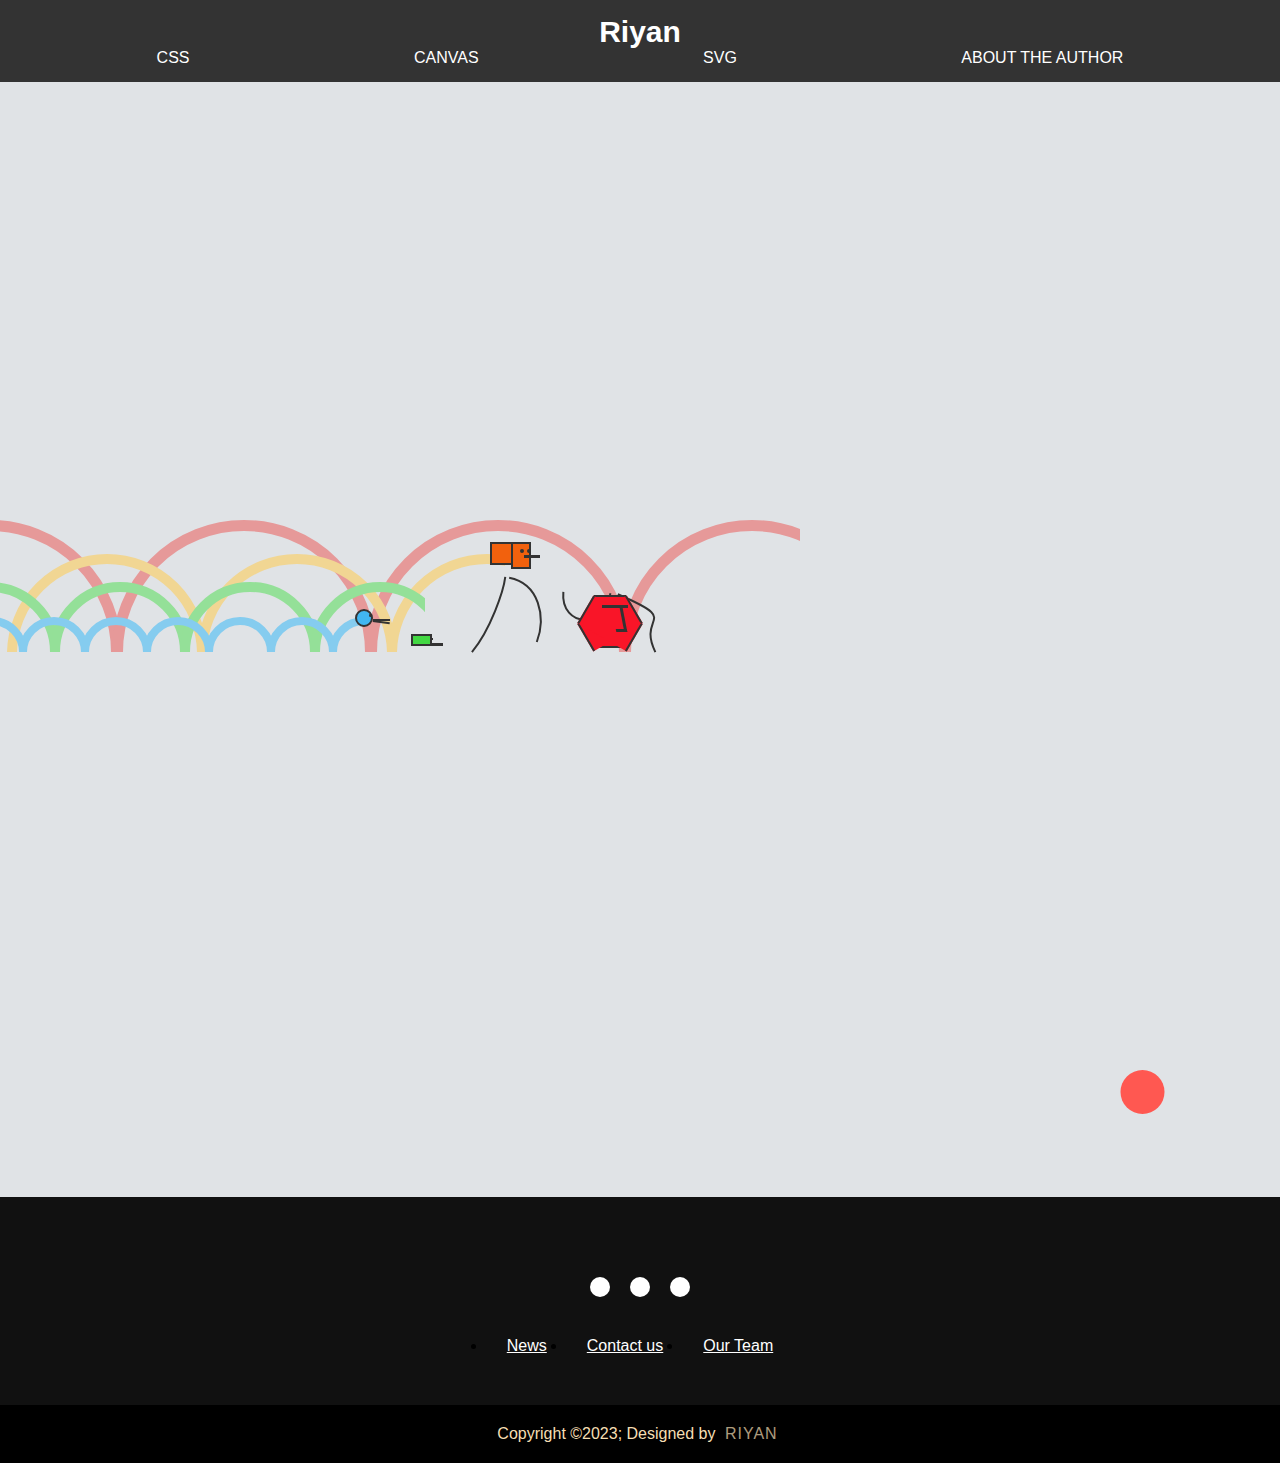
<file: index.html>
<html lang="en">
    <head>
        <meta charset="UTF-8">
        <meta name="viewport" content = "width=device-width, initial-scale=1.0">
        <link rel="stylesheet" href="style.css">
        <link rel="stylesheet" href="https://cdnjs.cloudflare.com/ajax/libs/font-awesome/6.4.2/css/all.min.css" integrity="sha512-z3gLpd7yknf1YoNbCzqRKc4qyor8gaKU1qmn+CShxbuBusANI9QpRohGBreCFkKxLhei6S9CQXFEbbKuqLg0DA==" crossorigin="anonymous" referrerpolicy="no-referrer" />
        <title>Jose Rianne Gaston</title>
    </head>

    <body class = "back-row-toggle splat-toggle">
        <nav>
            <div class ="logo">
                <a href="index.html"> Riyan</a>
            </div>
            <a href="css.html">CSS</a>
            <a href="canvas.html">CANVAS</a>
            <a href="svg.html">SVG</a>
            <a href="author.html">ABOUT THE AUTHOR</a>
        </nav>

        <svg viewBox="0 0 160 160" width="3400" height="250">
            <circle cx="80" cy="80" r="50" />
            <g transform=" matrix(0.866, -0.5, 0.25, 0.433, 80, 80)">
              <path d="M 0,70 A 65,70 0 0,0 65,0 5,5 0 0,1 75,0 75,70 0 0,1 0,70Z" fill="#FFF">
                <animateTransform attributeName="transform" type="rotate" from="360 0 0" to="0 0 0" dur="1s" repeatCount="indefinite" />
              </path>
            </g>
            <path d="M 50,0 A 50,50 0 0,0 -50,0Z" transform="matrix(0.866, -0.5, 0.5, 0.866, 80, 80)" />
          </svg>
          
    
        <div id="holder">
            <div id="viewport">
                <div class="subviewport expl">
                    <div id="explosion">
                        <div id="explosion-circle"></div>
                    </div>
                </div>
                <div class="subviewport red">
                    <div class="circles">
                        <div class="circle-top"> </div><div class="circle-top"> </div><div class="circle-top"></div><div class="circle-top"> </div>
                    </div>
                </div>

                <svg version="1.1" id="red-legs" xmlns="http://www.w3.org/2000/svg" xmlns:xlink="http://www.w3.org/1999/xlink" x="0px" y="0px"
                     width="239.189px" height="213.698px" viewBox="0 0 239.189 213.698"  enable-background="new 0 0 150 150" xml:space="preserve">
                <path fill="none" stroke="#333333" stroke-width="2" d="M148.126,179.477c64-17.334,4.667-27.333,2,16">
                <animate attributeName = "d" 
                         begin = "0s"
                         dur = "0.96s"
                         repeatCount  = "indefinite"
                         values = "M148.126,179.477c64-17.334,4.667-27.333,2,16;
                         M137.493,179.477c61.5-13.898,15.681-24.738,8,16;
                         M125.493,162.989c60.25,16.182,11.25-11.5,18,32.487;
                         M125.493,146.489c38.75,24.494,14.75,13.5,14.75,48.987;
                         M125.493,133.239c12.932,16.25,18.5,26.75,4,62.237;
                         M125.493,120.739c46,17.25,17.25,48.5-9,48.5;
                         M122.743,113.489c52.25,8,21.25,54.75,6.461,54.75;
                         M122.743,106.849c63.25,5.39,28,61.39,16.929,61.39;
                         M122.743,106.849c49.25,0,41.665,42.391,26.587,56.412;
                         M124.743,103.739c44.75,0,41.747,36.359,33.055,54.055;
                         M124.743,100.739c48.25,0,41.93,28.484,41.93,50.18;
                         M124.743,100.739c48.25,0,50.108,24.09,54.25,48.18;
                         M124.743,100.739c60,0,46.5,13.75,67.25,44;
                         M124.743,99.739c31.5,31.5,63.25,7.11,72.25,45;
                         M124.743,99.739c21.602,37.11,25.852,49.86,65.352,49.86;
                         M124.743,99.739c14.602,36.86,38.852,53.36,65.352,71.36;
                         M126.664,106.849c4.632,12.079,41.931,58.5,63.431,84;
                         M125.505,112.099c11.84,11.5,46.84,46.75,57.84,80;
                         M133.094,117.099c11.84,11.5,39.5,34.25,42.5,75;
                         M133.094,124.349c12.951,9.631,38,16,38,69.75;
                         M130.344,135.099c64,29.5,18.875,20.5,37.75,59;
                         M124.844,147.365c78.5,15.734,16.375,8.234,35.25,46.734;
                         M141.844,159.599c52,6,10.25-5.978,14.069,34.5;
                         M147.094,168.349c59.25-6.143,2.5-14.5,7,25.75
                         "
                         />
                </path>
                <path fill="none" stroke="#333333" stroke-width="2" d="M78.559,134c64-17.334,4.667-27.333,2,16">
                <animate attributeName = "d" 
                         begin = "0s"
                         dur = "0.96s"
                         repeatCount   = "indefinite"
                         values = "M80.126,156.81c-20.667,28.667-8.667,37.999,22,29.333;
                         M66.993,195.477c46,0,42.292-11.696,46-15.403;
                         M74.753,195.354c46,0,47.031-28.657,50.739-32.364;
                         M81.243,195.477c46,0,52-24.556,44.25-48.987;
                         M103.517,186.74c53.726-3.75,30.745-34.627,18.976-53.5;
                         M116.493,195.477c21.592-34.487,17.096-50.688,9-74.737;
                         M106.993,195.477c29.5-36.237,26.149-55.987,15.75-81.987;
                         M94.493,195.477c34.711-27.237,38.649-62.627,28.25-88.627;
                         M85.993,195.477c22.75-30.487,38.75-60.386,38.75-88.627;
                         M76.993,195.477c22.75-30.487,36-68.487,47.75-94.737;
                         M69.243,177.99c32-23,55.5-55.75,55.5-77.25;
                         M68.243,158.74c39-4.5,56.5-36.5,56.5-58;
                         M69.243,146.24c32,9,55.5-24,55.5-45.5;
                         M69.243,143.24c33.75,11.5,59-20.5,55.5-42.5;
                         M69.243,138.849c30.852,19.25,59-16.109,55.5-38.11;
                         M71.094,135.419c29.5,23.68,58.5-9.82,53.648-34.68;
                         M72.594,133.349c27.034,23.625,52.375,4.75,54.067-27.5;
                         M72.594,128.696c17,33.653,52.908,14.153,52.91-16.597;
                         M72.594,124.849c14,37.25,51.908,24,51.91-6.75;
                         M74.344,127.599c0,35.5,46.75,34.75,49.16-1.5;
                         M75.344,133.599c-2.5,36.5,44.75,36.75,47.16,0.5;
                         M75.259,137.373c-9.915,37.477,42.675,45.242,45.085,8.992;
                         M78.094,142.599c-12.75,31.5,19.75,45.25,35,19.5;
                         M78.094,151.349c-11.25,21-1.25,41.25,27.5,24.218;"
                         />
                </path>
                </svg>

                <div class="hexagon dude" style="
                     ">
                    <div class="face"> </div>

                </div>

                <div class="subviewport orange"> 
                    <div class="circles">
                        <div class="circle-top"> </div><div class="circle-top"> </div><div class="circle-top"></div><div class="circle-top"> </div>
                    </div>
                </div>

                <svg version="1.1" id="orange-legs" xmlns="http://www.w3.org/2000/svg" xmlns:xlink="http://www.w3.org/1999/xlink" x="0px" y="0px"
                     width="239.189px" height="213.698px" viewBox="-30 0 239.189 213.698"  enable-background="new 0 0 150 150" xml:space="preserve">
                <path fill="none" stroke="#333333" stroke-width="2" d="M-17.904,195.477c41.333-36.127,36-59.46,45.333-80.127">
                <animate attributeName = "d" 
                         begin = "0.12s"
                         dur = "1.44s"
                         repeatCount  = "indefinite"
                         values = "M-17.904,195.477c41.333-36.127,36-59.46,45.333-80.127;
                         M-21.906,195.477c42.25-32.377,41.687-57.056,49.335-80.127;
                         M-24.906,194.1c42.75-27.75,45.546-53.48,52.335-76.75;
                         M-24.906,194.1c42.75-27.75,43.068-44.52,49.857-67.789;
                         M-28.906,195.35c42.25-25,44.25-33.25,52.5-58;
                         M-35.906,194.35c30.065-8.45,47.75-16.5,58.029-42.744;
                         M-44.656,194.35c30,0,46.5,3,65.5-16.5;
                         M-34.656,186.35c30,0,36.263,1.735,49.49-8.916;
                         M-26.406,177.1c30,0,28.25,3,38.75-5.25;
                         M-16.156,169.35c30,0,27.536,0.544,37.792-5.166;
                         M-7.694,161.773c30,0,54.289-7.674,46.289-26.924;
                         M1.973,154.062c32.622,0,50.622-8.674,42.622-27.924;
                         M10.204,158.273c32.89,1.076,50.64-19.337,30.14-38.674;
                         M18.844,162.85c32.89,1.076,43-30.5,20.25-45.25;
                         M26.094,166.85c33.75-4.25,35.75-37.75,12-51.25;
                         M28.844,168.1c30.25-4.75,32.5-42,9.25-52.5;
                         M34.094,169.6c27-5.25,27.5-47.5-2-55;
                         M43.594,175.35c20-18,16.75-55.25-14.75-59.25;
                         M53.344,182.1c13.25-25.25,6.542-58.25-24.5-63.875;
                         M58.594,186.183c5.093-25-2.5-58.333-31.167-64.5;
                         M62.928,188.35c0.969-25.167-10.613-49.714-30-60.333;
                         M70.928,194.85c-15.667-26.833-30.333-41.5-42.5-60.333;
                         M61.261,194.85c-4-30.167-8.333-31.667-21.833-48.667;
                         M53.761,194.85c0.667-43.833-3-5.833-28.333-37.5;
                         M47.219,193.975c-8.125-48.75,28.25-1-15.125-21.125;
                         M45.25,193.975c-7.655-42.625,21.97-10.875-7.655-21.375;
                         M39.344,193.975c-7.125-30.375,17-22.875-1.75-30.375;
                         M30.719,193.975c-4.125-23.625,15.875-32.5,4.5-42.5;
                         M-4.656,165.1c44.25,7.375,52-19.25,39.113-27.375;
                         M5.844,153.975c44.25,7.375,52-17.75,31-27.25;
                         M12.344,156.475c43.25,5.25,45.5-28.625,20.875-35;
                         M18.719,159.225c42.75-3.125,37.375-37,13-40.5;
                         M24.469,162.475c35.75-6.625,31.875-42.375,9.5-46.875;
                         M30.928,165.017c31-9.792,26.167-44.334,6.84-51.167;
                         M39.928,170.683c18.251-11.833,19.167-44.333-4.16-57.833;
                         M49.094,177.017c9.803-18.454,8.5-50.334-13.326-64.167;
                         M58.094,182.85c3.129-25.685-1.833-57-25.167-70.333;
                         M67.428,190.183c-2.167-25.833-21.424-66.333-41.833-77.666;"
                         />
                </path>

                <path fill="none" stroke="#333333" stroke-width="2" d="M27.429,113.85c25.415,25.25,32.665,37,40.165,77.25">
                <animate attributeName = "d" 
                         begin = "0.12s"
                         dur = "1.44s"
                         repeatCount   = "indefinite"
                         values = "M27.429,113.85c25.415,25.25,32.665,37,40.165,77.25;
                         M27.429,113.85c17.415,28.25,31.165,39.5,42.915,79;
                         M29.429,118.1c18.024,31.027,22.165,39.25,42.665,74.75;
                         M30.594,128.1c13.25,33.5,15.25,32.375,41.5,64.75;
                         M27.594,135.6c11.5,29.25,41.5,41.75,35.5,58.5;
                         M32.594,158.85c13.122,28.5,34.25,3.75,21.25,35.25;
                         M29.844,172.978c34.5,40.722,31.25-28.628,15.224,20.122;
                         M37.094,170.35c27.75,21.334,11.5-14.75,1.964,21.334;
                         M38.844,163.85c10.5,15.125,0,0-7.5,30.25;
                         M34.344,152.6c8,14.22-1.75,14.22-10,41.5;
                         M31.097,139.6c1.891,15.283-4.503,27.22-12.753,54.5;
                         M28.094,130.35c-4.472,15.25-8.043,36.47-16.293,63.75;
                         M28.094,122.6c-1.126,3.839-8.691,32.453-20.5,71.5;
                         M25.844,117.6c-1.126,3.839-11.119,37.418-22.927,76.465;
                         M24.094,115.1C22.969,118.938,11.547,155.6-1,194.064;
                         M24.094,115.1C22.969,118.938,10.547,154.6-2,193.064;
                         M24.094,115.1C22.969,118.938,10.547,154.6-2,193.064;
                         M24.094,115.1c-1.126,3.839-11,43-28,79;
                         M23.261,118.225C21.838,130.457,9.928,171.017-8.072,194.1;
                         M25.428,119.85c-1.833,15.333-15.833,51.833-35.667,74.25;
                         M24.116,126.688c-1.833,15.333-16.355,50.829-39.021,67.412;
                         M23.428,132.517c-1.833,15.333-19.167,44.75-41.833,61.333;
                         M22.761,141.183c-7.833,27.834-24.833,42-47.667,53.667;
                         M22.761,152.85c-13.5,28.333-33.333,40.5-53.667,42;
                         M22.761,176.475c-24.667,21-38.167,18.756-57.417,18.756;
                         M13.566,182.473C0,192.162-11.156,193.6-31.656,192.35;
                         M14.094,178.225c-11.75,9.5-18.5,7.625-39,6.375;
                         M34.457,152.85c0,8.375-12.613,30.375-49.863,21.875;
                         M30.344,140.35c0.75,9.875-5.625,29.875-9.5,53.375;
                         M21.469,138.1c0.75,9.875-4.875,32.125-8.75,55.625;
                         M22.594,127.85c0.039,9.625-9.625,42.375-13.5,65.875;
                         M23.344,121.475c0.039,9.625-13.625,48.75-17.5,72.25;
                         M23.344,116.725c0.037,9.146-16.417,52.792-21.25,77;
                         M23.344,114.517c-0.75,9-18.583,56.307-24.917,79.208;
                         M24.594,112.517c-0.75,9-16.833,60-29.833,81.208;
                         M24.594,112.517c-2.167,23.5-17.583,65.833-35.167,81.208;
                         M25.594,112.517c-1.167,23-15.5,64.5-40.333,81.208;
                         M25.594,112.517c-1.167,23-16,65.333-43.5,81.166;"
                         />
                </path>
                </svg>

                <div class="box dude" style="
                     "> <div class="face" style="
                        "></div></div>

                <div class="subviewport green" style="
                     ">
                    <div class="circles">
                        <div class="circle-top"> </div><div class="circle-top"> </div><div class="circle-top"></div><div class="circle-top"> </div><div class="circle-top"> </div>
                    </div>
                </div>

                <div class="rectangle dude">
                    <div class="face"> </div>
                </div>

                <div class="subviewport blue" style="
                     ">
                    <div class="circles">
                        <div class="circle-top"> </div><div class="circle-top"> </div><div class="circle-top"> </div><div class="circle-top"> </div><div class="circle-top"> </div><div class="circle-top"></div><div class="circle-top"></div><div class="circle-top"> </div>
                    </div>
                </div>

                <div class="circle dude">
                    <div class="face"> </div>
                </div>
            </div>
        </div>

        <div class="hello-parent">
  
            <svg class="hello-word" width="2000" height="365" viewBox="0 0 365 365">
              
              
              <g id="H-letter">
              <line class="H-left-stroke" x1="17" y1="0" x2="17" y2="124" stroke="#000" fill="none" stroke-width="34" />
              <line class="H-mid-stroke" x1="33" y1="62" x2="68" y2="62" stroke="#000" fill="none" stroke-width="34" />
              <line class="H-right-stroke" x1="84" y1="0" x2="84" y2="124" stroke="#000" fill="none" stroke-width="34" />
              </g>
              
              <g id="E-letter">
                <line class="E-left-stroke" x1="138" y1="0" x2="138" y2="124" stroke="#000" fill="none" stroke-width="34" />
                <line class="E-top-stroke" x1="154" y1="17" x2="201" y2="17" stroke="#000" fill="none" stroke-width="34" />
                <line class="E-mid-stroke" x1="154" y1="62" x2="196" y2="62" stroke="#000" fill="none" stroke-width="34" />
                <line class="E-bottom-stroke" x1="154" y1="107" x2="201" y2="107" stroke="#000" fill="none" stroke-width="34" />
              </g>
              
              <g id="L-one-letter">
                <line class="L-one-long-stroke" x1="17" y1="153" x2="17" y2="277" stroke="#000" fill="none" stroke-width="34" />
                <line class="L-one-short-stroke" x1="33" y1="260" x2="77" y2="260" stroke="#000" fill="none" stroke-width="34" />
              </g>
              
              <g id="L-two-letter">
                <line class="L-two-long-stroke" x1="104" y1="153" x2="104" y2="277" stroke="#000" fill="none" stroke-width="34" />
                <line class="L-two-short-stroke" x1="120" y1="260" x2="164" y2="260" stroke="#000" fill="none" stroke-width="34" />
              </g>
              
              <g id="O-letter">
                <circle class="O-stroke" cx="231" cy="215" r="48" stroke="#000" fill="none" stroke-width="31" />
              </g>
              
              <g id="red-dot">
                <!-- Initially I tried creating a circle but it was harder to manipulate it how I wanted to in CSS so I resorted to using a line trick to make it look like a circle ....
                
                <circle class="red-dot" cx="325" cy="260" r="20" fill="#FF5851" stroke="none" />
            
                -->
                
                <line x1="325" y1="260" x2="325" y2="260" stroke="#FF5851" class="red-dot" />
              </g>
            </svg>
            </div>

            <footer>
                <div class="footerContainer">
                  <div class="socialIcons">
                    <a href=""><i class="fa-brands fa-facebook"></i></a>
                    <a href=""><i class="fa-brands fa-instagram"></i></a>
                    <a href=""><i class="fa-brands fa-twitter"></i></a>
                  </div>
                  <div class="footerNav">
                  <ul>
                    <li><a href="">News</a></li>
                    <li><a href="">Contact us</a></li>
                    <li><a href="">Our Team</a></li>
                  </ul>
                  </div>
                </div>
                
                <div class="footerBottom">
                  <p>Copyright &copy;2023; Designed by <span class="designer">Riyan</span></p>
                </div>
                </footer>

                
            
    </body>
</html>
</file>
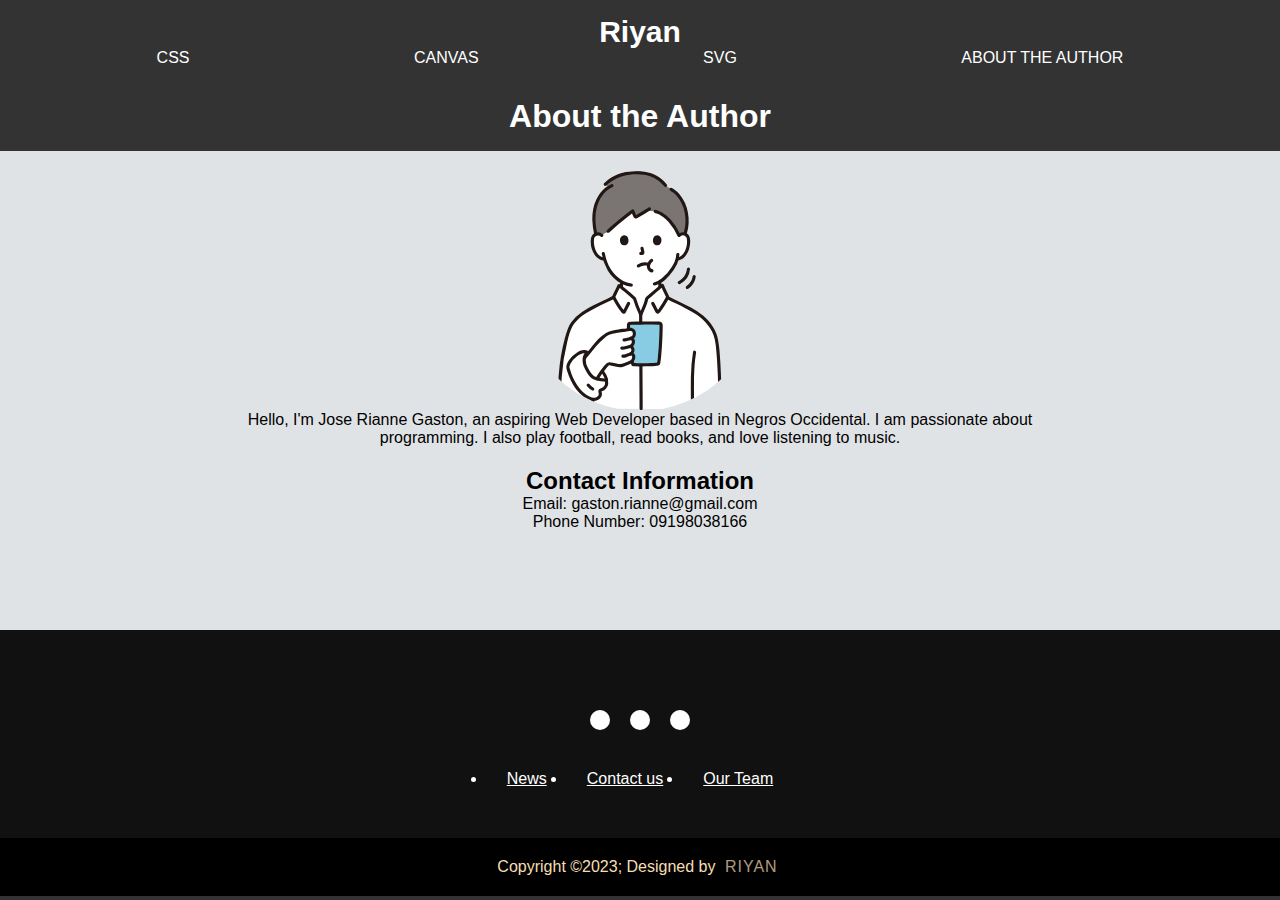
<file: author.html>
<html lang="en">
    <head>
        <meta charset="UTF-8">
        <meta name="viewport" content = "width=device-width, initial-scale=1.0">
        <link rel="stylesheet" href="style.css">
        <link rel="stylesheet" href="https://cdnjs.cloudflare.com/ajax/libs/font-awesome/6.4.2/css/all.min.css" integrity="sha512-z3gLpd7yknf1YoNbCzqRKc4qyor8gaKU1qmn+CShxbuBusANI9QpRohGBreCFkKxLhei6S9CQXFEbbKuqLg0DA==" crossorigin="anonymous" referrerpolicy="no-referrer" />
        <title>Jose Rianne Gaston</title>
    </head>

    <body class = "back-row-toggle splat-toggle">
        <nav>
            <div class ="logo">
                <a href="index.html"> Riyan</a>
            </div>
            <a href="css.html">CSS</a>
            <a href="canvas.html">CANVAS</a>
            <a href="svg.html">SVG</a>
            <a href="author.html">ABOUT THE AUTHOR</a>
        </nav>

        <link rel="stylesheet" href="stylea.css">
        <header>
            <h1>About the Author</h1>
        </header>
    
        <section class="author-info">
            <img src="me.svg" alt="Your Profile Picture">
            <p>
                Hello, I'm Jose Rianne Gaston, an aspiring Web Developer based in Negros Occidental. I am passionate about programming. I also play football, read books, and love listening to music.
            </p>
        </section>
    
        <section class="contact-info">
            <h2>Contact Information</h2>
            <p>Email: gaston.rianne@gmail.com</p>
            <p>Phone Number: 09198038166</p>
        </section>
    

        
        <footer>
            <div class="footerContainer">
              <div class="socialIcons">
                <a href=""><i class="fa-brands fa-facebook"></i></a>
                <a href=""><i class="fa-brands fa-instagram"></i></a>
                <a href=""><i class="fa-brands fa-twitter"></i></a>
              </div>
              <div class="footerNav">
              <ul>
                <li><a href="">News</a></li>
                <li><a href="">Contact us</a></li>
                <li><a href="">Our Team</a></li>
              </ul>
              </div>
            </div>
            
            <div class="footerBottom">
              <p>Copyright &copy;2023; Designed by <span class="designer">Riyan</span></p>
            </div>
            </footer>
    </body>
</html>
</file>
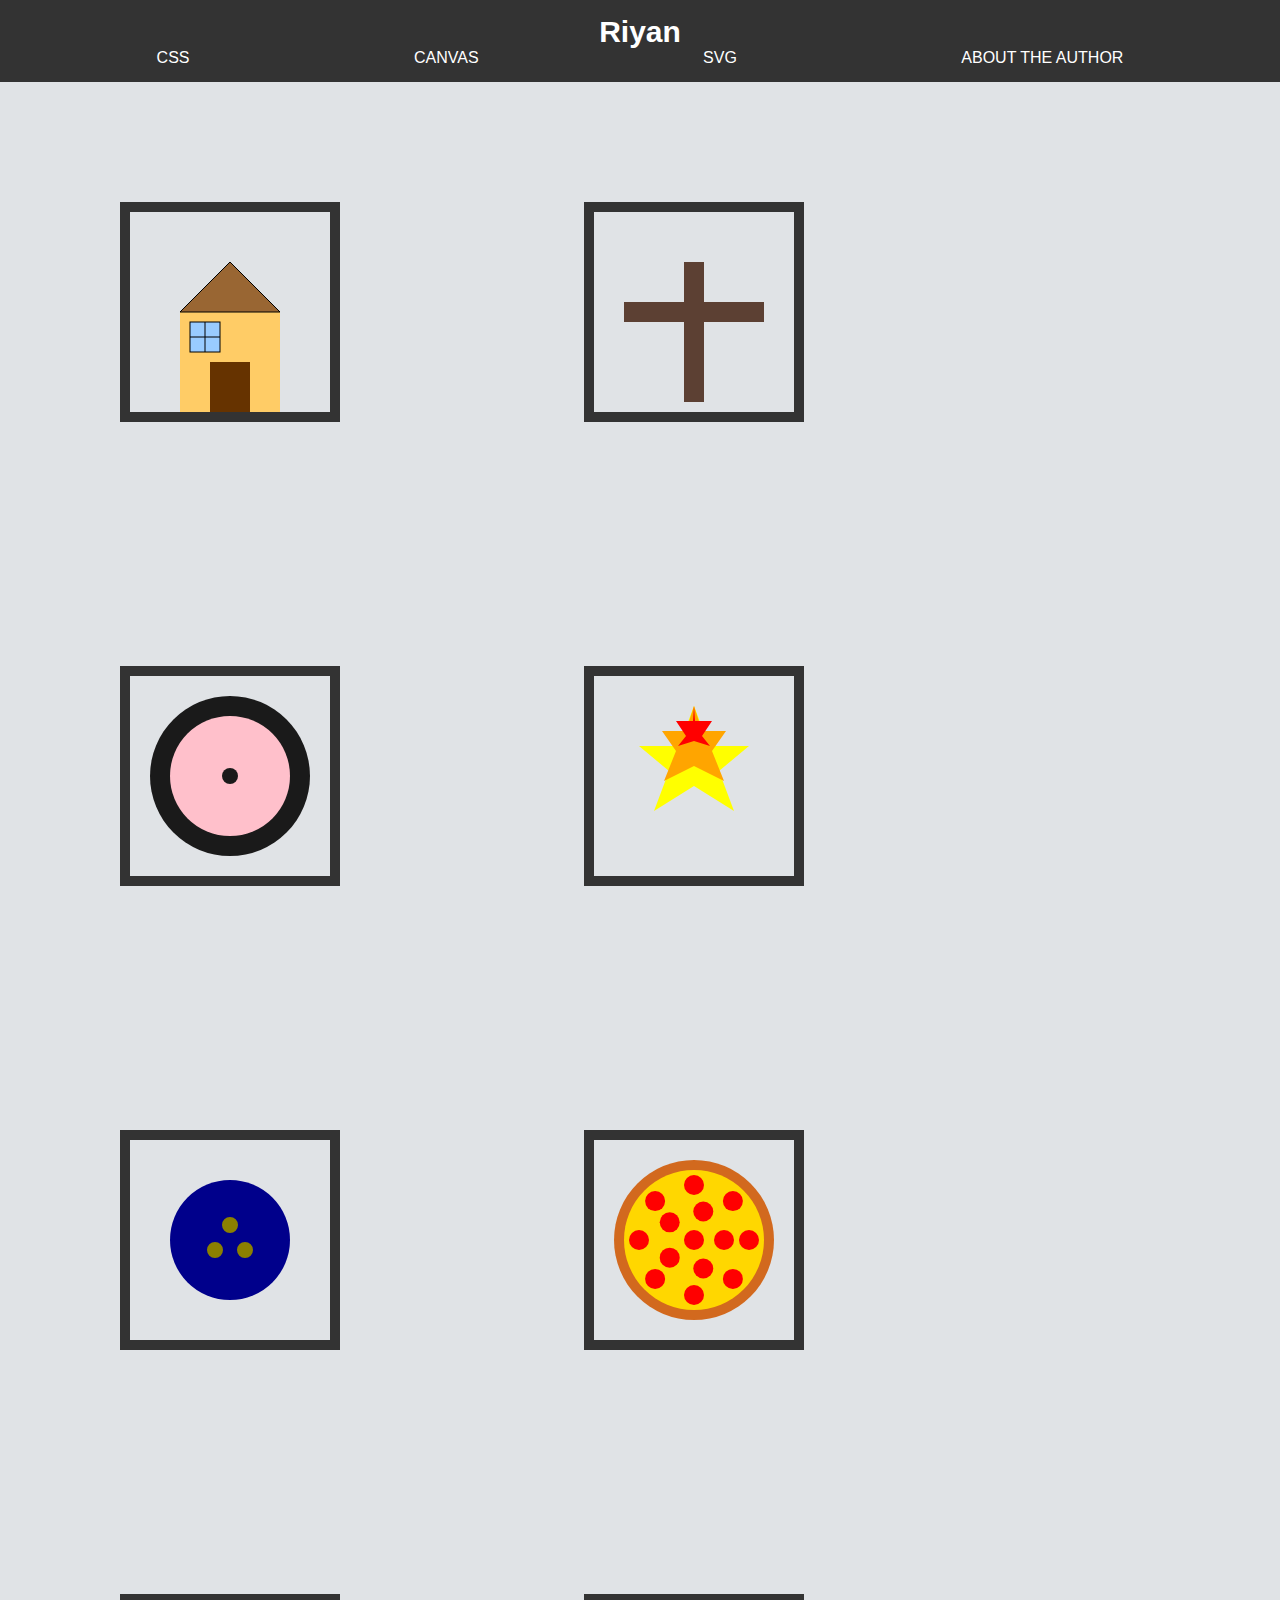
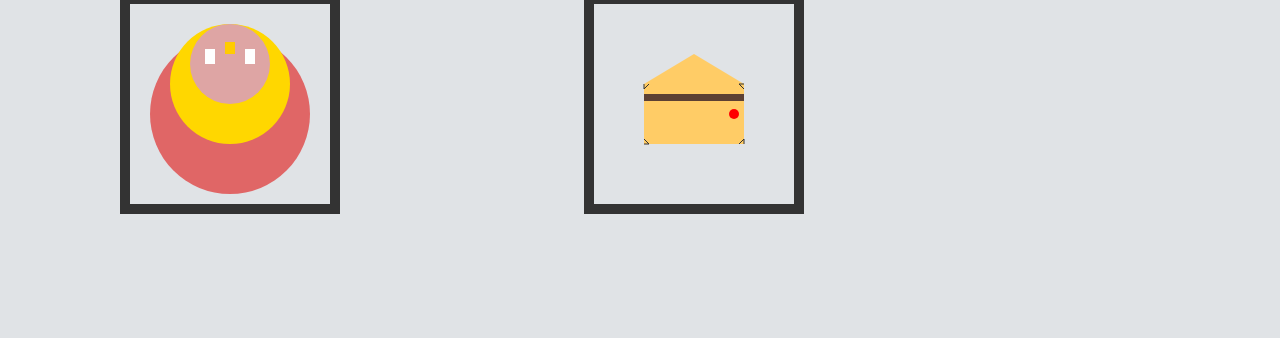
<file: canvas.html>
<!DOCTYPE html>
<html lang="en">
<head>
    <meta charset="UTF-8">
    <meta name="viewport" content="width=device-width, initial-scale=1.0">
    <link rel="stylesheet" href="style.css">
    <title>Learning Task 7.1</title>
    <style>
        canvas {
            border: 10px solid #333;
            margin: 120px;
            display: inline-block;
        }
    </style>
</head>


<body class = "back-row-toggle splat-toggle">
    
    <nav>
        <div class ="logo">
            <a href="index.html"> Riyan</a>
        </div>
        <a href="css.html">CSS</a>
        <a href="canvas.html">CANVAS</a>
        <a href="svg.html">SVG</a>
        <a href="author.html">ABOUT THE AUTHOR</a>
    </nav>


    <canvas id="canvas1" width="200" height="200"></canvas>
    <canvas id="canvas2" width="200" height="200"></canvas>
    <canvas id="canvas3" width="200" height="200"></canvas>
    <canvas id="canvas4" width="200" height="200"></canvas>
    <canvas id="canvas5" width="200" height="200"></canvas>
    <canvas id="canvas6" width="200" height="200"></canvas>
    <canvas id="canvas7" width="200" height="200"></canvas>
    <canvas id="canvas8" width="200" height="200"></canvas>

    <script>
        const canvas = document.getElementById('canvas1');
        const ctx = canvas.getContext('2d');

        House();

        function House() {
            ctx.fillStyle = '#ffcc66'; 
            ctx.fillRect(50, 100, 100, 100);

            ctx.fillStyle = '#996633';
            ctx.beginPath();
            ctx.moveTo(50, 100);
            ctx.lineTo(100, 50);
            ctx.lineTo(150, 100);
            ctx.closePath();
            ctx.fill();

            ctx.fillStyle = '#663300'; 
            ctx.fillRect(80, 150, 40, 50);

            ctx.fillStyle = '#99ccff';
            ctx.fillRect(60, 110, 30, 30);
            ctx.fillStyle = '#000'; 
            ctx.strokeRect(60, 110, 30, 30);
            ctx.moveTo(75, 110);
            ctx.lineTo(75, 140);
            ctx.moveTo(60, 125);
            ctx.lineTo(90, 125);
            ctx.stroke();
        }

        const canvas2 = document.getElementById('canvas2');
        const ctx2 = canvas2.getContext('2d');

        Cross();

        function Cross() {
            ctx2.fillStyle = '#5C4033'; 
            ctx2.fillRect(90, 50, 20, 140);

            ctx2.fillRect(30, 90, 140, 20);
        }
        
        const canvas3 = document.getElementById('canvas3');
        const ctx3 = canvas3.getContext('2d');
        VinylDisc();

        function VinylDisc() {
            ctx3.fillStyle = '#1a1a1a'; 
            ctx3.beginPath();
            ctx3.arc(100, 100, 80, 0, 2 * Math.PI);
            ctx3.fill();

            ctx3.fillStyle = '#FFC0CB'; 
            ctx3.beginPath();
            ctx3.arc(100, 100, 60, 0, 2 * Math.PI);
            ctx3.fill();

            ctx3.fillStyle = '#1a1a1a'; 
            ctx3.beginPath();
            ctx3.arc(100, 100, 8, 0, 2 * Math.PI);
            ctx3.fill();
        }

        const canvas4 = document.getElementById('canvas4');
        const ctx4 = canvas4.getContext('2d');

        YellowStar();

        function YellowStar() {
            ctx4.fillStyle = '#ffff00'; 
            ctx4.beginPath();
            ctx4.moveTo(100, 30);
            ctx4.lineTo(115, 70);
            ctx4.lineTo(155, 70);
            ctx4.lineTo(125, 95);
            ctx4.lineTo(140, 135);
            ctx4.lineTo(100, 110);
            ctx4.lineTo(60, 135);
            ctx4.lineTo(75, 95);
            ctx4.lineTo(45, 70);
            ctx4.lineTo(85, 70);
            ctx4.closePath();
            ctx4.fill();

            ctx4.fillStyle = '#ffa500'; 
            ctx4.beginPath();
            ctx4.moveTo(100, 30);
            ctx4.lineTo(108, 55);
            ctx4.lineTo(132, 55);
            ctx4.lineTo(118, 75);
            ctx4.lineTo(130, 105);
            ctx4.lineTo(100, 90);
            ctx4.lineTo(70, 105);
            ctx4.lineTo(82, 75);
            ctx4.lineTo(68, 55);
            ctx4.lineTo(92, 55);
            ctx4.closePath();
            ctx4.fill();

            ctx4.fillStyle = '#ff0000'; 
            ctx4.beginPath();
            ctx4.moveTo(100, 30);
            ctx4.lineTo(101, 45);
            ctx4.lineTo(118, 45);
            ctx4.lineTo(108, 60);
            ctx4.lineTo(116, 70);
            ctx4.lineTo(100, 65);
            ctx4.lineTo(84, 70);
            ctx4.lineTo(92, 60);
            ctx4.lineTo(82, 45);
            ctx4.lineTo(99, 45);
            ctx4.closePath();
            ctx4.fill();
        }

        const canvas5 = document.getElementById('canvas5');
        const ctx5 = canvas5.getContext('2d');

        BowlingBall();

        function BowlingBall() {
            ctx5.fillStyle = '#00008B'; 
            ctx5.beginPath();
            ctx5.arc(100, 100, 60, 0, 2 * Math.PI);
            ctx5.fill();

            ctx5.fillStyle = '#8B8000'; 
            ctx5.beginPath();
            ctx5.arc(85, 110, 8, 0, 2 * Math.PI); 
            ctx5.moveTo(100, 80);
            ctx5.arc(100, 85, 8, 0, 2 * Math.PI);
            ctx5.moveTo(125, 90);
            ctx5.arc(115, 110, 8, 0, 2 * Math.PI);
            
            ctx5.fill();
        }
        const canvas6 = document.getElementById('canvas6');
    const ctx6 = canvas6.getContext('2d');

   
    Pizza();

    function Pizza() {
        ctx6.fillStyle = '#d2691e'; 
        ctx6.beginPath();
        ctx6.arc(100, 100, 80, 0, 2 * Math.PI);
        ctx6.fill();

        ctx6.fillStyle = '#ffd700'; 
        ctx6.beginPath();
        ctx6.arc(100, 100, 70, 0, 2 * Math.PI);
        ctx6.fill();

        drawPepperoni(100, 100, 55, 8, '#ff0000'); 
        
        drawPepperoni(100, 100, 30, 5, '#ff0000'); 
        drawPepperoni(90, 100, 10, 1, '#ff0000'); 
        
    }

    function drawPepperoni(x, y, radius, slices, color) {
        ctx6.fillStyle = color;
        const sliceAngle = (2 * Math.PI) / slices;

        for (let i = 0; i < slices; i++) {
            const angle = i * sliceAngle;
            const pepperoniX = x + radius * Math.cos(angle);
            const pepperoniY = y + radius * Math.sin(angle);

            ctx6.beginPath();
            ctx6.arc(pepperoniX, pepperoniY, 10, 0, 2 * Math.PI);
            ctx6.fill();
        }
    }
    
    const canvas7 = document.getElementById('canvas7');
    const ctx7 = canvas7.getContext('2d');

    
    Cake();

    function Cake() {
        drawCakeLayer(100, 110, 80, '#e06666'); 
        drawCakeLayer(100, 80, 60, '#ffd700'); 
        drawCakeLayer(100, 60, 40, '#dea5a4'); 

        
        drawCandle(80, 60, 15, '#ffffff'); 
        drawCandle(100, 50, 12, '#ffcc00'); 
        drawCandle(120, 60, 15, '#ffffff'); 
    }

    function drawCakeLayer(x, y, radius, color) {
        ctx7.fillStyle = color;
        ctx7.beginPath();
        ctx7.arc(x, y, radius, 0, 2 * Math.PI);
        ctx7.fill();
    }

    function drawCandle(x, y, height, color) {
        ctx7.fillStyle = color;
        ctx7.fillRect(x - 5, y - height, 10, height);
    }

    const canvas8 = document.getElementById('canvas8');
    const ctx8 = canvas8.getContext('2d');

    
    MailEnvelope();

    function MailEnvelope() {
        
        const envelopeX = 50;
        const envelopeY = 80;
        const envelopeWidth = 100;
        const envelopeHeight = 60;
        const flapHeight = 30;
        const cornerSize = 5; 

        
        ctx8.fillStyle = '#ffcc66'; 
        ctx8.fillRect(envelopeX, envelopeY, envelopeWidth, envelopeHeight);

        ctx8.beginPath();
        ctx8.moveTo(envelopeX, envelopeY);
        ctx8.lineTo(envelopeX + envelopeWidth / 2, envelopeY - flapHeight);
        ctx8.lineTo(envelopeX + envelopeWidth, envelopeY);
        ctx8.closePath();
        ctx8.fillStyle = '#ffcc66'; 
        ctx8.fill();
        ctx8.fillStyle = '#5C4033'; 
            ctx8.fillRect(50, 90, 100, 7);

    
        const sealRadius = 5;
        const sealX = envelopeX + envelopeWidth - 2 * sealRadius;
        const sealY = envelopeY + envelopeHeight / 2;

        ctx8.fillStyle = '#ff0000';
        ctx8.beginPath();
        ctx8.arc(sealX, sealY, sealRadius, 0, 2 * Math.PI);
        ctx8.fill();

        ctx8.strokeStyle = '#333'; 
        ctx8.lineWidth = 1;

        ctx8.beginPath();
        ctx8.moveTo(envelopeX, envelopeY);
        ctx8.lineTo(envelopeX, envelopeY + cornerSize);
        ctx8.lineTo(envelopeX + cornerSize, envelopeY);
        ctx8.stroke();

        ctx8.beginPath();
        ctx8.moveTo(envelopeX + envelopeWidth, envelopeY);
        ctx8.lineTo(envelopeX + envelopeWidth - cornerSize, envelopeY);
        ctx8.lineTo(envelopeX + envelopeWidth, envelopeY + cornerSize);
        ctx8.stroke();

        ctx8.beginPath();
        ctx8.moveTo(envelopeX, envelopeY + envelopeHeight);
        ctx8.lineTo(envelopeX + cornerSize, envelopeY + envelopeHeight);
        ctx8.lineTo(envelopeX, envelopeY + envelopeHeight - cornerSize);
        ctx8.stroke();

        ctx8.beginPath();
        ctx8.moveTo(envelopeX + envelopeWidth, envelopeY + envelopeHeight);
        ctx8.lineTo(envelopeX + envelopeWidth, envelopeY + envelopeHeight - cornerSize);
        ctx8.lineTo(envelopeX + envelopeWidth - cornerSize, envelopeY + envelopeHeight);
        ctx8.stroke();
    }
    </script>
</body>
</html>
</file>
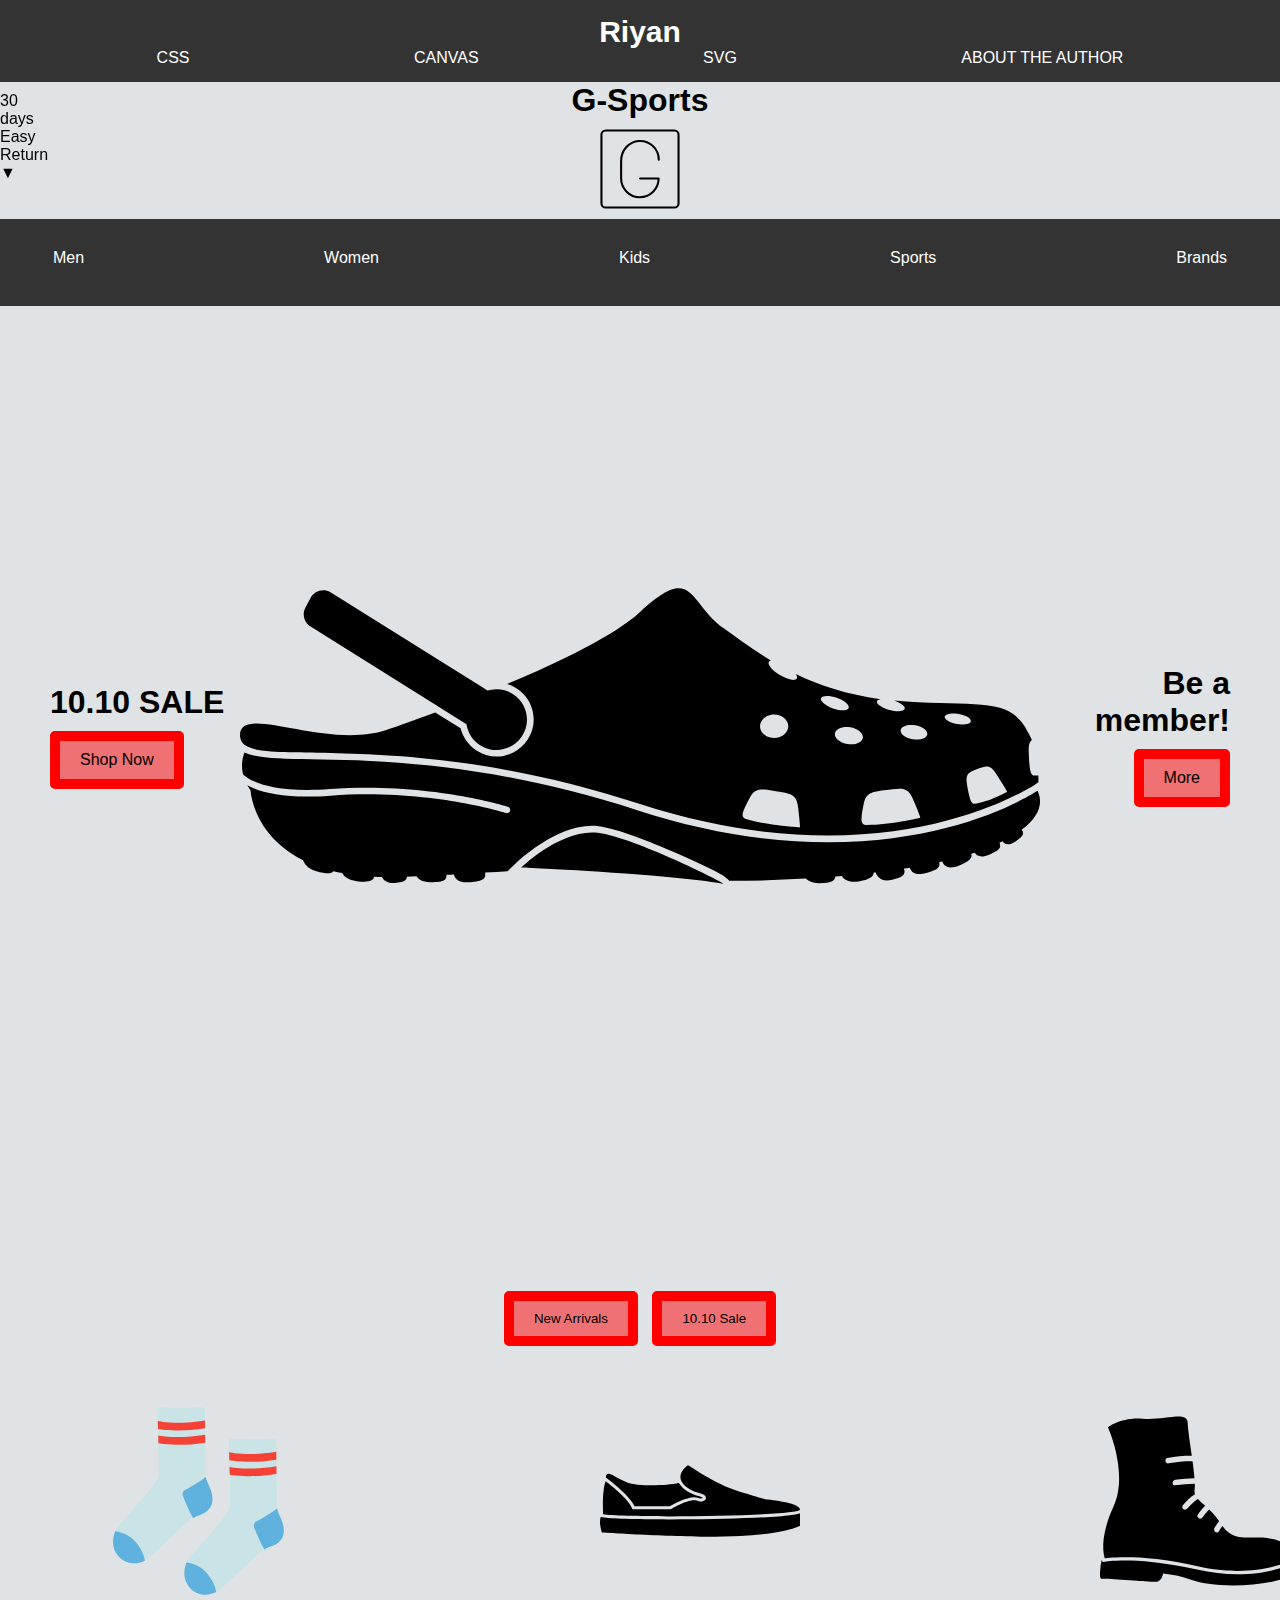
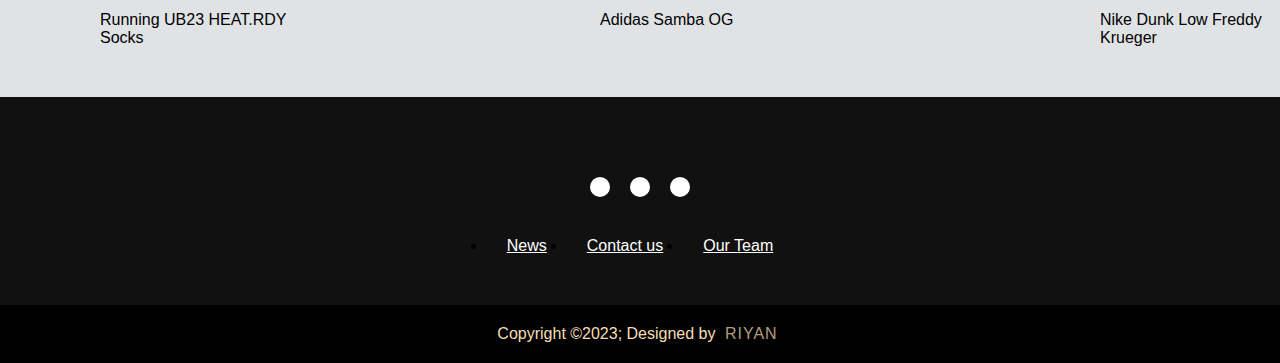
<file: css.html>
<html lang="en">
    <head>
        <meta charset="UTF-8">
        <meta name="viewport" content = "width=device-width, initial-scale=1.0">
        <link rel="stylesheet" href="style.css">
        <title>Jose Rianne Gaston</title>
    </head>
    <link rel="stylesheet" href="stylec.css">
    <body class = "back-row-toggle splat-toggle">
        <nav>
            <div class ="logo">
                <a href="index.html"> Riyan</a>
            </div>
            <a href="css.html">CSS</a>
            <a href="canvas.html">CANVAS</a>
            <a href="svg.html">SVG</a>
            <a href="author.html">ABOUT THE AUTHOR</a>
        </nav>

        <head>
            <link rel="stylesheet" href="https://cdnjs.cloudflare.com/ajax/libs/font-awesome/6.4.2/css/all.min.css" integrity="sha512-z3gLpd7yknf1YoNbCzqRKc4qyor8gaKU1qmn+CShxbuBusANI9QpRohGBreCFkKxLhei6S9CQXFEbbKuqLg0DA==" crossorigin="anonymous" referrerpolicy="no-referrer" />
            <link rel="stylesheet" href="style.css">
          </head>
        <div class="top-bar">
            <div class="return-dropdown">
              <span>30 days Easy Return</span>
              <div class="dropdown-icon">&#9660;</div>
              <div class="dropdown-content">
                <p>We're confident you'll love what you order, but if you're unhappy for any reason - whether it is an issue with the product or just a change of heart - just send the product back to us and we'll make it right.
        
                  <p>Return instructions:</p>
                  <p>1) Email us at support@G-Sports.com</p>
                  <p>2) Provide your order number and items you want to return.</p>
                <p>3) We will reply with a link with your Return Merchandise Authorization (RMA) and shipping label.</p>
              <p>4) Ship the items back.</p>
              </div>
            </div>
            <div class="top-right">
              <a href="#">Help</a>
              <a href="#">Order Tracker</a>
              <a href="#">About us</a>
              <a href="#">Support</a>
            </div>
          </div>
        
          <div class="header">
            <h1>G-Sports</h1>
            <img src="g.svg" alt="G-Sports Logo">
          </div>
        
          <nav class="navigation-bar">
            <ul>
              <li><a href="#">Men</a></li>
              <li><a href="#">Women</a></li>
              <li><a href="#">Kids</a></li>
              <li><a href="#">Sports</a></li>
              <li class="mega-menu">
                <a href="#">Brands</a>
              </li>
            </ul>
            <div class="search-bar">
              <input type="text" placeholder="">
              <button type="submit">Search</button>
            </div>
          </nav>
        
          <div class="big-image-container">
            <div class="text-left">
              <h1>10.10 SALE</h1>
              <button class="shop-now-button">Shop Now</button>
            </div>
            <img src="shoes.svg" alt="Big Image" class="big-image">
            <div class="text-right">
              <h1>Be a member!</h1>
              <button class="more-button">More</button>
            </div>
          </div>
        
        
        
        <div class="call-to-action">
          <button class="pulse">New Arrivals</button>
          <button class="pulse">10.10 Sale</button>
        </div>
        
        <div class="product-grid">
          <div class="product">
            <img src="socks.svg" alt="Product 6">
            <p>Running UB23 HEAT.RDY Socks</p>
          </div>
          <div class="product">
            <img src="shoes1.svg" alt="Product 1">
            <p>Adidas Samba OG</p>
          </div>
          <div class="product">
            <img src="shoes 2.svg" alt="Product 2">
            <p>Nike Dunk Low Freddy Krueger</p>
          </div>
          <div class="product">
            <img src="cap.svg" alt="Product 3">
            <p>BAPE x Adidas Golf Cap</p>
          </div>
          <div class="product">
            <img src="shoes3.svg" alt="Product 4">
            <p>Ultraboost 1.0</p>
          </div>
          <div class="product">
            <img src="shoes4.svg" alt="Product 5">
            <p>Boston Soft Footbed</p>
          </div>
        
        </div>
        
        <footer>
        <div class="footerContainer">
          <div class="socialIcons">
            <a href=""><i class="fa-brands fa-facebook"></i></a>
            <a href=""><i class="fa-brands fa-instagram"></i></a>
            <a href=""><i class="fa-brands fa-twitter"></i></a>
          </div>
          <div class="footerNav">
          <ul>
            <li><a href="">News</a></li>
            <li><a href="">Contact us</a></li>
            <li><a href="">Our Team</a></li>
          </ul>
          </div>
        </div>
        
        <div class="footerBottom">
          <p>Copyright &copy;2023; Designed by <span class="designer">Riyan</span></p>
        </div>
        </footer>
         </body>
</html>
</file>
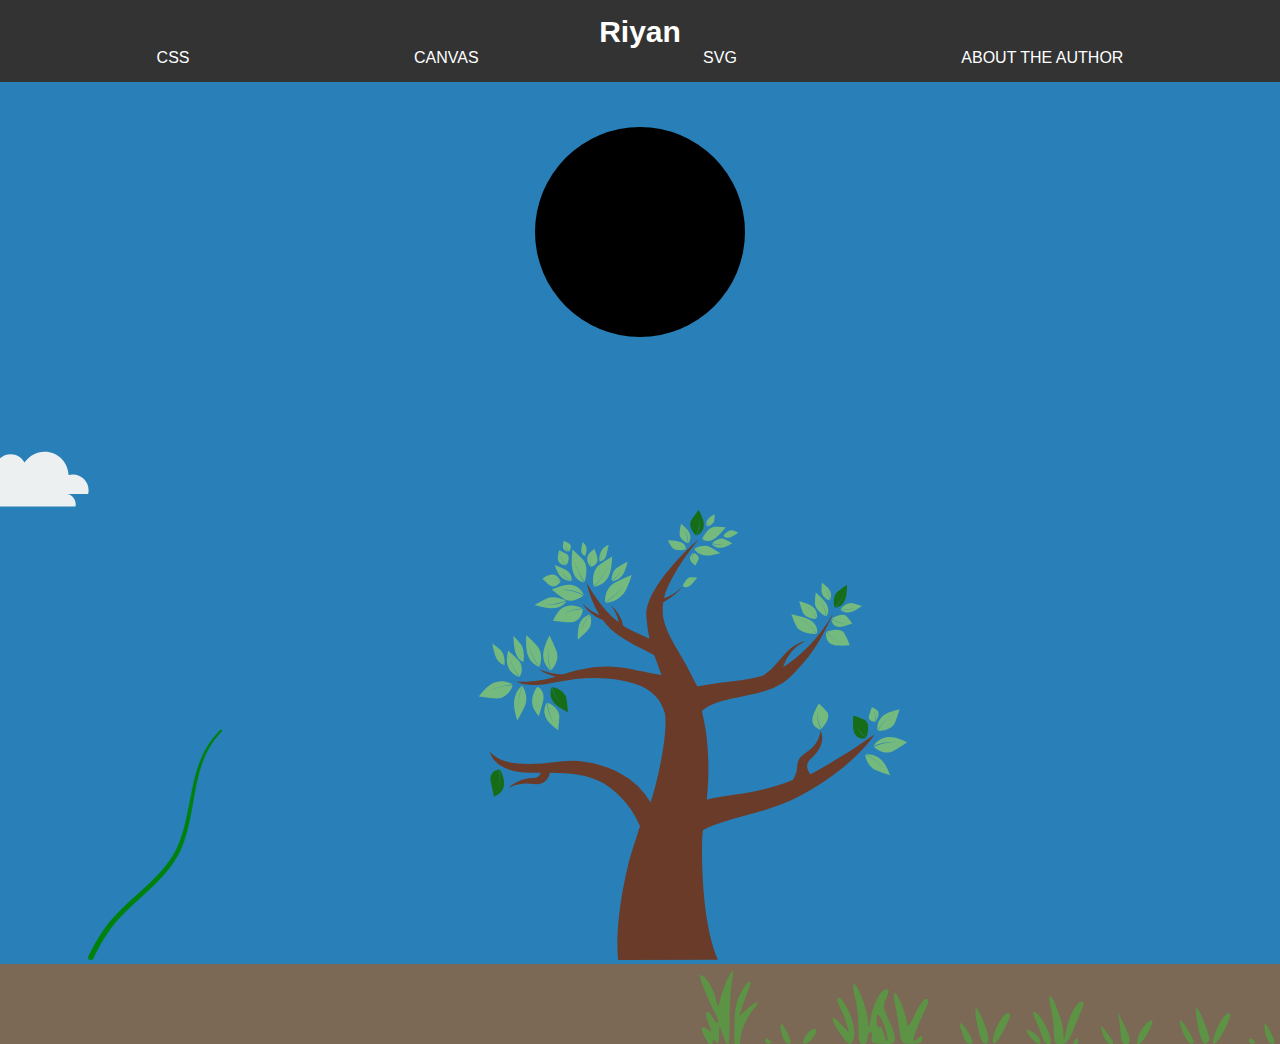
<file: svg.html>
<html lang="en">
    <head>
        <meta charset="UTF-8">
        <meta name="viewport" content = "width=device-width, initial-scale=1.0">
        <title>Jose Rianne Gaston</title>
    </head>
    <link rel="stylesheet" href="style.css">
    <body class = "back-row-toggle splat-toggle">
        <nav>
            <div class ="logo">
                <a href="index.html"> Riyan</a>
            </div>
            <a href="css.html">CSS</a>
            <a href="canvas.html">CANVAS</a>
            <a href="svg.html">SVG</a>
            <a href="author.html">ABOUT THE AUTHOR</a>
        </nav>

        <link rel="stylesheet" href="styles.css">
        
    
    <div class="container-sun">
        <svg class="svg-sun" version="1.1" viewBox="0 0 100 100" preserveAspectRatio="xMinYMin meet">
        <circle cx="50" cy="50" r="35" id="sun"></circle>
        </svg>
        </div>

     <!-- ICONS CLOUDS-->
<div class="container-cloud">
    <!-- First cloud -->
    <svg version="1.1" class="svg-cloud01" viewBox="0 0 100 100" preserveAspectRatio="xMinYMin meet">
    <g>
    <path d="M642.02-364.11c-0.772,0-1.519,0.114-2.229,0.313c-0.17-6.744-5.679-12.162-12.464-12.162   c-4.368,0-8.201,2.251-10.428,5.65c-1.38-2.61-4.117-4.393-7.275-4.393c-2.621,0-4.95,1.229-6.456,3.139   c-2.865-6.496-9.357-11.031-16.913-11.031c-8.99,0-16.479,6.42-18.138,14.926c-0.937-0.248-1.911-0.393-2.925-0.393   c-6.312,0-11.427,5.116-11.427,11.427c0,0.907,0.117,1.787,0.317,2.634h95.921c0.146-0.609,0.229-1.243,0.229-1.896   C650.233-360.433,646.556-364.11,642.02-364.11z"/>
    </g>
    <g>
    <path d="M90.02,48.188c-0.771,0-1.518,0.113-2.229,0.312c-0.17-6.744-5.678-12.162-12.463-12.162   c-4.369,0-8.201,2.251-10.428,5.65c-1.381-2.61-4.117-4.393-7.275-4.393c-2.621,0-4.951,1.229-6.457,3.139   c-2.865-6.496-9.357-11.031-16.913-11.031c-8.99,0-16.479,6.42-18.138,14.926c-0.937-0.248-1.911-0.393-2.925-0.393   c-6.312,0-11.427,5.116-11.427,11.427c0,0.907,0.117,1.786,0.317,2.634h95.92c0.146-0.609,0.23-1.243,0.23-1.896   C98.234,51.863,94.557,48.188,90.02,48.188z"/>
    </g>
    </svg>

    <!-- Second cloud -->
    <svg version="1.1" class="svg-cloud02" viewBox="0 0 100 100" preserveAspectRatio="xMinYMin meet">
    <g>
    <path d="M642.02-364.11c-0.772,0-1.519,0.114-2.229,0.313c-0.17-6.744-5.679-12.162-12.464-12.162   c-4.368,0-8.201,2.251-10.428,5.65c-1.38-2.61-4.117-4.393-7.275-4.393c-2.621,0-4.95,1.229-6.456,3.139   c-2.865-6.496-9.357-11.031-16.913-11.031c-8.99,0-16.479,6.42-18.138,14.926c-0.937-0.248-1.911-0.393-2.925-0.393   c-6.312,0-11.427,5.116-11.427,11.427c0,0.907,0.117,1.787,0.317,2.634h95.921c0.146-0.609,0.229-1.243,0.229-1.896   C650.233-360.433,646.556-364.11,642.02-364.11z"/>
    </g>
    <g>
    <path d="M90.02,48.188c-0.771,0-1.518,0.113-2.229,0.312c-0.17-6.744-5.678-12.162-12.463-12.162   c-4.369,0-8.201,2.251-10.428,5.65c-1.381-2.61-4.117-4.393-7.275-4.393c-2.621,0-4.951,1.229-6.457,3.139   c-2.865-6.496-9.357-11.031-16.913-11.031c-8.99,0-16.479,6.42-18.138,14.926c-0.937-0.248-1.911-0.393-2.925-0.393   c-6.312,0-11.427,5.116-11.427,11.427c0,0.907,0.117,1.786,0.317,2.634h95.92c0.146-0.609,0.23-1.243,0.23-1.896   C98.234,51.863,94.557,48.188,90.02,48.188z"/>
    </g>
    </svg>
    </div>  
    <div class="container">
  
        
        <div class="bird-container bird-container--one">
          <div class="bird bird--one"></div>
        </div>
        
        <div class="bird-container bird-container--two">
          <div class="bird bird--two"></div>
        </div>
        
        <div class="bird-container bird-container--three">
          <div class="bird bird--three"></div>
        </div>
        
        <div class="bird-container bird-container--four">
          <div class="bird bird--four"></div>
        </div>
      </div>
      
    <svg
   xmlns:dc="http://purl.org/dc/elements/1.1/"
   xmlns:cc="http://creativecommons.org/ns#"
   xmlns:rdf="http://www.w3.org/1999/02/22-rdf-syntax-ns#"
   xmlns:svg="http://www.w3.org/2000/svg"
   xmlns="http://www.w3.org/2000/svg"
   xmlns:sodipodi="http://sodipodi.sourceforge.net/DTD/sodipodi-0.dtd"
   xmlns:inkscape="http://www.inkscape.org/namespaces/inkscape"
   width="368.48474"
   height="300"
   viewBox="0 0 368.48475 605.69154"
   id="svg2"
   version="1.1"
   inkscape:version="0.91 r13725"
   sodipodi:docname="flower.svg">
  <defs
     id="defs4" />
  <sodipodi:namedview
     id="base"
     pagecolor="#ffffff"
     bordercolor="#666666"
     borderopacity="1.0"
     inkscape:pageopacity="0.0"
     inkscape:pageshadow="2"
     inkscape:zoom="1.979899"
     inkscape:cx="271.61047"
     inkscape:cy="441.21893"
     inkscape:document-units="px"
     inkscape:current-layer="layer1"
     showgrid="false"
     units="px"
     inkscape:window-width="2560"
     inkscape:window-height="1017"
     inkscape:window-x="-8"
     inkscape:window-y="-8"
     inkscape:window-maximized="1"
     fit-margin-top="0"
     fit-margin-left="-10"
     fit-margin-right="0"
     fit-margin-bottom="0" />
  <metadata
     id="metadata7">
    <rdf:RDF>
      <cc:Work
         rdf:about="">
        <dc:format>image/svg+xml</dc:format>
        <dc:type
           rdf:resource="http://purl.org/dc/dcmitype/StillImage" />
        <dc:title></dc:title>
      </cc:Work>
    </rdf:RDF>
  </metadata>
  <g
     inkscape:label="Layer 1"
     inkscape:groupmode="layer"
     id="layer1"
     transform="translate(12.880377,-469.54497)"
     class="SVGFlower">
    <path
       style="color:#000000;font-style:normal;font-variant:normal;font-weight:normal;font-stretch:normal;font-size:medium;line-height:normal;font-family:sans-serif;text-indent:0;text-align:start;text-decoration:none;text-decoration-line:none;text-decoration-style:solid;text-decoration-color:#000000;letter-spacing:normal;word-spacing:normal;text-transform:none;direction:ltr;block-progression:tb;writing-mode:lr-tb;baseline-shift:baseline;text-anchor:start;white-space:normal;clip-rule:nonzero;display:inline;overflow:visible;visibility:visible;opacity:1;isolation:auto;mix-blend-mode:normal;color-interpolation:sRGB;color-interpolation-filters:linearRGB;solid-color:#000000;solid-opacity:1;fill:#00810b;fill-rule:nonzero;stroke:#00810b;stroke-width:1;stroke-linecap:round;stroke-linejoin:round;stroke-miterlimit:4;stroke-dashoffset:0;stroke-opacity:1;color-rendering:auto;image-rendering:auto;shape-rendering:auto;text-rendering:auto;enable-background:accumulate"
       d="m 244.40663,610.87485 c -32.74919,32.24532 -45.82166,70.70354 -54.78266,110.98655 -9.00856,40.4968 -13.73751,81.73332 -29.83986,120.86604 -12.00716,29.46002 -33.62572,53.93453 -57.81914,77.05034 -23.961354,22.89409 -51.010403,44.91283 -72.419036,68.56443 -10.632699,11.67529 -20.4263623,25.07939 -29.13470734,38.98689 -8.47704596,13.538 -15.97819966,27.571 -22.28686266,40.9957 -1.222167,2.6008 -0.152344,5.5796 2.248407,6.2604 0.324885,0.092 0.672106,0.1368 1.035841,0.1465 2.873846,0.076 5.222726,-0.7676 5.843016,-2.0985 12.41690266,-26.641 29.499519,-55.6338 49.318249,-77.96919 20.945443,-23.43109 46.967165,-44.78273 71.470143,-68.5818 24.2996,-23.60152 46.64856,-49.2342 59.0029,-80.45207 15.82282,-40.2177 20.04069,-82.86799 28.14253,-122.59914 8.14085,-39.92249 20.26307,-77.69866 51.80311,-109.57422 0.85371,-0.86278 0.85371,-2.19256 0,-2.33558 -0.40372,-0.0676 -0.79618,-0.14653 -1.16771,-0.24635 z"
       id="path4694"
       inkscape:connector-curvature="0"
       class="stem-big"
       sodipodi:nodetypes="cscscssccscscssccc" />
    <path
       style="color:#000000;font-style:normal;font-variant:normal;font-weight:normal;font-stretch:normal;font-size:medium;line-height:normal;font-family:sans-serif;text-indent:0;text-align:start;text-decoration:none;text-decoration-line:none;text-decoration-style:solid;text-decoration-color:#000000;letter-spacing:normal;word-spacing:normal;text-transform:none;direction:ltr;block-progression:tb;writing-mode:lr-tb;baseline-shift:baseline;text-anchor:start;white-space:normal;clip-rule:nonzero;display:inline;overflow:visible;visibility:visible;opacity:1;isolation:auto;mix-blend-mode:normal;color-interpolation:sRGB;color-interpolation-filters:linearRGB;solid-color:#000000;solid-opacity:1;fill:#00810b;fill-rule:nonzero;stroke:#00810b;stroke-width:1px;stroke-linecap:butt;stroke-linejoin:round;stroke-miterlimit:4;stroke-dashoffset:0;color-rendering:auto;image-rendering:auto;shape-rendering:auto;text-rendering:auto;enable-background:accumulate"
       d="m 195.80124,481.05266 c -15.82778,0.75176 -31.01445,7.65763 -40.65234,22.01367 -5.41324,8.06324 -8.02587,19.2076 -6.61133,29.31836 1.41453,10.11076 6.92409,19.22033 17.72265,22.94922 4.14882,1.43264 10.99605,0.50478 15.86329,-2.18359 2.43362,-1.34419 4.38599,-3.15245 5.14648,-5.42774 0.76049,-2.27529 -0.23951,-4.46639 -2.51255,-7.32729 l -0.29018,0.13003 c 2.13328,2.68499 2.50171,4.94543 1.85546,6.8789 -0.64624,1.93348 -2.38381,3.59996 -4.68164,4.86914 -4.59565,2.53838 -11.37188,3.38696 -15.05468,2.11524 -10.42467,-3.59978 -15.68163,-12.30032 -17.0586,-22.14258 -1.37697,-9.84226 1.19347,-20.79148 6.45118,-28.62305 9.44992,-14.07605 24.3003,-20.8328 39.86914,-21.57226 15.56884,-0.73946 31.83692,4.56425 43.99804,14.60742 35.74981,29.52368 34.33515,81.66697 4.46009,114.28237 l 2.94616,2.23632 c 30.23222,-33.00531 29.46715,-87.36246 -6.76953,-117.28822 -12.36511,-10.21163 -28.85385,-15.5877 -44.68164,-14.83594 z"
       id="path4700"
       inkscape:connector-curvature="0"
       sodipodi:nodetypes="ssssssccsssssssccss"
       class="stem-small" />
    <path
       style="color:#000000;font-style:normal;font-variant:normal;font-weight:normal;font-stretch:normal;font-size:medium;line-height:normal;font-family:sans-serif;text-indent:0;text-align:start;text-decoration:none;text-decoration-line:none;text-decoration-style:solid;text-decoration-color:#000000;letter-spacing:normal;word-spacing:normal;text-transform:none;direction:ltr;block-progression:tb;writing-mode:lr-tb;baseline-shift:baseline;text-anchor:start;white-space:normal;clip-rule:nonzero;display:inline;overflow:visible;visibility:visible;opacity:1;isolation:auto;mix-blend-mode:normal;color-interpolation:sRGB;color-interpolation-filters:linearRGB;solid-color:#000000;solid-opacity:1;fill:#00810b;fill-rule:evenodd;stroke:#00810b;stroke-width:1px;stroke-linecap:butt;stroke-linejoin:round;stroke-miterlimit:4;stroke-dashoffset:0;color-rendering:auto;image-rendering:auto;shape-rendering:auto;text-rendering:auto;enable-background:accumulate"
       d="m 276.44382,625.21086 c 4.25407,0.13319 8.47717,0.65148 12.58789,1.56446 16.44288,3.65188 31.09923,13.63407 38.5957,30.41406 4.20932,9.42208 4.92765,21.56699 1.61719,31.89844 -3.31046,10.33144 -10.72379,18.8698 -22.70312,20.82031 -4.59179,0.74764 -11.59687,-1.46184 -16.20313,-5.1543 -2.30313,-1.84623 -4.01712,-4.09074 -4.40039,-6.60156 -0.38327,-2.51082 0.8467,-4.98861 3.74147,-7.57043 l 0.0462,0.0286 c -2.7271,2.43228 -3.12827,5.23691 -2.79938,7.39146 0.32889,2.15454 1.85502,4.2215 4.03711,5.9707 4.36418,3.49841 11.31279,5.61764 15.41797,4.94922 11.58891,-1.88694 18.68242,-10.06541 21.91016,-20.13867 3.22773,-10.07326 2.51738,-22.02018 -1.57813,-31.1875 -7.35892,-16.47209 -21.70863,-26.24807 -37.89844,-29.84375 -16.1898,-3.59568 -34.20515,-0.98144 -48.77539,7.3457 -15.64208,8.93972 -26.38931,25.87372 -32.81802,42.65239 l -2.95585,-4.52626 c 6.50745,-16.98421 19.41913,-29.92983 35.27778,-38.99332 11.09995,-6.34381 24.13817,-9.4191 36.90039,-9.01953 z"
       id="path4702"
       inkscape:connector-curvature="0"
       sodipodi:nodetypes="cssssssccsssssssccssc"
       class="stem-small" />
    <g
       id="g5781"
       class="flower">
      <path
         inkscape:connector-curvature="0"
         id="path4734"
         d="m 303.40278,700.46724 c -3.53224,5.1313 -0.16621,12.59016 -5.93984,14.85187 -5.77402,2.2617 -8.77873,-5.1803 -14.74901,-6.71952 -5.97028,-1.53923 -10.71016,2.76401 -14.63336,-2.0816 -3.92321,-4.84561 2.1659,-9.22291 2.05707,-15.38164 -0.10884,-6.15872 -7.00797,-9.87432 -3.59947,-14.9967 3.4085,-5.12238 9.76524,-1.0184 15.53196,-3.134 5.76671,-2.1156 6.9188,-9.69654 12.8842,-7.97968 5.96539,1.71687 4.49519,9.60819 8.20569,14.59199 3.7105,4.98381 10.31763,3.89079 10.61351,10.00956 0.29587,6.11877 -6.83852,5.70842 -10.37075,10.83972 z"
         inkscape:transform-center-y="2.0661456"
         inkscape:transform-center-x="-0.33246363"
         style="fill:#ffd870;fill-opacity:1;fill-rule:nonzero;stroke:#fff5a2;stroke-width:7.72264194;stroke-linecap:butt;stroke-linejoin:round;stroke-miterlimit:4;stroke-dasharray:none;stroke-dashoffset:90;stroke-opacity:1" />
      <path
         inkscape:connector-curvature="0"
         id="path4738"
         d="m 297.8363,690.01812 a 9.5769472,8.080225 0.77906211 0 1 -9.68593,7.94925 9.5769472,8.080225 0.77906211 0 1 -9.46619,-8.20969 9.5769472,8.080225 0.77906211 0 1 9.68592,-7.94926 9.5769472,8.080225 0.77906211 0 1 9.4662,8.2097 z"
         style="fill:#a16c3f;fill-opacity:1;fill-rule:nonzero;stroke:#bd901f;stroke-width:2.24567938;stroke-linecap:butt;stroke-linejoin:round;stroke-miterlimit:4;stroke-dasharray:none;stroke-dashoffset:90;stroke-opacity:1" />
    </g>
    <g
       id="g5793"
       class="leaf">
      <path
         sodipodi:nodetypes="cscsc"
         inkscape:connector-curvature="0"
         id="path4811-5-8"
         d="m 188.89562,771.01244 c 0,0 5.67345,-28.05845 26.64143,-47.73756 20.968,-19.67911 41.94919,-16.63686 41.94919,-16.63686 0,0 1.70689,21.13179 -19.26111,40.81091 -20.96798,19.67909 -49.32951,23.56351 -49.32951,23.56351 z"
         style="fill:#2da537;fill-opacity:1;fill-rule:evenodd;stroke:none;stroke-width:1px;stroke-linecap:butt;stroke-linejoin:miter;stroke-opacity:1" />
      <path
         sodipodi:nodetypes="ccccccccccccccccccccccccccccccccccccccc"
         inkscape:connector-curvature="0"
         id="path4820-3-1"
         d="m 204.81964,763.10664 -6.45442,-0.98169 -0.81302,-6.76172 m 11.35478,3.9073 -6.45442,-0.98169 -0.81302,-6.76173 m 11.35479,3.9073 -6.45443,-0.98169 -0.81302,-6.76172 m 15.44628,5.06044 -10.54591,-2.13483 -1.54025,-11.36348 m 12.08205,8.50907 -6.45444,-0.98171 -0.81301,-6.76171 m 11.3548,3.9073 -6.45444,-0.98171 -0.81302,-6.76171 m 11.35479,3.90731 -6.45443,-0.98169 -0.81302,-6.76173 m 11.35481,3.9073 -6.45443,-0.98169 -0.81302,-6.76173 m 15.44626,5.06044 -10.54589,-2.13482 -1.54025,-11.36349 m 12.08205,8.50907 -6.45444,-0.9817 -0.81301,-6.76171 m 11.35479,3.9073 -6.45443,-0.98171 -0.81302,-6.76171 m 11.35479,3.9073 -6.45443,-0.98169 -0.81302,-6.76172 m 11.35481,3.90731 -6.45443,-0.98171 -0.81302,-6.76172"
         style="fill:none;fill-rule:evenodd;stroke:#00810b;stroke-width:1.12111151px;stroke-linecap:round;stroke-linejoin:round;stroke-opacity:1" />
      <path
         inkscape:connector-curvature="0"
         id="path4851-1"
         d="m 183.89932,778.11772 34.79362,-33.61585 34.86212,-33.54286 a 0.52051605,0.52051605 0 0 0 -0.71242,-0.75908 l -35.68415,32.667 -35.75265,32.59401 a 1.821807,1.821807 0 1 0 2.49348,2.65678 z"
         style="fill:#00810b;fill-opacity:1;fill-rule:evenodd;stroke:none;stroke-width:1px;stroke-linecap:butt;stroke-linejoin:miter;stroke-opacity:1" />
    </g>
    <g
       id="g5798"
       class="leaf">
      <path
         sodipodi:nodetypes="cscsc"
         inkscape:connector-curvature="0"
         id="path4811-5-8-6"
         d="m 185.891,730.59468 c 0,0 -20.28002,-15.51446 -27.86424,-40.01734 -7.58423,-24.5029 3.05467,-40.13667 3.05467,-40.13667 0,0 17.61053,6.8899 25.19475,31.3928 7.58423,24.50288 -0.38518,48.76121 -0.38518,48.76121 z"
         style="fill:#2da537;fill-opacity:1;fill-rule:evenodd;stroke:none;stroke-width:1px;stroke-linecap:butt;stroke-linejoin:miter;stroke-opacity:1" />
      <path
         sodipodi:nodetypes="ccccccccccccccccccccccccccccccccccccccc"
         inkscape:connector-curvature="0"
         id="path4820-3-1-8"
         d="m 185.77538,714.73715 -3.30957,4.7915 -5.73927,-1.99068 m 7.57043,-7.57726 -3.30957,4.7915 -5.73927,-1.99068 m 7.57042,-7.57726 -3.30957,4.7915 -5.73927,-1.99069 m 10.094,-10.40715 -5.83314,7.62139 -9.71317,-3.20597 m 11.54433,-6.36196 -3.30958,4.7915 -5.73927,-1.99069 m 7.57044,-7.57727 -3.30959,4.79152 -5.73926,-1.99069 m 7.57043,-7.57726 -3.30957,4.79151 -5.73928,-1.99069 m 7.57044,-7.57727 -3.30958,4.79151 -5.73927,-1.99069 m 10.09399,-10.40715 -5.83313,7.62139 -9.71317,-3.20598 m 11.54433,-6.36196 -3.30958,4.7915 -5.73926,-1.99068 m 7.57042,-7.57726 -3.30957,4.7915 -5.73927,-1.99068 m 7.57042,-7.57726 -3.30957,4.7915 -5.73926,-1.99069 m 7.57043,-7.57726 -3.30958,4.7915 -5.73927,-1.99069"
         style="fill:none;fill-rule:evenodd;stroke:#00810b;stroke-width:1px;stroke-linecap:round;stroke-linejoin:round;stroke-opacity:1" />
      <path
         inkscape:connector-curvature="0"
         id="path4851-1-2"
         d="M 189.63542,737.37752 176.2799,696.34265 163.00967,655.28137 a 0.46428941,0.46428941 0 0 0 -0.88706,0.27456 l 12.24671,41.37808 12.16142,41.40449 a 1.6250016,1.6250016 0 0 0 3.10468,-0.96098 z"
         style="fill:#00810b;fill-opacity:1;fill-rule:evenodd;stroke:none;stroke-width:1px;stroke-linecap:butt;stroke-linejoin:miter;stroke-opacity:1" />
    </g>
    <g
       id="g5808"
       class="leaf">
      <path
         sodipodi:nodetypes="cscsc"
         inkscape:connector-curvature="0"
         id="path4811-5-8-1"
         d="m 248.55893,613.29183 c 0,0 9.58676,-12.88213 24.93162,-17.85576 15.34488,-4.97363 25.26464,1.58601 25.26464,1.58601 0,0 -4.18565,11.13151 -19.53053,16.10513 -15.34488,4.97363 -30.66573,0.16462 -30.66573,0.16462 z"
         style="fill:#2da537;fill-opacity:1;fill-rule:evenodd;stroke:none;stroke-width:1px;stroke-linecap:butt;stroke-linejoin:miter;stroke-opacity:1" />
      <path
         sodipodi:nodetypes="ccccccccccccccccccccccccccccccccccccccc"
         inkscape:connector-curvature="0"
         id="path4820-3-1-7"
         d="m 258.52965,613.08683 -3.04065,-2.04119 1.20395,-3.62562 m 4.82797,4.69729 -3.04066,-2.04119 1.20395,-3.62562 m 4.82797,4.69729 -3.04065,-2.04117 1.20395,-3.62563 m 6.62854,6.26057 -4.84122,-3.60446 1.93497,-6.13468 m 4.09691,7.20634 -3.04066,-2.04119 1.20395,-3.62562 m 4.82798,4.6973 -3.04066,-2.04119 1.20395,-3.62562 m 4.82797,4.6973 -3.04066,-2.04119 1.20395,-3.62563 m 4.82798,4.6973 -3.04066,-2.04118 1.20395,-3.62563 m 6.62854,6.26058 -4.84122,-3.60446 1.93497,-6.13469 m 4.09691,7.20634 -3.04065,-2.04118 1.20395,-3.62562 m 4.82797,4.69729 -3.04066,-2.04118 1.20395,-3.62562 m 4.82797,4.69729 -3.04066,-2.04119 1.20395,-3.62562 m 4.82798,4.6973 -3.04066,-2.04119 1.20395,-3.62563"
         style="fill:none;fill-rule:evenodd;stroke:#00810b;stroke-width:0.62888545px;stroke-linecap:round;stroke-linejoin:round;stroke-opacity:1" />
      <path
         inkscape:connector-curvature="0"
         id="path4851-1-3"
         d="m 244.32492,615.70303 25.69253,-8.74073 25.70984,-8.68731 a 0.29198633,0.29198633 0 0 0 -0.18006,-0.55552 l -25.9176,8.04634 -25.93491,7.99292 a 1.0219411,1.0219411 0 1 0 0.6302,1.9443 z"
         style="fill:#00810b;fill-opacity:1;fill-rule:evenodd;stroke:none;stroke-width:1px;stroke-linecap:butt;stroke-linejoin:miter;stroke-opacity:1" />
    </g>
    <g
       id="g5818"
       class="leaf">
      <path
         sodipodi:nodetypes="cscsc"
         inkscape:connector-curvature="0"
         id="path4811-5-8-3"
         d="m 319.26446,642.30107 c 0,0 11.69365,-2.63392 22.80265,2.0111 11.10902,4.64503 13.53724,13.18375 13.53724,13.18375 0,0 -7.78348,4.26888 -18.8925,-0.37614 -11.109,-4.64503 -17.44739,-14.81871 -17.44739,-14.81871 z"
         style="fill:#2da537;fill-opacity:1;fill-rule:evenodd;stroke:none;stroke-width:1px;stroke-linecap:butt;stroke-linejoin:miter;stroke-opacity:1" />
      <path
         sodipodi:nodetypes="ccccccccccccccccccccccccccccccccccccccc"
         inkscape:connector-curvature="0"
         id="path4820-3-1-87"
         d="m 325.01102,647.03348 -0.72948,-2.63462 2.44488,-1.46791 m 0.45012,5.008 -0.72948,-2.63461 2.44489,-1.46792 m 0.45011,5.00799 -0.72946,-2.63459 2.44487,-1.46793 m 0.70968,6.76893 -0.98903,-4.39552 4.07899,-2.53342 m -1.184,6.07348 -0.72947,-2.63459 2.44487,-1.46793 m 0.45013,5.008 -0.72949,-2.6346 2.44488,-1.46792 m 0.45012,5.008 -0.72947,-2.6346 2.44488,-1.46793 m 0.45013,5.008 -0.72948,-2.63459 2.44489,-1.46793 m 0.70967,6.76893 -0.98903,-4.39553 4.07899,-2.53342 m -1.18399,6.0735 -0.72947,-2.63462 2.44488,-1.46791 m 0.45012,5.008 -0.72947,-2.63461 2.44488,-1.46792 m 0.45012,5.008 -0.72947,-2.63461 2.44488,-1.46792 m 0.45011,5.00801 -0.72947,-2.63461 2.44488,-1.46792"
         style="fill:none;fill-rule:evenodd;stroke:#00810b;stroke-width:0.4694398px;stroke-linecap:round;stroke-linejoin:round;stroke-opacity:1" />
      <path
         inkscape:connector-curvature="0"
         id="path4851-1-5"
         d="m 315.69405,641.60775 18.80119,7.54335 18.78502,7.58201 a 0.21795419,0.21795419 0 0 0 0.16816,-0.40216 l -18.59099,-8.04606 -18.57482,-8.08472 a 0.76283969,0.76283969 0 0 0 -0.58856,1.40758 z"
         style="fill:#00810b;fill-opacity:1;fill-rule:evenodd;stroke:none;stroke-width:1px;stroke-linecap:butt;stroke-linejoin:miter;stroke-opacity:1" />
    </g>
    <g
       id="g5813"
       class="leaf">
      <path
         sodipodi:nodetypes="cscsc"
         inkscape:connector-curvature="0"
         id="path4811-5-8-3-9"
         d="m 252.63271,597.33553 c 0,0 -6.75094,-9.90474 -6.51827,-21.94352 0.23267,-12.03878 7.27937,-17.43786 7.27937,-17.43786 0,0 6.83284,5.66731 6.60017,17.7061 -0.23267,12.03878 -7.36127,21.67528 -7.36127,21.67528 z"
         style="fill:#2da537;fill-opacity:1;fill-rule:evenodd;stroke:none;stroke-width:1px;stroke-linecap:butt;stroke-linejoin:miter;stroke-opacity:1" />
      <path
         sodipodi:nodetypes="ccccccccccccccccccccccccccccccccccccccc"
         inkscape:connector-curvature="0"
         id="path4820-3-1-87-7"
         d="m 254.91931,590.25102 -2.18152,1.64752 -2.26438,-1.73345 m 4.49124,-2.26083 -2.18151,1.64751 -2.26438,-1.73344 m 4.49124,-2.26083 -2.18151,1.64749 -2.26437,-1.73344 m 6.0332,-3.14997 -3.72346,2.53664 -3.8563,-2.861 m 6.08315,-1.13326 -2.1815,1.6475 -2.26437,-1.73343 m 4.49124,-2.26085 -2.18151,1.64753 -2.26437,-1.73345 m 4.49124,-2.26083 -2.18151,1.6475 -2.26439,-1.73344 m 4.49125,-2.26085 -2.18151,1.64752 -2.26439,-1.73345 m 6.03322,-3.14998 -3.72348,2.53665 -3.85629,-2.861 m 6.08316,-1.13327 -2.18152,1.6475 -2.26437,-1.73343 m 4.49124,-2.26085 -2.18151,1.64751 -2.26438,-1.73345 m 4.49124,-2.26083 -2.18152,1.64751 -2.26437,-1.73345 m 4.49126,-2.26083 -2.18152,1.64751 -2.26437,-1.73345"
         style="fill:none;fill-rule:evenodd;stroke:#00810b;stroke-width:0.4694398px;stroke-linecap:round;stroke-linejoin:round;stroke-opacity:1" />
      <path
         inkscape:connector-curvature="0"
         id="path4851-1-5-3"
         d="m 253.30144,600.91061 0.0981,-20.25776 0.13996,-20.25696 a 0.21795419,0.21795419 0 0 0 -0.43582,-0.008 l -0.64284,20.24723 -0.68475,20.24643 a 0.76284261,0.76284261 0 0 0 1.5254,0.0295 z"
         style="fill:#00810b;fill-opacity:1;fill-rule:evenodd;stroke:none;stroke-width:1px;stroke-linecap:butt;stroke-linejoin:miter;stroke-opacity:1" />
    </g>
    <g
       id="g5833"
       class="leaf">
      <path
         sodipodi:nodetypes="cscsc"
         inkscape:connector-curvature="0"
         id="path4811-5-8-3-0"
         d="m 181.15888,483.20822 c 0,0 -6.98706,3.10533 -14.51567,1.58418 -7.52861,-1.52115 -10.11199,-6.56016 -10.11199,-6.56016 0,0 4.33711,-3.64073 11.86573,-2.11959 7.52861,1.52115 12.76193,7.09557 12.76193,7.09557 z"
         style="fill:#2da537;fill-opacity:1;fill-rule:evenodd;stroke:none;stroke-width:1px;stroke-linecap:butt;stroke-linejoin:miter;stroke-opacity:1" />
      <path
         sodipodi:nodetypes="ccccccccccccccccccccccccccccccccccccccc"
         inkscape:connector-curvature="0"
         id="path4820-3-1-87-6"
         d="m 176.97404,480.964 0.78474,1.55725 -1.3465,1.22305 m -0.90582,-3.07682 0.78474,1.55724 -1.34651,1.22306 m -0.90582,-3.07681 0.78474,1.55723 -1.3465,1.22305 m -1.28769,-4.14608 1.16661,2.62649 -2.23597,2.0933 m -0.0163,-3.94704 0.78474,1.55723 -1.3465,1.22306 m -0.90582,-3.07682 0.78475,1.55723 -1.3465,1.22305 m -0.90583,-3.07681 0.78474,1.55724 -1.3465,1.22305 m -0.90583,-3.07682 0.78475,1.55724 -1.34652,1.22306 m -1.28768,-4.14606 1.16661,2.62648 -2.23597,2.0933 m -0.0164,-3.94706 0.78474,1.55724 -1.3465,1.22305 m -0.90583,-3.07681 0.78475,1.55724 -1.34651,1.22306 m -0.90582,-3.07682 0.78474,1.55724 -1.3465,1.22305 m -0.90583,-3.07682 0.78476,1.55725 -1.34651,1.22304"
         style="fill:none;fill-rule:evenodd;stroke:#00810b;stroke-width:0.29944685px;stroke-linecap:round;stroke-linejoin:round;stroke-opacity:1" />
      <path
         inkscape:connector-curvature="0"
         id="path4851-1-5-0"
         d="m 183.47888,483.19692 -12.70198,-2.37549 -12.69669,-2.4017 a 0.13903683,0.13903683 0 1 0 -0.0551,0.27256 l 12.63314,2.71617 12.62785,2.74238 a 0.48660112,0.48660112 0 0 0 0.19274,-0.95392 z"
         style="fill:#00810b;fill-opacity:1;fill-rule:evenodd;stroke:none;stroke-width:1px;stroke-linecap:butt;stroke-linejoin:miter;stroke-opacity:1" />
    </g>
    <g
       id="g5828"
       class="leaf">
      <path
         sodipodi:nodetypes="cscsc"
         inkscape:connector-curvature="0"
         id="path4811-5-8-3-0-3"
         d="m 174.32893,488.39288 c 0,0 0.74467,6.1058 -2.19719,11.53948 -2.94184,5.4337 -7.42622,6.23525 -7.42622,6.23525 0,0 -1.78014,-4.19322 1.16171,-9.62692 2.94184,-5.43369 8.4617,-8.14781 8.4617,-8.14781 z"
         style="fill:#2da537;fill-opacity:1;fill-rule:evenodd;stroke:none;stroke-width:1px;stroke-linecap:butt;stroke-linejoin:miter;stroke-opacity:1" />
      <path
         sodipodi:nodetypes="ccccccccccccccccccccccccccccccccccccccc"
         inkscape:connector-curvature="0"
         id="path4820-3-1-87-6-4"
         d="m 171.61769,491.0841 1.38263,-0.23724 0.62402,1.32366 m -2.58011,-0.0272 1.38263,-0.23724 0.62402,1.32367 m -2.58012,-0.0272 1.38263,-0.23724 0.62401,1.32365 m -3.49254,0.015 2.29505,-0.27938 1.08417,2.2127 m -3.04024,-0.91629 1.38262,-0.23724 0.62403,1.32367 m -2.58012,-0.0272 1.38263,-0.23723 0.624,1.32365 m -2.5801,-0.0272 1.38263,-0.23723 0.62401,1.32366 m -2.58011,-0.0272 1.38263,-0.23724 0.62401,1.32367 m -3.49252,0.015 2.29504,-0.27938 1.08416,2.21269 m -3.04027,-0.91621 1.38263,-0.23724 0.62402,1.32366 m -2.58011,-0.0272 1.38263,-0.23723 0.62402,1.32366 m -2.58012,-0.0272 1.38263,-0.23723 0.62402,1.32365 m -2.58013,-0.0272 1.38264,-0.23723 0.62401,1.32365"
         style="fill:none;fill-rule:evenodd;stroke:#00810b;stroke-width:0.240897px;stroke-linecap:round;stroke-linejoin:round;stroke-opacity:1" />
      <path
         inkscape:connector-curvature="0"
         id="path4851-1-5-0-8"
         d="m 174.86618,486.60547 -4.8165,9.21245 -4.83542,9.2022 a 0.11184924,0.11184924 0 1 0 0.19672,0.1065 l 5.06238,-9.07932 5.0813,-9.06907 a 0.39145761,0.39145761 0 0 0 -0.68848,-0.37276 z"
         style="fill:#00810b;fill-opacity:1;fill-rule:evenodd;stroke:none;stroke-width:1px;stroke-linecap:butt;stroke-linejoin:miter;stroke-opacity:1" />
    </g>
    <g
       id="g5823"
       class="leaf">
      <path
         sodipodi:nodetypes="cscsc"
         inkscape:connector-curvature="0"
         id="path4811-5-8-3-0-5"
         d="m 322.02357,651.42713 c 0,0 3.14869,6.96763 1.67435,14.50556 -1.47434,7.5379 -6.4972,10.15255 -6.4972,10.15255 0,0 -3.66761,-4.31441 -2.19329,-11.85233 1.47434,-7.53791 7.01614,-12.80578 7.01614,-12.80578 z"
         style="fill:#2da537;fill-opacity:1;fill-rule:evenodd;stroke:none;stroke-width:1px;stroke-linecap:butt;stroke-linejoin:miter;stroke-opacity:1" />
      <path
         sodipodi:nodetypes="ccccccccccccccccccccccccccccccccccccccc"
         inkscape:connector-curvature="0"
         id="path4820-3-1-87-6-3"
         d="m 319.80539,655.62584 1.55235,-0.7944 1.23141,1.33887 m -3.07114,0.92492 1.55233,-0.7944 1.23141,1.33888 m -3.07113,0.92493 1.55232,-0.7944 1.2314,1.33887 m -4.138,1.31343 2.61918,-1.18291 2.10717,2.22292 m -3.94688,0.0408 1.55233,-0.7944 1.23141,1.33886 m -3.07115,0.92494 1.55233,-0.79442 1.23141,1.33888 m -3.07114,0.92492 1.55234,-0.7944 1.2314,1.33888 m -3.07114,0.92492 1.55233,-0.7944 1.23142,1.33888 m -4.13799,1.31342 2.61918,-1.1829 2.10716,2.22293 m -3.94688,0.0409 1.55233,-0.7944 1.23139,1.33886 m -3.07112,0.92493 1.55234,-0.79441 1.2314,1.3389 m -3.07114,0.92491 1.55234,-0.7944 1.23139,1.33887 m -3.07113,0.92494 1.55235,-0.79443 1.23138,1.33889"
         style="fill:none;fill-rule:evenodd;stroke:#00810b;stroke-width:0.29944685px;stroke-linecap:round;stroke-linejoin:round;stroke-opacity:1" />
      <path
         inkscape:connector-curvature="0"
         id="path4851-1-5-0-2"
         d="m 321.99785,649.10725 -2.29651,12.71649 -2.32275,12.71135 a 0.13902889,0.13902889 0 0 0 0.27288,0.0534 l 2.63762,-12.64978 2.66386,-12.64464 a 0.48660112,0.48660112 0 0 0 -0.9551,-0.1868 z"
         style="fill:#00810b;fill-opacity:1;fill-rule:evenodd;stroke:none;stroke-width:1px;stroke-linecap:butt;stroke-linejoin:miter;stroke-opacity:1" />
    </g>
    <g
       id="g5803"
       class="leaf">
      <path
         sodipodi:nodetypes="cscsc"
         inkscape:connector-curvature="0"
         id="path4811-5-8-3-0-4"
         d="m 214.28335,648.04094 c 0,0 -14.98812,-12.65065 -19.90423,-31.72979 -4.9161,-19.07913 3.82258,-30.68204 3.82258,-30.68204 0,0 13.25766,5.93512 18.17381,25.01427 4.9161,19.07913 -2.09216,37.39756 -2.09216,37.39756 z"
         style="fill:#2da537;fill-opacity:1;fill-rule:evenodd;stroke:none;stroke-width:1px;stroke-linecap:butt;stroke-linejoin:miter;stroke-opacity:1" />
      <path
         sodipodi:nodetypes="ccccccccccccccccccccccccccccccccccccccc"
         inkscape:connector-curvature="0"
         id="path4820-3-1-87-6-9"
         d="m 214.77892,635.87005 -2.71584,3.55432 -4.33005,-1.73882 m 6.08756,-5.53466 -2.71581,3.5543 -4.33008,-1.73881 m 6.08753,-5.53466 -2.71578,3.55428 -4.33006,-1.7388 m 8.12804,-7.6129 -4.75627,5.63251 -7.33424,-2.81766 m 9.09177,-4.45561 -2.7158,3.55428 -4.33007,-1.73879 m 6.08757,-5.53467 -2.71578,3.5543 -4.33005,-1.73879 m 6.08754,-5.53467 -2.71583,3.55428 -4.33004,-1.73879 m 6.08755,-5.5347 -2.7158,3.55432 -4.3301,-1.73883 m 8.128,-7.61286 -4.75624,5.63249 -7.33425,-2.81764 m 9.09167,-4.45596 -2.71582,3.55429 -4.33004,-1.7388 m 6.08752,-5.53468 -2.7158,3.55432 -4.33009,-1.73882 m 6.08757,-5.53466 -2.71581,3.55428 -4.33005,-1.73879 m 6.08754,-5.53469 -2.71581,3.55435 -4.33004,-1.73882"
         style="fill:none;fill-rule:evenodd;stroke:#00810b;stroke-width:0.76812828px;stroke-linecap:round;stroke-linejoin:round;stroke-opacity:1" />
      <path
         inkscape:connector-curvature="0"
         id="path4851-1-5-0-4"
         d="m 216.90629,653.38299 -8.73496,-31.97587 -8.66854,-31.99298 a 0.35663124,0.35663124 0 1 0 -0.6907,0.17798 l 7.87158,32.19833 7.80516,32.21544 a 1.2482104,1.2482104 0 1 0 2.41746,-0.6229 z"
         style="fill:#00810b;fill-opacity:1;fill-rule:evenodd;stroke:none;stroke-width:1px;stroke-linecap:butt;stroke-linejoin:miter;stroke-opacity:1" />
    </g>
    <g
       id="g5785"
       class="flower">
      <path
         inkscape:connector-curvature="0"
         id="path4734-0"
         d="m 269.59669,521.40757 c -4.77121,6.57743 -0.6221,16.41208 -8.22368,19.17544 -7.60207,2.76332 -11.28057,-7.0377 -19.0162,-9.23706 -7.73563,-2.19937 -14.05493,3.2594 -19.01473,-3.18554 -4.9598,-6.44493 3.12127,-11.95685 3.17764,-19.99126 0.0564,-8.03441 -8.82039,-13.10165 -4.21082,-19.67143 4.60957,-6.56979 12.76656,-1.01358 20.35442,-3.58663 7.58785,-2.57305 9.33425,-12.42142 17.05779,-9.99058 7.72353,2.43084 5.55233,12.67371 10.23031,19.292 4.67799,6.61831 13.32881,5.40575 13.51763,13.39408 0.18881,7.98835 -9.10115,7.22355 -13.87236,13.80098 z"
         inkscape:transform-center-y="2.8539885"
         inkscape:transform-center-x="-0.5523603"
         style="fill:#ffd870;fill-opacity:1;fill-rule:nonzero;stroke:#fff5a2;stroke-width:10.07331371;stroke-linecap:butt;stroke-linejoin:round;stroke-miterlimit:4;stroke-dasharray:none;stroke-dashoffset:90;stroke-opacity:1" />
      <path
         inkscape:connector-curvature="0"
         id="path4738-3"
         d="m 262.67448,507.6027 a 12.492045,10.539741 2.1934756 0 1 -12.88629,10.0539 12.492045,10.539741 2.1934756 0 1 -12.0795,-11.01014 12.492045,10.539741 2.1934756 0 1 12.8863,-10.05389 12.492045,10.539741 2.1934756 0 1 12.07949,11.01013 z"
         style="fill:#a16c3f;fill-opacity:1;fill-rule:nonzero;stroke:#bd901f;stroke-width:2.92923498;stroke-linecap:butt;stroke-linejoin:round;stroke-miterlimit:4;stroke-dasharray:none;stroke-dashoffset:90;stroke-opacity:1" />
    </g>
    <g
       id="g5789"
       class="flower">
      <path
         inkscape:connector-curvature="0"
         id="path4734-2"
         d="m 196.57851,538.86156 c 1.9214,4.23904 7.99235,4.96145 7.21316,9.52817 -0.77935,4.56696 -6.70018,3.61985 -9.98742,6.84667 -3.28725,3.22682 -2.36143,7.9193 -6.97502,8.56117 -4.6136,0.64187 -5.06652,-4.94256 -9.04945,-7.24787 -3.98294,-2.30532 -9.02104,0.6766 -10.98444,-3.47982 -1.96341,-4.15642 3.11405,-6.6415 3.98407,-11.14746 0.87003,-4.50595 -3.53674,-8.16658 -0.13771,-11.32177 3.39903,-3.15519 7.88174,0.82869 12.50174,0.37623 4.62001,-0.45246 6.46846,-5.10186 10.49796,-2.93164 4.0295,2.17022 1.01571,6.57728 2.93711,10.81632 z"
         inkscape:transform-center-y="2.5425327"
         inkscape:transform-center-x="-1.7967114"
         style="fill:#ffd870;fill-opacity:1;fill-rule:nonzero;stroke:#fff5a2;stroke-width:5.76969385;stroke-linecap:butt;stroke-linejoin:round;stroke-miterlimit:4;stroke-dasharray:none;stroke-dashoffset:90;stroke-opacity:1" />
      <path
         inkscape:connector-curvature="0"
         id="path4738-0"
         d="m 187.7455,538.39407 a 6.0368495,7.1550717 31.853681 0 1 1.35159,9.26347 6.0368495,7.1550717 31.853681 0 1 -8.90379,2.89155 6.0368495,7.1550717 31.853681 0 1 -1.3516,-9.26347 6.0368495,7.1550717 31.853681 0 1 8.9038,-2.89155 z"
         style="fill:#a16c3f;fill-opacity:1;fill-rule:nonzero;stroke:#bd901f;stroke-width:1.6777786;stroke-linecap:butt;stroke-linejoin:round;stroke-miterlimit:4;stroke-dasharray:none;stroke-dashoffset:90;stroke-opacity:1" />
    </g>
  </g>
</svg>

<svg id="tree" xmlns="http://www.w3.org/2000/svg" viewBox="0 0 403.1 423.4">
    <title>Tree</title>
  
    <g class="leaves" id="bottom_right" data-name="bottom-right">
        <path class="referral" d="M352.4,193.4a69.4,69.4,0,0,1,10.7,4.1c4.5,2.6,3.6,10.2,2,15.4l-.4,1a22,22,0,0,1-5.5-5,37.6,37.6,0,0,1-4.7-8.1,40.1,40.1,0,0,0,4.6,8.5,26.1,26.1,0,0,0,5.5,5.1c-.6.5-1.1.4-1.8.6-6.9.3-10.1-3.6-10.7-10.9A70.1,70.1,0,0,1,352.4,193.4Z"></path>
        <path d="M403.1,218.6a141,141,0,0,1-13.4,8.4c-6.4,3.2-13.4-.3-17.4-3.6l-.5-.7a46.5,46.5,0,0,1,9.8-3.3,81.5,81.5,0,0,1,12.2-1.4,71.9,71.9,0,0,0-12.5,1.1,55.2,55.2,0,0,0-9.8,3c-.1-.6.6-1.3,1-1.8,5.5-6.4,12.3-7.8,20-5.9A68.3,68.3,0,0,1,403.1,218.6Z"></path>
        <path d="M387,249.6c-4.8-1.7-9.8-3.1-14.4-5.2s-8.5-9.1-8.9-13.3a1.5,1.5,0,0,1,.1-.7,56.1,56.1,0,0,1,8.6,5,92.9,92.9,0,0,1,8.9,7.6,81.3,81.3,0,0,0-8.8-7.8,66,66,0,0,0-8.4-5.1,3.2,3.2,0,0,1,1.9-.2,20.6,20.6,0,0,1,17,10.8A58.9,58.9,0,0,1,387,249.6Z"></path>
        <path d="M395.9,187.4a111.4,111.4,0,0,1-4.4,13c-2.6,5.6-9.9,7.3-14.9,7.4l-.9-.3a39.2,39.2,0,0,1,5-7.6,73.6,73.6,0,0,1,8-7.7,65.3,65.3,0,0,0-8.2,7.7,46.7,46.7,0,0,0-5.1,7.4c-.6-.3-.4-1.1-.5-1.7-.1-7.2,3.9-11.9,10.7-15.1A70.7,70.7,0,0,1,395.9,187.4Z"></path>
        <path d="M320,182.1a69.4,69.4,0,0,1,7.9,8.3c2.9,4.3-1.1,10.8-4.8,14.8l-.8.7a22,22,0,0,1-2.8-6.9,37.6,37.6,0,0,1-.8-9.3,40.1,40.1,0,0,0,.5,9.7,26.1,26.1,0,0,0,2.8,7c-.8.2-1.2-.1-1.9-.2-6.4-2.7-7.6-7.6-5-14.4A70.1,70.1,0,0,1,320,182.1Z"></path>
        <path d="M369.8,185.7c-1.1,2.9-2.1,5.8-2.8,8.6s2.5,4.9,5.2,4.9h.6a17.8,17.8,0,0,0-.9-10.3,18.7,18.7,0,0,1,1.4,5.2,22,22,0,0,1-.3,5.1,5.2,5.2,0,0,0,1-1.2c3-4.9,2.8-8.1.2-10.1A17.2,17.2,0,0,0,369.8,185.7Z"></path>
    </g>
    
    <g class="leaves" id="middle_right" data-name="middle-right">
        <path class="referral" d="M346.5,70.4a93.3,93.3,0,0,0-9.2,6.7c-3.9,3.6-3.7,9.8-2.8,14l.3.7a34,34,0,0,0,4.9-5.9,67.2,67.2,0,0,0,4.5-8.5,59.7,59.7,0,0,1-4.3,8.6,40.9,40.9,0,0,1-4.7,5.9,1.6,1.6,0,0,0,1.4-.1c5.7-1.6,8.5-6.1,9.3-12.6A65,65,0,0,0,346.5,70.4Z"></path>
        <path d="M317,77.7a74.3,74.3,0,0,0-.7,10.3c.2,5,5.5,9.3,9.5,11.7l.8.2a31.3,31.3,0,0,0-1.6-7.2,70.3,70.3,0,0,0-3.9-8.7,63,63,0,0,1,4.1,8.7,38.2,38.2,0,0,1,1.7,7.1,1.3,1.3,0,0,0,.9-1c2.4-4.5.8-9.5-3.9-14.7A83.1,83.1,0,0,0,317,77.7Z"></path>
        <path d="M351.4,106.9a51.5,51.5,0,0,0-5.6-7.2c-3-2.7-8.8-.4-12.8,1.9l-.7.5a17.1,17.1,0,0,0,5.1,3.1,37.2,37.2,0,0,0,7.5,1.7,33.7,33.7,0,0,1-7.7-1.5,20.6,20.6,0,0,1-5.2-2.9,1.8,1.8,0,0,0,0,1.5c1.1,5.3,5,6.9,10.9,5.6A61.7,61.7,0,0,0,351.4,106.9Z"></path>
        <path d="M294.1,98a84.3,84.3,0,0,0,4.8,11.7c2.9,5.2,11.5,6.9,17.5,7l1.1-.3a35.4,35.4,0,0,0-5.8-7,81.1,81.1,0,0,0-9.3-7.1,72.9,72.9,0,0,1,9.5,7,43.3,43.3,0,0,1,5.9,6.8,1.7,1.7,0,0,0,.6-1.5c.3-6.4-4.3-10.9-12.6-13.6A104.8,104.8,0,0,0,294.1,98Z"></path>
        <path d="M349.1,127.2a75.6,75.6,0,0,0-5-11.1c-3-4.6-10.4-3.6-15.7-1.9l-1,.4a23.9,23.9,0,0,0,5.4,5.6,48.1,48.1,0,0,0,8.5,4.7,43.1,43.1,0,0,1-8.7-4.6,28.6,28.6,0,0,1-5.5-5.4,2.6,2.6,0,0,0-.4,1.9c0,7.2,4.3,10.3,11.7,10.8A67.8,67.8,0,0,0,349.1,127.2Z"></path>
        <path d="M301.5,85.8a86.8,86.8,0,0,0,3.3,10.3c2,4.6,8,6.1,12.2,6.2l.8-.3a30.9,30.9,0,0,0-4-6.2,60.4,60.4,0,0,0-6.5-6.3,53.6,53.6,0,0,1,6.6,6.2,37.2,37.2,0,0,1,4.1,6,1.7,1.7,0,0,0,.4-1.3c.2-5.7-3-9.6-8.8-12A61,61,0,0,0,301.5,85.8Z"></path>
        <path d="M322.8,68.5a69.4,69.4,0,0,0-.3,8.4c.3,3.9,4,6.6,6.9,8h.5a25.2,25.2,0,0,0-1.2-5.6,49.6,49.6,0,0,0-2.9-6.5,44,44,0,0,1,3.1,6.4,30.2,30.2,0,0,1,1.3,5.4,1.2,1.2,0,0,0,.6-.9c1.6-4.1.3-7.8-3.1-11.2A47.7,47.7,0,0,0,322.8,68.5Z"></path>
        <path d="M360.5,90.3a74.2,74.2,0,0,0-8.8-2.6c-4.3-.7-8.5,2.5-10.9,5.1l-.3.5a28.5,28.5,0,0,0,6.3.2,58.2,58.2,0,0,0,7.9-1.3,51.9,51.9,0,0,1-7.9,1.5,34.3,34.3,0,0,1-6.2-.1,1.2,1.2,0,0,0,.7.9c3.7,2.8,8.1,2.4,12.9-.2A58.7,58.7,0,0,0,360.5,90.3Z"></path>
    </g>
    
    <g class="leaves" id="top_right" data-name="top-right">
        <path class="referral" d="M207,0a87.4,87.4,0,0,0-7.1,9.6c-2.7,4.7.8,10.4,3.8,13.8l.6.5a28.3,28.3,0,0,0,2.6-7.1,53.1,53.1,0,0,0,1-9.3,47.3,47.3,0,0,1-.6,9.4,33.7,33.7,0,0,1-2.5,7.1,2.3,2.3,0,0,0,1.5-.6c5.5-3.6,6.5-8.8,4.5-15A57.5,57.5,0,0,0,207,0Z"></path>
        <path d="M232.3,16.2a70.6,70.6,0,0,0-10.5-.4c-4.9.4-8.9,6.1-11.2,10.4l-.3.7a29,29,0,0,0,7.1-1.7,65.4,65.4,0,0,0,8.5-4.4,58.3,58.3,0,0,1-8.7,4.4,35.1,35.1,0,0,1-7,1.9,1.4,1.4,0,0,0,1,1c4.7,2.5,9.6.7,14.5-4.4A80.8,80.8,0,0,0,232.3,16.2Z"></path>
        <path d="M227.2,40.8a104,104,0,0,0-9.6-6c-4.7-2.3-10.4-.5-14,1.3l-.5.3a38.9,38.9,0,0,0,7.2,2.6,75.5,75.5,0,0,0,9.4,1.5,67.4,67.4,0,0,1-9.6-1.5,46.7,46.7,0,0,1-7.2-2.5,1.6,1.6,0,0,0,.7,1.3c3.5,4.4,8.7,5.8,15,4.8A66.6,66.6,0,0,0,227.2,40.8Z"></path>
        <path d="M238.5,31.2a65.6,65.6,0,0,0-7.8-4c-3.8-1.4-8.2,1.4-10.8,3.7l-.4.4a24.2,24.2,0,0,0,5.7,1.2,49.2,49.2,0,0,0,7.4-.1,44.1,44.1,0,0,1-7.5.4,29.1,29.1,0,0,1-5.7-1.1,1.4,1.4,0,0,0,.5,1c3,3.4,7.2,3.6,12.1,1.8A52.8,52.8,0,0,0,238.5,31.2Z"></path>
        <path d="M221.9,4a46.3,46.3,0,0,1-.4,6.2c-.5,2.8-3.8,4.5-6.1,5.3H215a17.2,17.2,0,0,1,1.3-3.9A35.1,35.1,0,0,1,219,7.1a31.5,31.5,0,0,0-2.9,4.4,20.7,20.7,0,0,0-1.4,3.9,1,1,0,0,1-.4-.7c-.9-3,.4-5.7,3.3-8A37.7,37.7,0,0,1,221.9,4Z"></path>
        <path d="M190.3,12.9a71.1,71.1,0,0,0-1.4,9.2c-.2,4.3,4.1,7.4,7.2,9l.6.2a24.9,24.9,0,0,0-.7-6,48.3,48.3,0,0,0-2.5-7.2,43.1,43.1,0,0,1,2.8,7.1,29.7,29.7,0,0,1,.8,6,1.6,1.6,0,0,0,.8-.9c2.4-4.3,1.3-8.5-2.2-12.4A49.7,49.7,0,0,0,190.3,12.9Z"></path>
        <path d="M203.8,52.2a46.1,46.1,0,0,0,3-5.9c1-2.7-2-4.8-4.3-5.9h-.4a12.2,12.2,0,0,0-.6,3.9,20.7,20.7,0,0,0,.7,4.6,18.3,18.3,0,0,1-1-4.6,14.4,14.4,0,0,1,.5-3.8,1.7,1.7,0,0,0-.8.6c-2.9,2.7-2.7,5.4-.6,8A26,26,0,0,0,203.8,52.2Z"></path>
        <path d="M205.5,63.6a37.4,37.4,0,0,0-6.4-.3c-3,.3-5.4,4.3-6.9,7.3l-.2.5a15.8,15.8,0,0,0,4.3-1.2,38.4,38.4,0,0,0,5.2-3.1,34.1,34.1,0,0,1-5.3,3.1,19.3,19.3,0,0,1-4.3,1.3.9.9,0,0,0,.6.7c2.9,1.8,5.9.5,8.9-3.1A55.4,55.4,0,0,0,205.5,63.6Z"></path>
        <path d="M177.9,28.4a45.4,45.4,0,0,0,3.9,6.8c2.2,2.9,7.9,2.8,11.9,2.3h.6a19.2,19.2,0,0,0-4-3.7,46.4,46.4,0,0,0-6.5-3.3,41.3,41.3,0,0,1,6.6,3.4,23.3,23.3,0,0,1,4.1,3.5,1.1,1.1,0,0,0,.3-1.1c-.1-4.1-3.3-6.3-8.9-7.1A66.8,66.8,0,0,0,177.9,28.4Z"></path>
        <path d="M244.1,21.1a35.7,35.7,0,0,0-5.5-2c-2.7-.6-5.9,2.1-7.9,4.3l-.3.4a14.9,14.9,0,0,0,4.1.2,35.5,35.5,0,0,0,5.4-1.2,31.6,31.6,0,0,1-5.5,1.1,18.2,18.2,0,0,1-4.1-.1.8.8,0,0,0,.3.8c2,2.3,5,2,8.6-.1A49,49,0,0,0,244.1,21.1Z"></path>
    </g>
    
    <g class="leaves" id="top_left" data-name="top-left">
        <path d="M68.7,74.8a143.8,143.8,0,0,0,11.6,9c5.7,3.5,12.9.4,17.3-2.7l.6-.6a40.4,40.4,0,0,0-8.8-3.8,76.3,76.3,0,0,0-11.6-2.1,68.3,68.3,0,0,1,11.9,1.7A46.4,46.4,0,0,1,98.6,80a2.9,2.9,0,0,0-.7-2c-4.3-6.8-10.6-8.7-18.4-7A69.2,69.2,0,0,0,68.7,74.8Z"></path>
        <path d="M125.5,43.7a135.2,135.2,0,0,0-12.8,8.5c-5.4,4.7-5.8,13.1-4.8,18.7a3.6,3.6,0,0,0,.4.9,46.5,46.5,0,0,0,6.9-7.8,84.3,84.3,0,0,0,6.6-11.2,79.9,79.9,0,0,1-6.5,11.4,54.4,54.4,0,0,1-6.7,7.7,2,2,0,0,0,2-.1c7.7-1.9,12.1-7.8,13.7-16.3A77.4,77.4,0,0,0,125.5,43.7Z"></path>
        <path d="M69.8,104.1c5.9.4,11.6,1.6,17.1,1.5s10.5-4.9,10.9-11.7a2.2,2.2,0,0,0-.1-.8,45.8,45.8,0,0,0-10.4,1.5,60.5,60.5,0,0,0-10.8,4.6,53.9,53.9,0,0,1,10.7-4.8,49.6,49.6,0,0,1,10.1-1.7,4.8,4.8,0,0,0-2.2-1.2c-9.3-3.3-16-1.4-20.3,4.3A46.9,46.9,0,0,0,69.8,104.1Z"></path>
        <path d="M88.1,37.1a106.9,106.9,0,0,1,10.2,10c4.3,5.2,3.2,13.8,1.6,19.4l-.5.9a47.5,47.5,0,0,1-5.1-8.3A99.3,99.3,0,0,1,90,47.2a86.6,86.6,0,0,0,4.2,12.1A48.4,48.4,0,0,0,99,67.9c-.6.3-1,0-1.7-.1-6.6-2.7-9.6-9-9.9-17.8A111.5,111.5,0,0,1,88.1,37.1Z"></path>
        <path d="M143.8,61.2c-11.4,4.7-15.6,7.2-16.3,7.6-6.9,4-8.8,11.8-8.7,17a2.9,2.9,0,0,0,.2.9,62.2,62.2,0,0,0,9.3-6.9,98.5,98.5,0,0,0,9.4-10A99.5,99.5,0,0,1,128.4,80a68.7,68.7,0,0,1-9.1,7c.7.5,1.3.2,2.3,0a22.6,22.6,0,0,0,18.2-14.7A73.5,73.5,0,0,0,143.8,61.2Z"></path>
        <path d="M140.1,48.7a71.1,71.1,0,0,0-9.8,5.3c-4.2,2.8-5.3,8.3-5.3,11.9a1.3,1.3,0,0,0,.1.6,36.4,36.4,0,0,0,5.6-4.8,54.5,54.5,0,0,0,5.7-7,77.2,77.2,0,0,1-5.6,7.2,42.8,42.8,0,0,1-5.5,4.9c.4.4.8.1,1.4,0,5-.8,9.3-4.8,11-10.3A50.4,50.4,0,0,0,140.1,48.7Z"></path>
        <path d="M71.4,51.7a95.9,95.9,0,0,1,10.4,4.5,10.9,10.9,0,0,1,5.6,10,.9.9,0,0,1-.1.5,41.3,41.3,0,0,1-5.9-4.1,66.7,66.7,0,0,1-6-5.9,66.7,66.7,0,0,0,5.9,6,46.7,46.7,0,0,0,5.8,4.1c-.4.3-.8.1-1.5,0A14.3,14.3,0,0,1,74,58.1,50.5,50.5,0,0,1,71.4,51.7Z"></path>
        <path d="M52.4,89.4A129.1,129.1,0,0,1,64,83.2c5.7-2.4,12.9-.3,17.3,1.8l.6.4A52.4,52.4,0,0,1,73.1,88a89.6,89.6,0,0,1-11.6,1.4,93.9,93.9,0,0,0,11.9-1,56.1,56.1,0,0,0,8.9-2.5,1.7,1.7,0,0,1-.7,1.3c-4.3,4.7-10.6,6-18.4,4.8A99.8,99.8,0,0,1,52.4,89.4Z"></path>
        <path d="M59.8,64.7c2.5,2.1,4.6,4.7,7.2,6.4s6.8.6,9.7-3.2l.3-.5a22.4,22.4,0,0,0-5.4-2.6,30.8,30.8,0,0,0-6.8-.8,25.8,25.8,0,0,1,6.8.7A20.8,20.8,0,0,1,76.9,67a2.4,2.4,0,0,0-.5-1.4c-2.9-4.9-6.7-6-11-4.1A38.6,38.6,0,0,0,59.8,64.7Z"></path>
        <path d="M108.9,36.4c.9,3.3,2.3,6.3,2.8,9.4s-1.8,6.5-5.9,7.5h-.5a24.1,24.1,0,0,1-.2-6,30.3,30.3,0,0,1,1.6-6.6,29.1,29.1,0,0,0-1.7,6.6,29.1,29.1,0,0,0,.1,5.9,2.7,2.7,0,0,1-1-1.1c-3-4.8-2.6-8.8.4-11.9A26.7,26.7,0,0,1,108.9,36.4Z"></path>
        <path d="M97.6,30c-.4,2.7-1,5.2-1.2,7.7s1.2,4.9,3.4,5.3h.3a25.7,25.7,0,0,0-.1-4.8,27.8,27.8,0,0,0-1.1-5,27.8,27.8,0,0,1,1.1,5,35.3,35.3,0,0,1,.1,4.6,3.1,3.1,0,0,0,.5-1c1.4-4.1,1.1-7.2-.6-9.4A13.6,13.6,0,0,0,97.6,30Z"></path>
        <path d="M122.2,32.6c-.8,3.5-1.4,7.1-2.3,10.3s-3.6,5.7-6.1,5.3h-.3a39.2,39.2,0,0,1,2.3-6,50.8,50.8,0,0,1,3.5-5.9,58,58,0,0,0-3.6,5.9,41.2,41.2,0,0,0-2.3,5.8,3.3,3.3,0,0,1-.1-1.4c.4-5.9,2.2-9.7,5-11.6A15.8,15.8,0,0,1,122.2,32.6Z"></path>
        <path d="M75.6,37.9c2.5,1.4,5.2,2.3,7.4,3.8s2.3,5.6-.1,9.5l-.3.4A15.8,15.8,0,0,1,79,47.9a27.7,27.7,0,0,1-2.6-5.5A27.8,27.8,0,0,0,78.8,48a19.9,19.9,0,0,0,3.4,3.7,2,2,0,0,1-1.3.1c-5-.7-6.9-3.6-6.5-7.9A31.9,31.9,0,0,1,75.6,37.9Z"></path>
        <path d="M80,29c1.8,1,3.8,1.7,5.4,2.8s1.7,4.1-.1,6.9l-.2.3a11.1,11.1,0,0,1-2.6-2.7,20.9,20.9,0,0,1-1.9-4,20.9,20.9,0,0,0,1.7,4.1,12.7,12.7,0,0,0,2.5,2.7h-.9c-3.6-.5-5-2.6-4.7-5.7A22.3,22.3,0,0,1,80,29Z"></path>
        <path d="M93.2,121.9c6.8-5.8,9.1-8.5,9.5-9,3.8-4.3,3.4-10.1,2.1-13.7l-.3-.6a42.4,42.4,0,0,0-4.8,6.9,73.6,73.6,0,0,0-4.2,9,62.9,62.9,0,0,1,4.1-9.2,52.5,52.5,0,0,1,4.7-6.9c-.6-.2-.9.2-1.6.5a16.5,16.5,0,0,0-9.2,14.3A42.7,42.7,0,0,0,93.2,121.9Z"></path>
    </g>
  
    <g class="leaves" id="middle_left" data-name="middle-left">
        <path class="referral" d="M83.8,190.3A110,110,0,0,0,82.4,177c-1.4-5.9-7.8-9.1-12.5-10.2h-.8a38.3,38.3,0,0,0,3.2,8.3,72.8,72.8,0,0,0,5.9,9.1,64.5,64.5,0,0,1-6.3-9.1,45.8,45.8,0,0,1-3.2-8.1c-.6.3-.7,1-.8,1.6-1.7,6.9,1.3,12.3,7.1,16.6A69,69,0,0,0,83.8,190.3Z"></path>
        <path d="M56.4,194.1a147.9,147.9,0,0,0,4.3-15c1.4-6.7-2.1-10.9-5.1-12.5h-.7a55,55,0,0,0-1,9.4,78.2,78.2,0,0,0,.8,10.6,68.5,68.5,0,0,1-.8-10.7,65,65,0,0,1,.9-9.2,4,4,0,0,0-1.3,1.8c-4.1,7.6-4.2,13.7-1.5,19A37.3,37.3,0,0,0,56.4,194.1Z"></path>
        <path d="M27.6,132.3a125.8,125.8,0,0,1,10.5,10.1c3.1,3.6,2.9,10.5.7,13.9l-.5.5a46.3,46.3,0,0,1-5.1-7.4,67.9,67.9,0,0,1-3.9-9.6,59,59,0,0,0,3.8,9.8,54.1,54.1,0,0,0,4.9,7.6,3.6,3.6,0,0,1-1.9-.7c-7-4-9.8-9.2-9.7-15.5A42,42,0,0,1,27.6,132.3Z"></path>
        <path d="M0,175.5c5.7.6,11.6,1.7,17.3,1.8s11.9-4.6,14.5-11.6v-.9a52.3,52.3,0,0,0-11,1.5,83.6,83.6,0,0,0-12.4,4.5A74.2,74.2,0,0,1,20.9,166a61.9,61.9,0,0,1,10.9-1.8,3.6,3.6,0,0,0-2-1.3c-8.7-3.5-16-1.6-22.1,3.9A65.4,65.4,0,0,0,0,175.5Z"></path>
        <path d="M36.2,198.2q4-6.9,7.3-14.1c2.8-6.6.4-13.6-2-17.8l-.5-.6a62.3,62.3,0,0,0-3.1,10.1,112.1,112.1,0,0,0-1.7,12.6,99.7,99.7,0,0,1,1.6-12.9,74.3,74.3,0,0,1,2.9-10c-.5-.1-1.1.6-1.5,1.1-5.3,5.8-6.8,12.7-5.6,20.8A79,79,0,0,0,36.2,198.2Z"></path>
        <path d="M44.7,117.6a142.7,142.7,0,0,1,10.7,10.9c4.2,5.4,3.6,13.2,2,18.1l-.3.6a49.9,49.9,0,0,1-5.6-8.4A96.9,96.9,0,0,1,47,127.2a83.8,83.8,0,0,0,4.3,11.7,64.7,64.7,0,0,0,5.7,8.7c-.6.3-1.3-.1-1.8-.6-6.9-3.5-10-9.8-10.5-18A74.4,74.4,0,0,1,44.7,117.6Z"></path>
        <path d="M74.6,207.2a110,110,0,0,0,1.2-13.3c-.2-6.1-5.9-10.4-10.3-12.4l-.8-.2a38.3,38.3,0,0,0,1.5,8.8,72.8,72.8,0,0,0,4,10.1,64.5,64.5,0,0,1-4.4-10.1,45.8,45.8,0,0,1-1.6-8.6,2,2,0,0,0-1.1,1.4c-3,6.4-1.1,12.3,3.8,17.7A69,69,0,0,0,74.6,207.2Z"></path>
        <path d="M66.5,118.1a163.8,163.8,0,0,1,6.8,15.1c2.3,7-1.4,13.6-4.9,17.1l-.7.6a50.2,50.2,0,0,1-2-10.3,94.5,94.5,0,0,1-.5-12.7,81.4,81.4,0,0,0,.2,12.8,62,62,0,0,0,1.9,10.4c-.7,0-1.1-.7-1.4-1.4-5.7-6.6-6.5-13.7-3.8-21.3A67.7,67.7,0,0,1,66.5,118.1Z"></path>
        <path d="M12.8,125.5a90.1,90.1,0,0,1,7.8,6.3c3.2,3.3,4,9.1,3.7,12.9v.7a37.1,37.1,0,0,1-4.4-5.5,78.3,78.3,0,0,1-4.3-7.7,69.7,69.7,0,0,0,4.4,7.9,45.1,45.1,0,0,0,4.4,5.5c-.3.3-.8.1-1.1-.1-4.5-1.5-7.2-5.6-8.7-11.5A74.7,74.7,0,0,1,12.8,125.5Z"></path>
        <path d="M32.5,118.3a97.6,97.6,0,0,1,7.1,8.1c2.9,4.2,3.2,11.1,2.6,15.5l-.2.8a45,45,0,0,1-3.9-6.9q-2-4.6-3.6-9.5a91.2,91.2,0,0,0,3.7,9.7,55,55,0,0,0,3.8,6.9c-.3.3-.8.1-1.1-.3-4.3-2.2-6.6-7.3-7.6-14.4Q32.7,123.3,32.5,118.3Z"></path>
    </g>
    
    <g class="leaves" id="bottom_left" data-name="bottom-left">
        <path class="referral" d="M14.3,269.9c-1.1-5.5-2.6-11.4-3.4-16.5a8.6,8.6,0,0,1,7.8-9.3h.8a47.9,47.9,0,0,1,.1,9.7,53.6,53.6,0,0,1-2.2,9.9,45.8,45.8,0,0,0,2.4-9.9,54,54,0,0,0,.2-9.4,6.6,6.6,0,0,1,1.2,2.2c3.9,9.4,3.3,15.4-.7,19.2A24.7,24.7,0,0,1,14.3,269.9Z"></path>
    </g>
    
    <g class="tree-branch" id="main-trunk">
        <path d="M210.8,301.7l3.7-29c5.2-51.8-4-78.7-4.4-83l-4.6-23.8-11.1-21.4c-2.6-4.6-5.2-8.9-7.6-13.1h0l-26.5-10,5,15.7c2.1,5.9,4.3,11.5,6.3,17.3,0,0,4.1,9.3,4.1,18.4s-.2,18.1-.1,22.8h0c0,.8.1,1.7.1,2.6h0c.2,23.1-8.4,59.7-13.7,75.6h0l-.6,1.7-10.6,24.3c-2.9,10-7,21.1-9.5,31-15,60.4-10.1,92.6-10.1,92.6l94.1-.3S210,395.8,210,317.7C210,312.3,210.3,307,210.8,301.7Z"></path>
    </g>
    
    <g class="tree-branch" id="sale">
        <path d="M303.3,268.4c50.6-27.3,69.3-57.5,69.3-57.5a579.8,579.8,0,0,1-60.3,37.7c-2.5-2.4-6.3-9,.2-14.6,9.6-8.3,13.4-19.2,8.6-26.2,0,0,.8,11.3-12.8,20.2s-4.8,13.2-12.9,26.1c-14.7,6-32.3,10.9-54,13.7-10.5,1.4-19.7,3.1-27.8,4.9l-3.7,29C235.1,288.3,269.8,286.5,303.3,268.4Z"></path>
        <g class="svg-text">
            <path d="M251,276.9l-.2.4-.4.2h-.5l-.7-.2h-1.8a2.1,2.1,0,0,0-1.3.8,1.4,1.4,0,0,0-.2,1.2,1,1,0,0,0,.5.6l.8.3h2.4l1.3.2,1.2.4a3.5,3.5,0,0,1,1,.9,3.9,3.9,0,0,1,.7,1.4,5.1,5.1,0,0,1,.2,1.9,4.4,4.4,0,0,1-.6,1.8,4.7,4.7,0,0,1-1.3,1.4,6.1,6.1,0,0,1-2,1l-1.4.2h-1.4l-1.4-.3-1.2-.5.5-1.8.2-.4.4-.2h.6l.8.2,1,.2h1.2a2.3,2.3,0,0,0,1.3-.8,1.5,1.5,0,0,0,.1-1.4,1.2,1.2,0,0,0-.5-.7l-.8-.3h-3.6l-1.2-.4a3.5,3.5,0,0,1-1-.9,4.6,4.6,0,0,1-.7-1.6,4,4,0,0,1,.5-3.2,4.8,4.8,0,0,1,1.3-1.4,5.8,5.8,0,0,1,2-.9l1.3-.2h1.2l1.2.2,1,.4Z"></path>
            <path d="M269.8,283.3l-2.5.8h-.7l-.5-.4-1.6-2.2-5.3,1.7v2.7a1.2,1.2,0,0,1-.8,1l-2.5.8,1-15.6,3.3-1Zm-10.6-2.5,3.8-1.2-2.5-3.4-.6-.8-.7-1v6.4Z"></path>
            <path d="M273.4,279.2l5.1-1.7.8,2.6-8.4,2.7-4.5-13.9,3.2-1Z"></path>
            <path d="M284.2,262l1.1,2.4-5.4,2.5,1.4,3.1,4.2-1.9,1.1,2.3-4.2,1.9,1.5,3.1,5.4-2.5,1.1,2.4-8.5,3.9L275.8,266Z"></path>
            <path d="M294.5,260.5a1.3,1.3,0,0,1-.1.5l-.3.3h-2l-1,.3a2.1,2.1,0,0,0-1.1,1,1.4,1.4,0,0,0,0,1.2,1,1,0,0,0,.6.5h4.5l1.3.2,1.1.7a3.9,3.9,0,0,1,.9,1.3,5.1,5.1,0,0,1,.5,1.9,4.4,4.4,0,0,1-.3,1.8,4.7,4.7,0,0,1-1.1,1.6,6.1,6.1,0,0,1-1.9,1.3l-1.3.5-1.4.2h-1.3l-1.2-.3.2-1.9.2-.4.3-.3h2.4l1.2-.3a2.2,2.2,0,0,0,1.1-1,1.5,1.5,0,0,0-.1-1.4,1.2,1.2,0,0,0-.6-.6l-.9-.2h-1.1l-1.2.2h-1.3l-1.3-.2a3.5,3.5,0,0,1-1.2-.7,4.6,4.6,0,0,1-1-1.4,4.1,4.1,0,0,1-.1-3.3,4.8,4.8,0,0,1,1-1.5,5.8,5.8,0,0,1,1.8-1.2l1.2-.5,1.2-.2h1.4l1.1.2Z"></path>
        </g>
    </g>
   
    <g class="tree-branch" id="emailmarketing">
        <path d="M242.1,176.7c17.6-3.5,36.5-6.9,49.4-18.2,4.4-3.8,8.1-8.2,12-12.4,18.2-19.7,29.8-48.8,29.8-48.8a146.2,146.2,0,0,1-41.6,46.9,63.3,63.3,0,0,1-5.4,3.6,41.7,41.7,0,0,1,21-24.5c-9.9,2.1-17.1,9.5-23.3,16.7s-10.5,12.3-17.6,16.3c-11.7,3.4-24.5,4.9-36.8,5.9-5.2.4-25.1,3.9-25.1,3.9l4.6,23.8C217.1,182.2,229,179.3,242.1,176.7Z"></path>
        <g class="svg-text">
            <path d="M215.7,177l.6,1.2-2.7,1.4.8,1.5,2-1.1.6,1.1-2,1.1.8,1.5,2.7-1.4.6,1.2-4.2,2.2-3.3-6.5Z"></path>
            <path d="M222.3,178.9l.3.3v-.9l.5-4.1V174h.4l1.2-.5,2.5,6.8-1.4.5-1.5-3.9-.2-.6-.5,4.2v.3l-.3.2h-.6l-.3-.2-3.1-2.8v.6l1.5,3.9-1.4.5-2.5-6.8,1.2-.5h.6l3.1,2.8Z"></path>
            <path d="M234.9,178.2l-1.3.3h-.4l-.3-.2-.7-1.1-2.7.7v1.6l-.3.2-1.3.3.9-7.8,1.7-.4Zm-5.2-1.5,1.9-.5-1.2-1.8-.3-.4-.3-.5v3.2Z"></path>
            <path d="M237.2,177.7l-1.7.4-1.6-7.1,1.7-.4Z"></path>
            <path d="M239.9,175.8l2.6-.6.3,1.3-4.3.9-1.5-7.1,1.7-.3Z"></path>
            <path d="M248.7,172.4l.3.4v-.9l1.1-4v-.2h.4l1.3-.3,1.5,7.1-1.5.3-.8-4.1V170l-1.1,4.1-.2.3-.3.2h-.6l-.3-.2-2.7-3.3v.6l.8,4.1-1.5.3-1.5-7.1,1.3-.3h.6l2.6,3.2Z"></path>
            <path d="M261.3,172.6l-1.3.3h-.4l-.3-.2-.7-1.1-2.7.6v1.6l-.3.2-1.3.3,1-7.7,1.7-.4Zm-5.2-1.6,1.9-.5-1.1-1.8-.3-.4-.3-.5v1.1Z"></path>
            <path d="M262.9,169.3l.8,2.6-1.6.5-2-7,2.3-.7,1.3-.2,1,.2.7.5a2.5,2.5,0,0,1,.5,1.5,2,2,0,0,1-.1.6l-.3.6-.5.5h.4l.3.2,2.2,2-1.5.4a.6.6,0,0,1-.7-.1l-1.8-1.7h-1Zm-.3-1.1.7-.2.5-.2.3-.3a.9.9,0,0,0,.1-.4v-.4a.9.9,0,0,0-.5-.6,1.5,1.5,0,0,0-1,0l-.7.2Z"></path>
            <path d="M268.8,165.9h.3a.6.6,0,0,0,.4-.4l.8-2.8.2-.4.4-.2,1.4-.5-1.1,3.5v.3l-.2.2h.4l.4.2,3.2,2.5-1.4.5h-.7l-2.4-1.9h-1l1,2.9-1.6.6-2.4-6.9,1.6-.6Z"></path>
            <path d="M277,159.4l.5,1.2-2.7,1.2.7,1.5,2.1-1,.5,1.1-2.1,1,.7,1.6,2.7-1.2.5,1.2-4.3,2-3-6.6Z"></path>
            <path d="M282.1,156.3l.7,1.2-1.8,1,3,5.1-1.5.8-3-5.1-1.8,1-.7-1.2Z"></path>
            <path d="M288.3,161l-1.4,1-4.2-5.9,1.4-1Z"></path>
            <path d="M285.7,153.6h.4l5.5,1-.3-.3-.3-.3-2.5-2.9,1.1-1,4.8,5.5-.7.6-.3.2h-.3l-5.4-1,.3.3.2.3,2.6,3-1.1,1-4.8-5.5.7-.6Z"></path>
            <path d="M297.1,151.2l.4-.5.2-.5-.8-.8-.5.5h-.5l-.7-.6,1.8-1.9,2.2,2.1v.7l-.3.6-.4.6-.5.6a3.8,3.8,0,0,1-1.2.9l-1.4.3L294,153a3.8,3.8,0,0,1-1.3-.8,4,4,0,0,1-.9-1.2,3.4,3.4,0,0,1-.3-1.4,3.5,3.5,0,0,1,.3-1.4,4.4,4.4,0,0,1,.9-1.4l.6-.6.7-.4.6-.2h.6l.2.9a.6.6,0,0,1,0,.2v.2l-.3.2h-.5l-.4.2-.3.2-.3.3a2.1,2.1,0,0,0-.5.7,1.8,1.8,0,0,0-.1.8,2.1,2.1,0,0,0,.3.8l.6.8.9.6.9.2.8-.2Z"></path>
        </g>
    </g>
   
    <g class="tree-branch" id="ppc">
        <path d="M187.3,132.2c-7.4-12.6-13-23.4-14.1-33.7a43.7,43.7,0,0,1,.4-11.7l2.7-1.7c5.4-3.4,11.2-7.5,15.7-13.7-5.8,6-12.2,10.1-17.7,11.4,5.2-22.2,33.1-55.9,33.1-55.9,2.6-2.1-51.1,43.1-49.7,73.2a131.2,131.2,0,0,0,3.1,22.2l26.1,10Z"></path>
        <g class="svg-text">
            <path d="M167.1,79.7l-1.6,3-2.7-1.4,4.7-8.8,4,2.2a9.6,9.6,0,0,1,2,1.3,5,5,0,0,1,1.1,1.4,2.7,2.7,0,0,1,0,2.6,3,3,0,0,1-.9,1.1,2.9,2.9,0,0,1-1.3.5,5,5,0,0,1-1.8-.1,9.5,9.5,0,0,1-2.2-.9Zm.8-1.5,1.4.7a2.6,2.6,0,0,0,1.7.4,1.5,1.5,0,0,0,1-.8,1.4,1.4,0,0,0,.2-.6,1.3,1.3,0,0,0-.1-.6l-.5-.6-.8-.6-1.4-.7Z"></path>
            <path d="M163.6,93.7l-1.2,4.2L159,97l3.6-12.7,5.1,1.4a9.9,9.9,0,0,1,2.5,1.1,5.5,5.5,0,0,1,1.6,1.4,3.6,3.6,0,0,1,.7,1.6,4.1,4.1,0,0,1-.1,1.7,4.5,4.5,0,0,1-.8,1.6,3.7,3.7,0,0,1-1.4,1.1,5.4,5.4,0,0,1-2.1.4,9.7,9.7,0,0,1-2.7-.4Zm.6-2.2,1.7.5a2.8,2.8,0,0,0,2,0,2.6,2.6,0,0,0,1.1-2.2,1.7,1.7,0,0,0-.3-.7l-.7-.6-1.1-.4-1.7-.5Z"></path>
            <path d="M169.7,107h.5l1.4.8a5.3,5.3,0,0,1-1.9,1.5,9.4,9.4,0,0,1-2.8.8,9.1,9.1,0,0,1-2.8,0,6.4,6.4,0,0,1-2.2-.8,4.7,4.7,0,0,1-2.3-3.4,4.3,4.3,0,0,1,.2-2.2,5.1,5.1,0,0,1,1.2-1.9,7.2,7.2,0,0,1,2.1-1.4,10.2,10.2,0,0,1,2.8-.8h2.7l1.1.3,1,.4-.9,1.2-.2.2h-3.5l-1.5.5a3.6,3.6,0,0,0-1.1.8,3,3,0,0,0-.6,1.1,3.2,3.2,0,0,0-.1,1.4,3.3,3.3,0,0,0,.5,1.3,3,3,0,0,0,.9.9l1.2.5h2.2l.6-.2.5-.3.5-.4.2-.2Z"></path>
        </g>
    </g>
    
    <g class="tree-branch" id="admin">
        <path d="M136.9,109.5l-1-.7a34.9,34.9,0,0,0-11.8-19.5c5.2,7.1,7.1,12.5,7.5,16.4C113.2,91.4,101.4,68,101.4,68a95.7,95.7,0,0,0,12.1,30.7c-4.1-1.4-9.5-4.3-15.8-10.4,0,0,4.9,9.4,19,15.2,1.2,1.6,2.4,3.2,3.7,4.7,10.7,12.4,29.3,20.2,45.8,28.9l-5-15.7C153.4,117.2,144.4,114.3,136.9,109.5Z"></path>
        <g class="svg-text">
            <path d="M125.5,113.9l-.9-1a.5.5,0,0,1-.2-.4.7.7,0,0,1,.1-.4l.8-1.4-2-2-1.4.8h-.4l-.4-.2-1-1,8.4-4.3,1.3,1.3Zm-1-5.8,1.4,1.5,1.3-2.2.3-.5.4-.6-.6.4-.5.3Z"></path>
            <path d="M135.3,116.7a4.7,4.7,0,0,1-1.4,1.2,4.2,4.2,0,0,1-1.6.6,4.3,4.3,0,0,1-1.7-.1,5.2,5.2,0,0,1-1.7-.9l-2.8-2.1,5.4-7.1,2.8,2.1a5.2,5.2,0,0,1,1.3,1.4,4.4,4.4,0,0,1,.6,1.6,4.2,4.2,0,0,1-.1,1.7A4.7,4.7,0,0,1,135.3,116.7Zm-1.7-1.3a3.9,3.9,0,0,0,.6-1.1,2.6,2.6,0,0,0,.2-1,2.2,2.2,0,0,0-.3-.9,2.7,2.7,0,0,0-.7-.8l-1.1-.8-3.5,4.6,1.1.8,1,.5h1l.9-.4Z"></path>
            <path d="M140.1,120.3v.6l.5-.3.5-.3,4.3-2.8h.8l1.4.8-4.5,7.8-1.6-.9,2.6-4.5.4-.7-4.4,2.8H139l-.3-.3a.8.8,0,0,1-.1-.4l.2-5.2-.2.4-.2.3-2.6,4.5-1.6-.9,4.5-7.8,1.4.8h.3v.2a.7.7,0,0,1,0,.2l-.3,5.1Z"></path>
            <path d="M146.4,127.9l-1.9-.9,4-8,1.9.9Z"></path>
            <path d="M153.1,121.1h.2v.2l1.6,6.7.2-.5.2-.4,2-4.3,1.7.8-3.8,8.1-1-.5-.3-.2-.2-.4-1.6-6.6-.2.4-.2.4-2,4.4-1.7-.8,3.8-8.1,1,.5Z"></path>
        </g>
    </g>
    
    <g class="tree-branch" id="SEO">
        <path d="M79.7,154.5c-5.3.3-13-.6-23.5-4.6,0,0,5.7,4.4,16,6.9-21.5,6.1-36.4,4.6-36.4,4.6s4,2.9,12.8,3c17.9,2.5,43-11.9,85.9-4,31,5.7,38,19.6,42.1,36.1-.1-4.6-.2-14.5.1-22.8s-4.1-18.4-4.1-18.4c-5.5-.8-14.5-2.4-28.4-5.4C119,144.5,100,148.2,79.7,154.5Z"></path>
        <g class="svg-text">
            <path d="M132.6,152.7l-.3.2H132l-.3-.2-.4-.3-.5-.3-.7-.2a1.5,1.5,0,0,0-1,.1,1,1,0,0,0-.5.7.7.7,0,0,0,.1.5l.4.5.7.4.8.4.8.5.6.7a2.5,2.5,0,0,1,.3.9,2.8,2.8,0,0,1,0,1.1,3.6,3.6,0,0,1-.5,1.3,3.2,3.2,0,0,1-.9.9,3.3,3.3,0,0,1-1.3.5H128l-.9-.3-.9-.5-.8-.6-.6-.7.9-1,.3-.2h.3l.4.2.4.4.6.4.8.3a1.6,1.6,0,0,0,1.1-.1,1.1,1.1,0,0,0,.5-.8.9.9,0,0,0-.1-.6l-.4-.5-.7-.4-.8-.4-.8-.5-.6-.7a2.5,2.5,0,0,1-.3-.9,3.3,3.3,0,0,1,.1-1.2,2.9,2.9,0,0,1,1.4-1.9l1.2-.4h1.5l.9.3.8.4.7.5.5.6Z"></path>
            <path d="M141.3,152.6l-.4,1.7-4-.9-.5,2.3,3,.7-.4,1.7-3-.7-.5,2.3,4,.9-.4,1.7-6.2-1.4,2.2-9.7Z"></path>
            <path d="M150.6,160.3a6,6,0,0,1-.9,1.9,5.1,5.1,0,0,1-1.4,1.3,4.6,4.6,0,0,1-1.8.6,4.9,4.9,0,0,1-2.1-.2,5,5,0,0,1-1.8-1,4.6,4.6,0,0,1-1.2-1.5,5.1,5.1,0,0,1-.5-1.9,6.3,6.3,0,0,1,1.2-4,5,5,0,0,1,1.4-1.3,4.7,4.7,0,0,1,1.8-.6,5.1,5.1,0,0,1,3.9,1.2,4.6,4.6,0,0,1,1.2,1.5,5,5,0,0,1,.5,1.9A6,6,0,0,1,150.6,160.3Zm-2.2-.6a4.8,4.8,0,0,0,.2-1.4,3,3,0,0,0-.2-1.1,2.3,2.3,0,0,0-.6-.9l-1-.5h-1.2l-1,.4a3,3,0,0,0-.8.9,5.3,5.3,0,0,0-.8,2.7,3,3,0,0,0,.2,1.1,2.3,2.3,0,0,0,.6.9l1,.5h1.1l1-.4a3,3,0,0,0,.8-.9,4.9,4.9,0,0,0,.7-1.4Z"></path>
        </g>
    </g>
    
    <g class="tree-branch" id="design">
        <path d="M132.1,247.2s-25.3-14-53.2-10.7-55.7,5.6-68.4-9c0,0,2.5,19.1,38,19.7h9.9a8,8,0,0,1-7.7,5c-9.8.2-19.6,5.4-22,8.9,0,0,9.2-5.5,22.9-3.3,9.2,1.5,14.1-4.5,15.3-10.6,17.7.2,36,1.4,51,10.2a81.2,81.2,0,0,1,14.4,11.5,89.3,89.3,0,0,1,19.3,28.5c.1.9.2,1.7.4,1.8s1.5-3.8-.1,1.5l10.6-24.3A75,75,0,0,0,132.1,247.2Z"></path>
        <g class="svg-text">
            <path d="M113.4,249.2a5.7,5.7,0,0,1-1.1,1.9,5.1,5.1,0,0,1-1.7,1.2,5.2,5.2,0,0,1-2.1.4,6.3,6.3,0,0,1-2.3-.4l-4-1.5,3.8-10.2,4,1.5a6.3,6.3,0,0,1,2,1.2,5.3,5.3,0,0,1,1.3,1.7,5.1,5.1,0,0,1,.5,2A5.7,5.7,0,0,1,113.4,249.2Zm-2.4-.9a4.8,4.8,0,0,0,.3-1.4,3.1,3.1,0,0,0-.2-1.2,2.6,2.6,0,0,0-.7-1,3.3,3.3,0,0,0-1.1-.7l-1.6-.6-2.5,6.6,1.6.6,1.3.2,1.1-.3a3.1,3.1,0,0,0,1-.8,4.8,4.8,0,0,0,.8-1.4Z"></path>
            <path d="M123.4,248.2l-.8,1.8-4-2-1.1,2.3,3.1,1.5-.8,1.7-3.1-1.5-1.1,2.3,4,2-.8,1.8-6.3-3.1,4.8-9.8Z"></path>
            <path d="M129.5,255h-.7l-.2-.3-.2-.5-.3-.5-.5-.5a1.6,1.6,0,0,0-1-.4,1,1,0,0,0-.8.5.8.8,0,0,0-.1.6,1.8,1.8,0,0,0,.2.6l.5.7.6.8.5.8a3,3,0,0,1,.3.9,2.6,2.6,0,0,1,0,1,2.9,2.9,0,0,1-.5,1.1,3.8,3.8,0,0,1-1,1,3.3,3.3,0,0,1-1.3.5,3.5,3.5,0,0,1-1.5-.1,4.6,4.6,0,0,1-1.5-.7l-.8-.7-.7-.8-.5-.9a3.9,3.9,0,0,1-.3-.9l1.3-.5h.6l.3.4.2.6.4.6.6.6a1.7,1.7,0,0,0,1,.4,1.2,1.2,0,0,0,.9-.6.9.9,0,0,0,.2-.6,1.6,1.6,0,0,0-.2-.6l-.5-.7-.6-.7-.5-.8a2.8,2.8,0,0,1-.3-.9,2.6,2.6,0,0,1,.1-1,3.4,3.4,0,0,1,.6-1.2,3.1,3.1,0,0,1,.9-.8l1.2-.4h1.4a4.4,4.4,0,0,1,1.5.7l.8.6.6.7.4.8.3.8Z"></path>
            <path d="M127.9,264.9l-1.9-1.7,7.2-8.2,1.9,1.7Z"></path>
            <path d="M134.1,268.7l.7.6.7.4,1.2-1.2-.8-.8a.5.5,0,0,1-.2-.4.4.4,0,0,1,.1-.3l1-1,2.7,2.8-3.3,3.2-1-.3-.9-.4-.9-.6-.9-.8a5.7,5.7,0,0,1-1.2-1.9,5.3,5.3,0,0,1,.1-4.2,5.8,5.8,0,0,1,1.3-1.9,6.1,6.1,0,0,1,1.9-1.3,5.1,5.1,0,0,1,2.1-.4,5.2,5.2,0,0,1,2.1.5,6.6,6.6,0,0,1,2,1.4l.8,1,.6,1a5.1,5.1,0,0,1,.3,1,5,5,0,0,1,.1.9l-1.3.3h-.4l-.3-.2-.2-.4-.2-.6-.2-.5-.3-.5-.5-.5a3.2,3.2,0,0,0-1.1-.7l-1.2-.2-1.2.3-1.2.8a4.6,4.6,0,0,0-.9,1.3,3.3,3.3,0,0,0-.4,1.3,2.8,2.8,0,0,0,.2,1.2A3.3,3.3,0,0,0,134.1,268.7Z"></path>
            <path d="M146.3,268.1v.2a.7.7,0,0,1,0,.2v.3l-2.1,8.1.5-.4.4-.4,4.6-3.5,1.4,1.8-8.7,6.6-.8-1-.2-.4a1.1,1.1,0,0,1,0-.5l2-8-.4.4-.4.3-4.6,3.6-1.4-1.8,8.7-6.6.8,1.1Z"></path>
        </g>
    </g>
</svg>


<div class="grass">
    <svg version="1.1" xmlns="http://www.w3.org/2000/svg" xmlns:xlink="http://www.w3.org/1999/xlink" width="600" height="80" viewBox="0 0 600 80" role="img">
      <g transform="matrix(1.6454 0 0 1.6454 -29.086 -18.779)">
        <path d="m57.272 57.878c0-1.0778 0.83265-1.445 1.8503-0.81598 1.0177 0.62898 1.8504 1.5108 1.8504 1.9595 0 0.4488-0.83265 0.81598-1.8504 0.81598-1.0177 0-1.8503-0.8818-1.8503-1.9595zm10.148-3.7238c-1.7596-8.0113-0.24968-8.3564 3.3681-0.76963 2.5338 5.3135 2.6182 6.4528 0.47863 6.4528-1.4292 0-3.1604-2.5574-3.8469-5.6833zm13.851 2.0857c2.1766-4.0671 5.3938-6.4834 6.7827-5.0945 1.5108 1.5108-3.7044 8.692-6.3124 8.692-1.7993 0-1.9163-0.89545-0.47013-3.5975zm137.99 0.59099c-1.6843-1.8611-3.0623-3.972-3.0623-4.6911 0-2.2367 6.9062 2.2651 8.0508 5.2478 1.4832 3.8651-1.2642 3.5584-4.9885-0.55688zm6.9214 0.14572c-0.55118-1.781-2.1904-5.9724-3.6426-9.3144-3.3995-7.8233-3.3258-8.8227 0.4217-5.7148 3.0392 2.5204 8.04 12.695 8.04 16.358 0 3.1738-3.7451 2.1414-4.819-1.3283zm6.6252-3.7007c-0.0242-3.8163-0.81091-10.246-1.7481-14.288-0.93715-4.0423-1.3484-7.7051-0.91389-8.1394 1.5769-1.5769 8.1822 15.656 8.4193 21.965 0.23988 6.3825 0.26645 6.3589 1.8355-1.6278 1.7388-8.8509 6.1827-16.876 9.3452-16.876 1.1031 0 1.5408 1.0408 0.97263 2.3129-0.56816 1.2721-2.9471 7.0866-5.2864 12.921-3.4002 8.4804-5.0884 10.614-8.4168 10.639-3.5751 0.02705-4.1695-0.94853-4.2074-6.9071zm12.071 5.0884c0.62897-1.0177 1.5108-1.8503 1.9596-1.8503 0.44878 0 0.81596 0.83265 0.81596 1.8503s-0.88178 1.8503-1.9595 1.8503c-1.0778 0-1.4449-0.83265-0.81598-1.8503zm17.856-3.7007c-1.0643-3.0531-1.6188-5.551-1.2322-5.551 0.38659 0 2.4816 2.498 4.6555 5.551 3.0801 4.3256 3.3521 5.551 1.2322 5.551-1.4963 0-3.5913-2.498-4.6557-5.551zm10.825 2.0816c0-1.9082-0.42537-6.2796-0.9453-9.7143l-0.94529-6.2449 3.6722 7.4014c4.4276 8.924 4.6842 12.027 0.99382 12.027-1.5265 0-2.7755-1.5612-2.7755-3.4694zm10.271-0.69388c1.4488-4.7542 6.182-10.639 8.5567-10.639 0.88065 0-0.0981 3.3306-2.1747 7.4014-4.065 7.9678-8.5109 10.224-6.3821 3.2381zm27.459-2.8902c-3.6859-8.8215-2.1409-9.9336 2.7672-1.9918 4.4103 7.1361 4.7579 8.6679 1.967 8.6679-1.0696 0-3.1999-3.0043-4.7343-6.6763zm9.0438-3.9632c-1.0751-5.8517-1.6454-10.972-1.2674-11.378 1.0528-1.1307 8.0677 15.105 8.1138 18.779 0.0231 1.781-1.0691 3.2381-2.4256 3.2381-1.542 0-3.1985-3.9868-4.4209-10.639zm9.7721 6.4762c2.4145-7.827 6.4598-14.34 8.9066-14.34 1.742 0 1.1286 2.6601-2.1336 9.2517-4.6337 9.363-9.1347 12.744-6.773 5.0884zm21.169 2.2037c0-1.0778 0.83265-1.445 1.8503-0.81598 1.0177 0.62898 1.8504 1.5108 1.8504 1.9595 0 0.4488-0.83265 0.81598-1.8504 0.81598-1.0177 0-1.8503-0.8818-1.8503-1.9595zm10.148-3.7238c-1.7596-8.0113-0.24968-8.3564 3.3681-0.76963 2.5338 5.3135 2.6182 6.4528 0.47863 6.4528-1.4292 0-3.1604-2.5574-3.8469-5.6833zm13.851 2.0857c2.1766-4.0671 5.3938-6.4834 6.7827-5.0945 1.5108 1.5108-3.7044 8.692-6.3124 8.692-1.7993 0-1.9163-0.89545-0.47013-3.5975zm-337.65-40.924c-0.32597 0.13625-0.94959 1.1273-1.9336 2.7695-1.5245 2.5442-3.7456 7.9566-4.9336 12.027l-2.1582 7.4023-1.7383-6.4766c-1.7349-6.4669-6.2452-12.953-9.0078-12.953-1.3174-1e-6 5.0052 16.135 9.6777 24.697 1.026 1.8799 1.4578 3.8254 0.96094 4.3223-0.49705 0.49682-1.8328-0.83255-2.9688-2.9551-3.5105-6.5595-5.8502-4.2535-2.8848 2.8438 2.5084 6.0037 2.5069 6.458-0.01953 4.3613-4.4602-3.7016-5.2607-0.76046-1.5234 5.5957 2.6279 4.4695 3.5687 5.0786 4.0684 2.6348 0.53049-2.5945 0.95104-2.7046 2.2852-0.59766 1.1371 1.7958 1.6851 0.61036 1.8027-3.8945l0.16992-6.4766 2.1719 5.8809c3.5029 9.4839 4.0215 8.5258 4.0215-7.4219 0-8.3124 0.64109-19.275 1.4238-24.363 0.84208-5.474 1.1292-7.6236 0.58594-7.3965zm10.297 6.6582c-0.80657-0.07368-2.801 2.2237-5.3438 6.752-3.0585 5.4467-3.9175 10.238-3.9941 22.283-0.06051 9.5128-0.2648 9.8075 0.8528 9.1168 0.99153-0.6127 2.655 1.5107 2.655-1.5328 0-5.7816 3.9895-15.085 8.8379-20.615 4.098-4.674 0.53736-3.987-4.7852 0.92383l-4.5117 4.1641 1.377-4.627c0.75702-2.5442 2.4832-7.3312 3.8359-10.639 1.5748-3.8506 1.7879-5.7612 1.0762-5.8262zm54.289 30.647c-5.9361-9.0667-5.1671-11.477 1.4006-4.3902l4.6536 5.0211-1.5724-5.4826c-0.86481-3.0154-2.4964-7.2092-3.6257-9.3195-3.3748-6.3057-2.2452-9.0535 1.677-4.0802 4.5553 5.7758 7.9345 17.516 6.4175 22.295-1.6717 5.267-3.3514 4.5084-8.9506-4.0437zm11.745-2.986c-6e-3 -5.8517-0.89903-13.84-1.9852-17.752-1.0862-3.9119-1.5127-7.5746-0.94775-8.1394 1.7588-1.7588 8.4003 14.911 8.6564 21.728 0.23988 6.3825 0.26643 6.3589 1.8355-1.6278 1.6956-8.6312 6.1644-16.876 9.1472-16.876 2.29 0 2.2662 0.66982-0.21719 6.1205-1.6358 3.5901-1.2802 5.9044 1.8503 12.041 2.1314 4.1778 3.8753 9.2887 3.8753 11.357 0 3.214-1.0964 3.718-7.5364 3.4657-6.3277-0.24795-7.3942-0.83939-6.6494-3.6873 0.48787-1.8656 0.1323-3.3921-0.79007-3.3921-0.92242 0-1.6771 1.6653-1.6771 3.7007 0 2.0559-1.2336 3.7007-2.7755 3.7007-2.1441 0-2.7778-2.4202-2.7859-10.639zm16.419 1.2252c-2.5523-7.6324-5.3068-11.102-5.3068-6.6837 0 5.0871 0.28708 5.9435 1.8503 5.5203 0.8141-0.22042 2.0203 1.7512 2.6804 4.3816 0.66018 2.6303 1.5799 4.4029 2.0438 3.9389 0.46388-0.4639-0.10658-3.6845-1.2678-7.1571zm8.4676 0.44015c-0.6595-4.7323-1.8585-11.727-2.6645-15.543-0.80596-3.8163-0.83436-6.9388-0.0631-6.9388 1.7565 0 7.4192 14.594 7.5626 19.491 0.0607 2.07 2.0098-0.54923 4.5211-6.0756 2.4281-5.3429 5.5834-9.7143 7.0119-9.7143 2.0043 0 1.6379 2.0067-1.6047 8.7891-2.3111 4.834-4.8019 10.864-5.5351 13.4-1.192 4.1237-1.0113 4.3444 1.7094 2.0864 2.5965-2.1548 3.0424-2.112 3.0424 0.29205 0 1.9787-1.9017 2.8171-6.3906 2.8171-6.1991 0-6.4265-0.25782-7.5896-8.6041zm39.396 5.3599c-0.51205-1.781-1.5833-4.8319-2.3807-6.7797-2.2783-5.5665 2.4124-1.8047 5.7162 4.5842 2.3592 4.578 2.3823 5.4335 0.20817 5.4335-1.434 0-3.0262-1.4571-3.5383-3.2381zm8.1563-7.2473c-2.4702-12.3-1.41-14.934 2.3701-5.8869 4.7184 11.306 5.4816 16.372 2.4517 16.372-1.8262 0-3.413-3.4472-4.8264-10.485zm9.83 5.397c1.549-6.3 6.0277-13.415 8.4445-13.415 2.4966 0 2.3587 0.61723-2.2617 10.127-4.5084 9.2792-8.1292 11.205-6.1827 3.2876z"/>
      </g>
    </svg>  
  </div>


    </body>
</html>
</file>
<file: style.css>
body {
    margin: 0;
    font-family: Arial, sans-serif;
}

nav {
    background-color: #333;
    padding: 15px;
    text-align: center;
}

nav a {
    color: white;
    text-decoration: none;
    padding: 10px;
    margin: 0 100px;
}


.logo a {
    font-size: 30px;
    font-weight: bold;
    color: white;
    text-decoration: none;
}

/* Optional: Add styles for hover effect */
nav a:hover {
    background-color: #555;
    border-radius: 5px;
}



html{
    margin: 0;
    padding: 0;
    overflow-x: hidden;
  }
  
  body{
    margin:0;
    background-color:hsl(210, 11%, 89%)
  } 
  
  #holder{
      width: 800px;
      height: 500px;
      position: relative;
      background: hsl(210, 11%, 89%);
  }
  
  div#viewport {
      position: absolute;
      top: 0px;
      left: 0;
      width: 100%;
      bottom: 180px;
  }
  
  
  .circles {
      margin-bottom: 0;
      position: absolute;
      bottom: 0;
      width: 100%;
      word-break: normal;
      white-space: nowrap;
  }
  .red {
      width: 800px;
  }
  
  .expl{
      width: 800px;
  }
  
  .red .circles {
      animation: toleftR 0.96s linear infinite;
      height: 132px;
      margin-left: -132px;
  }
  
  .circle-top {
      border-radius: 50%;  display: inline-block;
      margin: 0;  padding: 0;
      box-sizing: border-box;
  }
  
  .red .circle-top {
      width: 264px;
      height: 264px;
      border: 11px solid hsl(0, 60%, 75%);
      margin-left: -10px;
  }
  
  
  @keyframes toleftR{
      0%{
          transform: translateX(0)
      }
      100%{
          transform: translateX(-100px)
      }
  }
  
  @keyframes toleftO{
      0%{
          transform: translateX(0)
      }
      100%{
          transform: translateX(-188px)
      }
  }
  
  @keyframes toleftG{
      0%{
          transform: translateX(0)
      }
      100%{
          transform: translateX(-130px)
      }
  }
  
  @keyframes toleftB{
      0%{
          transform: translateX(0)
      }
      100%{
          transform: translateX(-62px)
      }
  }
  
  div#explosion {
      margin-bottom: 0;  
      position: absolute;  
      bottom: 0;  
      width: 600px;    
      height: 100%;
      left: 100px;
  }
  div#explosion-circle {
      animation: explosion 2.88s infinite;
      animation-timing-function: cubic-bezier(0.140, 0.620, 0.405, 0.850);
      animation-direction: normal;
      width: 600px;
      height: 600px;
      border-radius: 50%;
      opacity: 0.5;
  }
  
  @keyframes explosion{
      0%{
          opacity: 0;
          transform:translateX(0px) scale(0);
          background-color: hsl(355, 95%, 53%);
      }
      75%{
          opacity: 0.8;
          transform:translateX(0px) scale(0);
          background-color: hsl(355, 95%, 53%);
      }
      81.25%{
          background-color: hsl(200, 86%, 60%);
      }
      87.5%{
          background-color: hsl(120, 65%, 55%);
      }
      93.75%{
          background-color: hsl(60, 100%, 50%);
          opacity: 0.1;
      }
      100%{
          transform:translateX(-254px) scale(1);
          opacity: 0;
      }
  }
  
  
  .subviewport {
      left: 0;
      position: absolute;
      top: 0;  bottom: 0;  overflow: hidden;
  }
  
  .orange .circles {
      height: 98px;
      animation: toleftO 0.72s linear infinite;
      margin-left: 17px;
  }
  
  .orange {
      width: 505px;  
  }
  
  .orange .circle-top {
      width: 200px;
      height: 200px;
      border: 10px solid hsl(43, 77%, 76%);
      margin-left: -10px;
  }
  
  .green {
      width: 425px;
  }
  
  .green .circle-top {
      width: 140px;
      height: 140px;
      border: 10px solid hsl(123, 55%, 73%);
      margin-left: -10px;
  }
  
  .green .circles {
      height: 70px;
      animation: toleftG 0.48s linear infinite;
      margin-left: -70px;
  }
  
  
  .blue {
      width: 365px;
  }
  
  .blue .circle-top {
      width: 70px;
      height: 70px;
      border: 8px solid hsl(200, 77%, 73%);
      margin-left: -8px;
  }
  
  .blue .circles {
      height: 35px;
      animation: toleftB 0.24s linear infinite;
      margin-left: -35px;
  }
  
  
  
  .hexagon {
      position: absolute;
      background-color: hsl(355, 95%, 53%);
      text-align: center;
      top: 263px;
      left: 594px;
      z-index: 1;
      animation-duration: 0.96s;
      animation-name: updownR;
  }
  .hexagon.dude, .hexagon.dude::before, .hexagon.dude::after {
      width: 32px;
      height: 53px;
      border-width: 2px 0 2px 0;
      border-style: solid;
  }
  .hexagon::before {
      background-color: inherit;
      content: "";
      position: absolute;
      transform: translateY(-2px) rotate(-60deg);
      z-index: 1;
      top: 0;
      left: 0;
      border-color: inherit;
  }
  .hexagon::after {
      background-color: inherit;
      content: "";
      position: absolute;
      transform: translateY(-2px) rotate(60deg);
      z-index: -1;
      top: 0;
      left: 0;
      border-color: inherit;
  }
  .box {
      top: 210px;  
      left: 490px;
      position: absolute;
      width: 27px;
      height: 23px;
      background-color: hsl(22, 90%, 50%);
  
      z-index: 0;
      border-color: hsl(0, 0%, 30%);
      animation-duration: 1.44s;
      animation-name: updownO;
  }
  
  .box .face {
      width: 16px;
      height: 0;
      border-bottom: 3px solid;
      position: absolute;
      z-index: 5;
      top: 11px;
      left: 32px;
      border-color: inherit;
  }
  .box:before {
      width: 16px;
      height: 23px;
      position: absolute;
      content: "";
      top: -2px;
      right: -16px;
      background: inherit;
      border: inherit;
  }
  
  .box .face:after, .box .face:before {
      content: "";
      position:absolute;
      width: 0;
      height: 0;
      border-color: inherit; 
      border: 2px solid;
      border-radius: 50%;
      top: -6px;
      border-color: inherit;
  }
  
  .box .face:before{
      left: -4px;
  }
  
  .box .face:after{
      left: 3px;
  }
  .dude {
      position: absolute;
      border: 2px solid;  
      padding: 0;
      z-index: 2;
      border-top-color: hsl(0, 0%, 20%);
      border-bottom-color: hsl(0, 0%, 20%);
      border-right-color: hsl(0, 0%, 20%);
      border-left-color: hsl(0, 0%, 20%); 
      animation-iteration-count: infinite;
      animation-timing-function: linear;
  }
  .rectangle {
      left: 411px;
      top: 302px;
      width: 21px;
      height: 12px;
      background: hsl(120, 65%, 55%);
      animation-duration: .48s;
      animation-name: updownG;
  }
  .rectangle .face {
      position: absolute;
      top: 7px;
      left: 18px;
      border-top: 3px solid;
      height: 0;
      width: 12px;
      border-color: inherit;
  }
  .rectangle .face:after {
      position: absolute;
      content: "";
      border-top: 2px solid;
      border-left: 2px solid;
      width: 1px;
      height: 1px;
      border-color: inherit;
      top: -8px;
      left: -1px;
  }
  .circle.dude {
      top: 277px;
      left: 355px;
      width: 18px;
      height: 18px;
      border-radius: 50%;
      background: hsl(200, 86%, 60%);
      animation-duration: .24s;
      animation-name: updownB;
  }
  .circle .face {
      position: absolute;
      left: 16px;
      top: 8px;
      width: 17px;
      border-top: 2px solid;
      border-color: inherit;
      z-index: 7;
  }
  .circle .face:after {
      border-top: 2px solid;
      border-color: inherit;
      width: 17px;
      top: -1px;
      content: "";
      position: absolute;
      transform-origin: 0 0;
      transform: rotateZ(8deg);
  }
  .circle .face:before {
      position: absolute;
      content: "";
      border-top: 2px solid;  
      border-left: 2px solid;  
      width: 1px;  
      height: 1px;  border-color: inherit;
      top: -7px;
      left: -4px;
      border-radius: 50%;
  }
  
  .hexagon .face {
      position: absolute;
      border-top: 3px solid;
      border-color: inherit;
      left: 8px;
      top: 8px;
      width: 26px;
      z-index: 2;
  }
  
  .hexagon .face:after {
      position: absolute;
      content: "";
      border-width: 0 3px 3px 0;
      border-style: solid;
      border-color: inherit;
      width: 8px;
      height: 21px;
      left: 12px;
      transform: skewX(11deg);
  }
  
  #red-legs{
      position: absolute;
      right: 73px;
      bottom: -20px;
  }
  
  #orange-legs{
      position: absolute;
      right: 110px;
      bottom: -20px;
  }
  
  @keyframes updownR {
      0%{
          transform: translateY(0px);
          animation-timing-function: cubic-bezier(0,.50,.50,1);
      }
      50%{
          transform: translateY(-96px);
          animation-timing-function: cubic-bezier(.50,0,1,.50) ;
      }
  }
  
  @keyframes updownO {
      0%{
          transform: translateY(0px);
          animation-timing-function: cubic-bezier(0.585, 0.240, 0.865, 0.445);     
      }
      25%{
          transform: translateY(75px) rotateZ(90deg);
          animation-timing-function: cubic-bezier(0.070, 0.405, 0.400, 0.820);
      }
      50%{
          transform: translateY(0px) rotateZ(180deg);
          animation-timing-function: cubic-bezier(0.585, 0.240, 0.865, 0.445);
      }
      75%{
          transform: translateY(75px) rotateZ(270deg);
          animation-timing-function: cubic-bezier(0.070, 0.405, 0.400, 0.820);
      }
      100%{
          transform: translateY(0px) rotateZ(360deg);
          animation-timing-function: cubic-bezier(0.585, 0.240, 0.865, 0.445);
      }
  }
  
  @keyframes updownG {
      0%{
          transform: translateY(0px) skewX(-25deg) scale(0.8,1.8);
          animation-timing-function: cubic-bezier(0,.50,.50,1);
      }
      50%{
          transform: translateY(-50px);
          animation-timing-function: cubic-bezier(.50,0,1,.50) ;
      }
      100%{
           transform: translateY(0px) skewX(25deg) scale(0.8,1.8);
      }
  }
  
  @keyframes updownB {
      0%{
          transform: translateY(0px);
          animation-timing-function: cubic-bezier(.50,0,1,.50);
      }
      50%{
          transform: translateY(25px) scale(1.2,1);
          animation-timing-function: cubic-bezier(0,.50,.50,1);
      }
      100%{
          transform: translateY(0px);
      }
  }


  

  .hello-word {
    margin:auto;
  }
  /* H Animation */
  
  .H-left-stroke {
    stroke-dasharray: 124px;
    stroke-dashoffset: 124px;
    animation: H-left-move 20s ease forwards;
  }
  
  .H-mid-stroke {
    stroke-dasharray: 37px;
    stroke-dashoffset: 37px;
    animation: H-mid-move 9s ease forwards;
  }
  
  .H-right-stroke {
    stroke-dasharray: 124px;
    stroke-dashoffset: 124px;
    animation: H-right-move 13s ease forwards;
  }
  
  @keyframes H-left-move {
    0% {
      stroke-dashoffset: 124px;
    }
    5% {
      stroke-dashoffset: 0px;
    }
    100% {
      stroke-dashoffset: 0px;
    }
  }
  
  @keyframes H-mid-move {
    0% {
      stroke-dashoffset: 37px;
    }
    5% {
      stroke-dashoffset: 37px;
    }
    10% {
      stroke-dashoffset: 0px;
    }
    100% {
      stroke-dashoffset: 0px;
    }
  }
  
  @keyframes H-right-move {
    0% {
      stroke-dashoffset: 124px;
    }
    5% {
      stroke-dashoffset: 124px;
    }
    10% {
      stroke-dashoffset: 0px;
    }
    100% {
      stroke-dashoffset: 0px;
    }
  }
  
  /* E Animation */
  
  .E-left-stroke {
    stroke-dasharray: 124px;
    stroke-dashoffset: 124px;
    animation: E-left-move 20s ease forwards;
  }
  
  .E-top-stroke {
    stroke-dasharray: 47px;
    stroke-dashoffset: 47px;
    animation: E-top-move 10s ease forwards;
  }
  
  .E-mid-stroke {
    stroke-dasharray: 42px;
    stroke-dashoffset: 42px;
    animation: E-mid-move 10s ease forwards;
  }
  
  .E-bottom-stroke {
    stroke-dasharray: 47px;
    stroke-dashoffset: 47px;
    animation: E-bottom-move 10s ease forwards;
  }
  
  @keyframes E-left-move {
    0% {
      stroke-dashoffset: 124px;
    }
    2% {
      stroke-dashoffset: 124px;
    }
    6% {
      stroke-dashoffset: 0px;
    }
    100% {
      stroke-dashoffset: 0px;
    }
  }
  
  @keyframes E-top-move {
    0% {
      stroke-dashoffset: 47px;
    }
    6% {
      stroke-dashoffset: 47px;
    }
    11% {
      stroke-dashoffset: 0px;
    }
    100% {
      stroke-dashoffset: 0px;
    }
  }
  
  @keyframes E-mid-move {
    0% {
      stroke-dashoffset: 42px;
    }
    8% {
      stroke-dashoffset: 42px;
    }
    13% {
      stroke-dashoffset: 0px;
    }
    100% {
      stroke-dashoffset: 0px;
    }
  }
  
  @keyframes E-bottom-move {
    0% {
      stroke-dashoffset: 47px;
    }
    11% {
      stroke-dashoffset: 47px;
    }
    16% {
      stroke-dashoffset: 0px;
    }
    100% {
      stroke-dashoffset: 0px;
    }
  }
  
  /* L One Animation */
  
  .L-one-long-stroke {
    stroke-dasharray: 124px;
    stroke-dashoffset: 124px;
    animation: L-one-long-move 20s ease forwards;
  }
  
  .L-one-short-stroke {
    stroke-dasharray: 44px;
    stroke-dashoffset: 44px;
    animation: L-one-short-move 10s ease forwards;
  }
  
  @keyframes L-one-long-move {
    0% {
      stroke-dashoffset: 124px;
    }
    2% {
      stroke-dashoffset: 124px;
    }
    7% {
      stroke-dashoffset: 0px;
    }
    100% {
      stroke-dashoffset: 0px;
    }
  }
  
  @keyframes L-one-short-move {
    0% {
      stroke-dashoffset: 44px;
    }
    13% {
      stroke-dashoffset: 44px;
    }
    18% {
      stroke-dashoffset: 0px;
    }
    100% {
      stroke-dashoffset: 0px;
    }
  }
  
  /* L Two Animation */
  
  .L-two-long-stroke {
    stroke-dasharray: 124px;
    stroke-dashoffset: 124px;
    animation: L-two-long-move 20s ease forwards;
  }
  
  .L-two-short-stroke {
    stroke-dasharray: 44px;
    stroke-dashoffset: 44px;
    animation: L-two-short-move 10s ease forwards;
  }
  
  @keyframes L-two-long-move {
    0% {
      stroke-dashoffset: 124px;
    }
    3% {
      stroke-dashoffset: 124px;
    }
    8% {
      stroke-dashoffset: 0px;
    }
    100% {
      stroke-dashoffset: 0px;
    }
  }
  
  @keyframes L-two-short-move {
    0% {
      stroke-dashoffset: 44px;
    }
    15% {
      stroke-dashoffset: 44px;
    }
    20% {
      stroke-dashoffset: 0px;
    }
    100% {
      stroke-dashoffset: 0px;
    }
  }
  
  /* O Animation */
  
  .O-stroke {
    stroke-dasharray: 302px;
    stroke-dashoffset: 302px;
    animation: O-move 20s ease forwards;
  }
  
  @keyframes O-move {
    0% {
      stroke-dashoffset: 302px;
    }
    4% {
      stroke-dashoffset: 302px;
    }
    9% {
      stroke-dashoffset: 0px;
    }
    100% {
      stroke-dashoffset: 0px;
    }
  }
  
  /* Red Dot Animation */
  
  .red-dot {
    stroke-width: 44px;
    stroke-linecap: round;
    animation: red-dot-grow 8s ease-out forwards;
  }
  
  @keyframes red-dot-grow {
    0% {
      stroke-width: 0px;
    }
    15% {
      stroke-width: 0px;
    }
    20% {
      stroke-width: 44px;
    }
    100% {
      stroke-width: 44px;
    }
  }

  .footer button {
    padding: 10px 20px;
    margin: 30 250px;
    background-color: rgba(255, 0, 0, 0.5);
    border: 10px solid red;
    border-radius: 100px;
    
    transition: transform 0.3s, background-color 0.3s, color 0.3s;
  }
  
  .footer button.pulse:hover {
    transform: translateY(-50px);
    background-color: var(--clr-accent);
    color: var(--clr-light);
    animation: pulse 1s infinite;
  }
  
  @keyframes pulse {
    0% {
      transform: scale(1);
    }
    50% {
      transform: scale(1.1);
    }
    100% {
      transform: scale(1);
    }
  }

  *{
    padding: 0;
    margin: 0;
    box-sizing: border-box;
  }
  
  .footerContainer{
    background-color: #111;
  }

  .footerContainer{
    width: 100%;
    padding: 70px 30px 20px;
  }

  .socialIcons {
    display: flex;
    justify-content: center;
  }

  .socialIcons a {
    text-decoration: none;
    padding: 10px;
    background-color: white;
    margin: 10px;
    border-radius: 50%;
  }

  .socialIcons a i {
    font-size: 2em;
    color: black;
    opacity: 0.9;
  }

  .socialIcons a:hover{
    background-color: #111;
    transition: 0.5s;
  }

  .socialIcons a:hover i {
    color: white;
    transition: 0.5s;
  }

  .footerNav {
    margin: 30px 0;
  }

  .footerNav ul {
    display: flex;
    justify-content: center;
  }

  .footerNav ul li a {
    color: white;
    margin: 20px;
    text-decoration: 0.5s;
    font-size: 0.5ms;
    opacity: 0.5s;
    transition: 0.5s;
  }

  .footerNav ul li a:hover {
    opacity: 1;
  }

  .footerBottom {
    background-color: #000;
    padding: 20px;
    text-align: center;
  }

  .footerBottom p {
    color: wheat;
  }

  .designer {
    opacity: 0.7;
    text-transform: uppercase;
    letter-spacing: 1px;
    font-weight: 400;
    margin: 0px 5px;
  }
</file>
<file: stylea.css>
body {
    font-family: 'Arial', sans-serif;
    margin: 0;
    padding: 0;
}

header {
    background-color: #333;
    color: #fff;
    text-align: center;
    padding: 1em;
}

.author-info {
    max-width: 800px;
    margin: 20px auto;
    text-align: center;
}

.author-info img {
    max-width: 30%;
    border-radius: 50%;
}

.contact-info {
    max-width: 600px;
    margin: 20px auto;
    text-align: center;
}

footer {
    background-color: #333;
    color: #fff;
    text-align: center;
    position: fixed;
    bottom: 0;
    height: 30%;
    width: 100%;
}
</file>
<file: stylec.css>
body {
    font-family: Arial, sans-serif;
    margin: 20px;
  }
  
  .top-bar {
    display: flex;
    justify-content: center;
    align-items: center;
    position: fixed;
    padding: 10px 0;
  }
  
  .return-dropdown {
    display: inline-block;
  }
  
  .return-dropdown .dropdown-icon {
    cursor: pointer;
  }
  
  .return-dropdown .dropdown-content {
    display: none;
    position: absolute;
    background-color: #f9f9f9;
    padding: 10px;
    border: 1px solid #ccc;
  }
  
  .return-dropdown:hover .dropdown-content {
    display: block;
  }
  
  .top-right {
    margin-left: 1350px;
    margin-top: -20px;
  }
  
  .top-right a {
    margin-left: 20px;
    text-decoration: none;
  }

  .top-right a {
    color: black;
    text-decoration: none;
    transition: color 0.3s;
  }
  
  .top-right a:hover {
    color: rgba(252, 3, 3, 0.897); 
    animation: glow 0.5s ease infinite alternate; 
  }
  
  @keyframes glow {
    from {
      text-shadow: 0 0 10px rgba(255, 255, 255, 0.7); 
    }
    to {
      text-shadow: 0 0 20px rgba(141, 137, 137, 0.9);  
    }
  }
  
  .header {
    text-align: center;
  }
  
  .header img {
    max-width: 100px; 
    max-height: 100px; 
  }
  
  .navigation-bar {
    display: flex;
    justify-content: center;
    background-color: #333;
    padding: 30px;
  }
  
  .navigation-bar ul {
    display: flex;
    list-style-type: none;
    margin: 0;
    padding: 0;
  }
  
  .navigation-bar li {
    margin-right: 20px;
  }
  
  .navigation-bar li:last-child {
    margin-right: 0;
  }
  
  .navigation-bar a {
    color: white;
    text-decoration: none;
  }

  .navigation-bar li a {
    color: white;
    text-decoration: none;
    transition: color 0.3s;
  }
  
  .navigation-bar li a:hover {
    color: rgba(255, 0, 0, 0.897); 
    animation: glow 0.5s ease infinite alternate; 
  }
  
  @keyframes glow {
    from {
      text-shadow: 0 0 10px rgba(255, 255, 255, 0.7); 
    }
    to {
      text-shadow: 0 0 20px rgba(255, 255, 255, 0.9); 
    }
  }
  
  .search-bar {
    margin-left: auto;
    display: flex;
    align-items: center;
    overflow: hidden; 
    max-width: 100px; 
    transition: max-width 0.3s; 
  }
  
  .search-bar:hover {
    max-width: 300px; 
  }
  
  .search-bar input {
    padding: 5px;
    border: 1px solid #ccc;
    width: 100%; 
    box-sizing: border-box; 
  }
  
  .search-bar button {
    padding: 5px 10px;
    background-color: #ccc;
    border: none;
    color: #333;
    cursor: pointer;
  }
  
  .call-to-action {
    text-align: center;
    margin-top: 150px;
  }
  
  .call-to-action button {
    padding: 10px 20px;
    margin: 5px;
    background-color: rgba(255, 0, 0, 0.5);
    border: 10px solid red;
    border-radius: 5px;
    
    transition: transform 0.3s, background-color 0.3s, color 0.3s;
  }
  
  .call-to-action button.pulse:hover {
    transform: translateY(-50px);
    background-color: var(--clr-accent);
    color: var(--clr-light);
    animation: pulse 1s infinite;
  }
  
  @keyframes pulse {
    0% {
      transform: scale(1);
    }
    50% {
      transform: scale(1.1);
    }
    100% {
      transform: scale(1);
    }
  }
  
  .big-image-container {
    display: flex;
    justify-content: space-between;
    align-items: center;
    margin: 30px ;
    max-width: auto;
    margin-bottom: 100px; 
  }

  
  .big-image {
    max-width: 70%; 
  }
  
  .text-left, .text-right {
    flex: 1;
  }
  
  .text-left {
    text-align: left;
  }
  
  .text-right {
    text-align: right;

  }
  
  .shop-now-button, .more-button {
    padding: 10px 20px;
    margin-top: 10px;
    font-size: 16px;
    background-color: rgba(255, 0, 0, 0.5);
    border: 10px solid red;
    border-radius: 5px;
    
    transition: transform 0.3s, background-color 0.3s, color 0.3s;
  }
  
  .shop-now-button:hover, .more-button:hover {
    transform: translateY(-50px);
    background-color: var(--clr-accent);
    color: var(--clr-light);
    animation: pulse 1s infinite;
  }
  
  @keyframes pulse {
    0% {
      transform: scale(1);
    }
    50% {
      transform: scale(1.1);
    }
    100% {
      transform: scale(1);
    }
  }
  
  
  
  .text-left {
    text-align: left;
    padding-left: 20px;
  }
  
  .text-right {
    text-align: right;
    padding-right: 20px;
  }
  
  .product-grid {
    display: flex;
    overflow-x: auto;
    margin: 50px 0;
  }
  
  .product {
    margin-left: 100px;
    margin-right: 200px;
  }
  
  .product img {
    width: 200px; 
    height: 200px; 
  }
  
  .product p {
    margin-top: 10px;
  }

  .footer {
    display: flex;
    justify-content: center;
    background-color: #333
    
  }
  
  
  .footer button {
    padding: 10px 20px;
    margin: 30 250px;
    background-color: rgba(255, 0, 0, 0.5);
    border: 10px solid red;
    border-radius: 100px;
    
    transition: transform 0.3s, background-color 0.3s, color 0.3s;
  }
  
  .footer button.pulse:hover {
    transform: translateY(-50px);
    background-color: var(--clr-accent);
    color: var(--clr-light);
    animation: pulse 1s infinite;
  }
  
  @keyframes pulse {
    0% {
      transform: scale(1);
    }
    50% {
      transform: scale(1.1);
    }
    100% {
      transform: scale(1);
    }
  }

  *{
    padding: 0;
    margin: 0;
    box-sizing: border-box;
  }
  
  .footerContainer{
    background-color: #111;
  }

  .footerContainer{
    width: 100%;
    padding: 70px 30px 20px;
  }

  .socialIcons {
    display: flex;
    justify-content: center;
  }

  .socialIcons a {
    text-decoration: none;
    padding: 10px;
    background-color: white;
    margin: 10px;
    border-radius: 50%;
  }

  .socialIcons a i {
    font-size: 2em;
    color: black;
    opacity: 0.9;
  }

  .socialIcons a:hover{
    background-color: #111;
    transition: 0.5s;
  }

  .socialIcons a:hover i {
    color: white;
    transition: 0.5s;
  }

  .footerNav {
    margin: 30px 0;
  }

  .footerNav ul {
    display: flex;
    justify-content: center;
  }

  .footerNav ul li a {
    color: white;
    margin: 20px;
    text-decoration: 0.5s;
    font-size: 0.5ms;
    opacity: 0.5s;
    transition: 0.5s;
  }

  .footerNav ul li a:hover {
    opacity: 1;
  }

  .footerBottom {
    background-color: #000;
    padding: 20px;
    text-align: center;
  }

  .footerBottom p {
    color: wheat;
  }

  .designer {
    opacity: 0.7;
    text-transform: uppercase;
    letter-spacing: 1px;
    font-weight: 400;
    margin: 0px 5px;
  }
</file>
<file: styles.css>
body{
    background-color: #2980b9;
  }
  .container-sun{
    text-align:center;
  }
  /* the svg element */
  .svg-sun{
    width:300px;
    height:300px;
  
    -webkit-transform-origin: center center;
    -moz-transform-origin: 50% 50%;
    -o-transform-origin: center center;
    -ms-transform-origin: center center;
    transform-origin:50% 50%;
  
  -webkit-animation: spin 25s linear infinite, sun-glow 3s 0s linear infinite;
  -moz-animation: spin 25s linear infinite, sun-glow 3s 0s linear infinite;
  -o-animation:spin 25s linear infinite, sun-glow 3s 0s linear infinite;
  -ms-animation: spin 25s linear infinite, sun-glow 3s 0s ease-in-out infinite;
  animation: spin 25s linear infinite,sun-glow 3s 0s linear infinite;
  
  }
  /* the circle element in the svg itself */
  #sun{
    stroke-width:18;
    stroke-dasharray:2;
    stroke-dashoffset:2;
  }
  /* animation for the sun glowing effect */
  @-webkit-keyframes sun-glow { 
      0% { fill: #f1c40f; stroke:#f1c40f;}
      50% { fill: #e67e22; stroke:#e67e22;}
      100% { fill: #f1c40f; stroke:#f1c40f;}
  }
  @-moz-keyframes sun-glow { 
      0% { fill: #f1c40f; stroke:#f1c40f;}
      50% { fill: #e67e22; stroke:#e67e22;}
      100% { fill: #f1c40f; stroke:#f1c40f;}
  }
  @-o-keyframes sun-glow { 
      0% { fill: #f1c40f; stroke:#f1c40f;}
      50% { fill: #e67e22; stroke:#e67e22;}
      100% { fill: #f1c40f; stroke:#f1c40f;}
  }
  @-ms-keyframes sun-glow { 
      0% { fill: #f1c40f; stroke:#f1c40f;}
      50% { fill: #e67e22; stroke:#e67e22;}
      100% { fill: #f1c40f; stroke:#f1c40f;}
  }
  @keyframes sun-glow { 
      0% { fill: #f1c40f; stroke:#f1c40f;}
      50% { fill: #e67e22; stroke:#e67e22;}
      100% { fill: #f1c40f; stroke:#f1c40f;}
  }
  
  /* start spin animation */
  @-webkit-keyframes spin{
      100% {
          -webkit-transform: rotate(360deg);
      }
  }
  @-moz-keyframes spin{
      100% {
          -moz-transform: rotate(360deg);
      }
  }
  @-o-keyframes spin{
      100% {
          -o-transform: rotate(360deg);
      }
  }
  @-ms-keyframes spin{
      100% {
          -ms-transform: rotate(360deg);
      }
  }
  @keyframes spin{
      100% {
          transform: rotate(360deg);
      }
  }

  /* clouds */
.container-cloud{
	height:0;
	position: relative;
	width:100%;
	padding-top: 10%;
}
.svg-cloud01 {
	width:100%;
	height: 150%;
	fill: #ecf0f1;
	position: absolute;
	top:0;
	left:-100px;
	z-index:100;
	overflow-x:hidden;
-webkit-animation:drift 25s linear infinite;
-moz-animation: drift 25s linear infinite;
-o-animation: drift 25s linear infinite;
-ms-animation: drift 25s linear infinite;
animation:drift 25s linear infinite;
}
.svg-cloud02 {
	width:100%;
	height:100%;
	fill:#ecf0f1;
	position:absolute;
	top:50px;
	left:-50px;
	z-index: 200;
	overflow-x: hidden;
-webkit-animation:drift 10s linear infinite backwards;
-moz-animation: drift 10s linear infinite backwards;
-o-animation: drift 10s linear infinite backwards;
-ms-animation: drift 10s linear infinite backwards;
animation:drift 10s linear infinite backwards;
}
/* Animation for the drifting clouds */
@-webkit-keyframes drift {
0% {opacity: 1;-webkit-transform: translateX(-10px);}
100% {opacity: 1;-webkit-transform: translateX(100%);}
}
@-moz-keyframes drift {
0% {opacity: 1;-moz-transform: translateX(-10px);}
100% {opacity: 1;-moz-transform: translateX(100%);}
}
@-o-keyframes drift {
0% {opacity: 1;-o-transform: translateX(-10px);}
100% {opacity: 1;-o-transform: translateX(100%);}
}
@-ms-keyframes drift {
0% {opacity: 1;-ms-transform: translateX(-10px);}
100% {opacity: 1;-ms-transform: translateX(100%);}
}
@keyframes drift {
	0% {opacity: 1;transform: translateX(-10px);}
	100% {opacity: 1;transform: translateX(100%);}
}

.stem-big{
    stroke-dasharray: 2000;
    animation: draw-big-stem 3s linear forwards;
  }
  
  .stem-small{
    stroke-dasharray: 800;
    animation: draw-small-stem 4s linear 2s forwards;
    stroke-opacity:0;
    fill-opacity:0;
  }
  
  .leaf{
    opacity: 0;
    animation: draw-leaf 2s linear 6s forwards;
  }
  
  .flower{
    opacity: 0;
    animation: draw-flower 2s linear 7s forwards;
  }
  
  @keyframes draw-big-stem {
    0%{
      stroke-dashoffset: 2500;
      fill-opacity:0;
    }
    60%{
      fill-opacity:0;
    }
    100%{
      stroke-dashoffset: 0;
      fill-opacity:1;
    }
  }
  
  @keyframes draw-small-stem {
    0%{
      stroke-dashoffset: -800;
      stroke-opacity: 1;
    }
    60%{
      fill-opacity:0;
    }
    100%{
      stroke-dashoffset: 0;
      fill-opacity:1;
      stroke-opacity: 1;
    }
  }
  
  @keyframes draw-flower{
    100%{
      opacity: 1;
    }
  }
  
  @keyframes draw-leaf{
    100%{
      opacity: 1;
    }
  }


  @-webkit-keyframes appear {
    from {
      opacity: 0;
    }
    to {
      opacity: 1;
    }
  }
  @keyframes appear {
    from {
      opacity: 0;
    }
    to {
      opacity: 1;
    }
  }
  
  #tree {
    position: bottom;
    bottom: 0;
    left: 0;
    right: 0;
    margin: auto;
    height: 50%;
    width: 50%;
    fill: #6b3b29;
  }
  #tree .leaves path {
    fill: #74b97d;
    -ms-animation: appear 0.3s ease-in both;
    -webkit-animation: appear 0.3s ease-in both;
    animation: appear 0.3s ease-in both;
  }
  #tree .leaves path.referral {
    fill: #166d16;
  }
  #tree .leaves path:nth-child(1) {
    animation-delay: 0.1s;
  }
  #tree .leaves path:nth-child(2) {
    animation-delay: 0.3s;
  }
  #tree .leaves path:nth-child(3) {
    animation-delay: 0.4s;
  }
  #tree .leaves path:nth-child(4) {
    animation-delay: 0.5s;
  }
  #tree .leaves path:nth-child(5) {
    animation-delay: 0.6s;
  }
  #tree .leaves path:nth-child(6) {
    animation-delay: 0.7s;
  }
  #tree .leaves path:nth-child(7) {
    animation-delay: 0.8s;
  }
  #tree .leaves path:nth-child(8) {
    animation-delay: 0.9s;
  }
  #tree .leaves path:nth-child(9) {
    animation-delay: 1s;
  }
  #tree .leaves path:nth-child(10) {
    animation-delay: 1.1;
  }
  #tree .leaves path:nth-child(11) {
    animation-delay: 1.2s;
  }
  #tree .leaves path:nth-child(12) {
    animation-delay: 1.3s;
  }
  #tree .leaves path:nth-child(13) {
    animation-delay: 1.4s;
  }
  #tree .leaves path:nth-child(14) {
    animation-delay: 1.5s;
  }
  #tree .leaves path:nth-child(15) {
    animation-delay: 1.6s;
  }
  #tree .leaves path:nth-child(16) {
    animation-delay: 1.7s;
  }
  #tree .leaves path:nth-child(17) {
    animation-delay: 1.8s;
  }
  #tree .leaves path:nth-child(18) {
    animation-delay: 1.9s;
  }
  #tree .leaves path:nth-child(19) {
    animation-delay: 2s;
  }
  #tree .leaves path:nth-child(20) {
    animation-delay: 2.1s;
  }
  #tree .tree-branch .svg-text {
    transition: 0.4s;
    fill: transparent;
  }
  #tree .tree-branch:hover .svg-text {
    fill: #fff;
  }
  

  .bird {
    background-image: url('https://aviramdayan-dreamelodic.com/wp-content/uploads/2022/08/bird-cells-new.svg');
    background-size: auto 100%;
    width: 88px;
    height: 125px;
    will-change: background-position;
    animation-name: fly-cycle;
    animation-timing-function: steps(10);
    animation-iteration-count: infinite;
 }
  .bird--one {
    animation-duration: 1s;
    animation-delay: -0.5s;
 }
  .bird--two {
    animation-duration: 0.9s;
    animation-delay: -0.75s;
 }
  .bird--three {
    animation-duration: 1.25s;
    animation-delay: -0.25s;
 }
  .bird--four {
    animation-duration: 1.1s;
    animation-delay: -0.5s;
 }
  .bird-container {
    position: absolute;
    top: 50%;
    left: -10%;
    transform: scale(0) translateX(-10vw);
    will-change: transform;
    animation-name: fly-right-one;
    animation-timing-function: linear;
    animation-iteration-count: infinite;
 }
  .bird-container--one {
    animation-duration: 15s;
    animation-delay: 0;
 }
  .bird-container--two {
    animation-duration: 16s;
    animation-delay: 1s;
 }
  .bird-container--three {
    animation-duration: 14.6s;
    animation-delay: 9.5s;
 }
  .bird-container--four {
    animation-duration: 16s;
    animation-delay: 10.25s;
 }
  @keyframes fly-cycle {
    100% {
      background-position: -900px 0;
   }
 }
  @keyframes fly-right-one {
    0% {
      transform: scale(0.3) translateX(-10vw);
   }
    10% {
      transform: translateY(2vh) translateX(10vw) scale(0.4);
   }
    20% {
      transform: translateY(0vh) translateX(30vw) scale(0.5);
   }
    30% {
      transform: translateY(4vh) translateX(50vw) scale(0.6);
   }
    40% {
      transform: translateY(2vh) translateX(70vw) scale(0.6);
   }
    50% {
      transform: translateY(0vh) translateX(90vw) scale(0.6);
   }
    60% {
      transform: translateY(0vh) translateX(110vw) scale(0.6);
   }
    100% {
      transform: translateY(0vh) translateX(110vw) scale(0.6);
   }
 }
  @keyframes fly-right-two {
    0% {
      transform: translateY(-2vh) translateX(-10vw) scale(0.5);
   }
    10% {
      transform: translateY(0vh) translateX(10vw) scale(0.4);
   }
    20% {
      transform: translateY(-4vh) translateX(30vw) scale(0.6);
   }
    30% {
      transform: translateY(1vh) translateX(50vw) scale(0.45);
   }
    40% {
      transform: translateY(-2.5vh) translateX(70vw) scale(0.5);
   }
    50% {
      transform: translateY(0vh) translateX(90vw) scale(0.45);
   }
    51% {
      transform: translateY(0vh) translateX(110vw) scale(0.45);
   }
    100% {
      transform: translateY(0vh) translateX(110vw) scale(0.45);
   }
 }


 .grass {
    width: 2000px;
    height: 5px;
    text-align: center;
    margin: 0;
    border-bottom: 5rem solid #7b6855;
  }
  .grass svg {
    fill: #5d9345;
    animation: skew 3s infinite;
    transform: skew;
    animation-direction: alternate;
  }
  @keyframes skew {
    0% {
      transform: skewX(13deg) translate(-7px);
    }
    100% {
      transform: skewX(-13deg) translate(7px);
    }
  }
</file>
